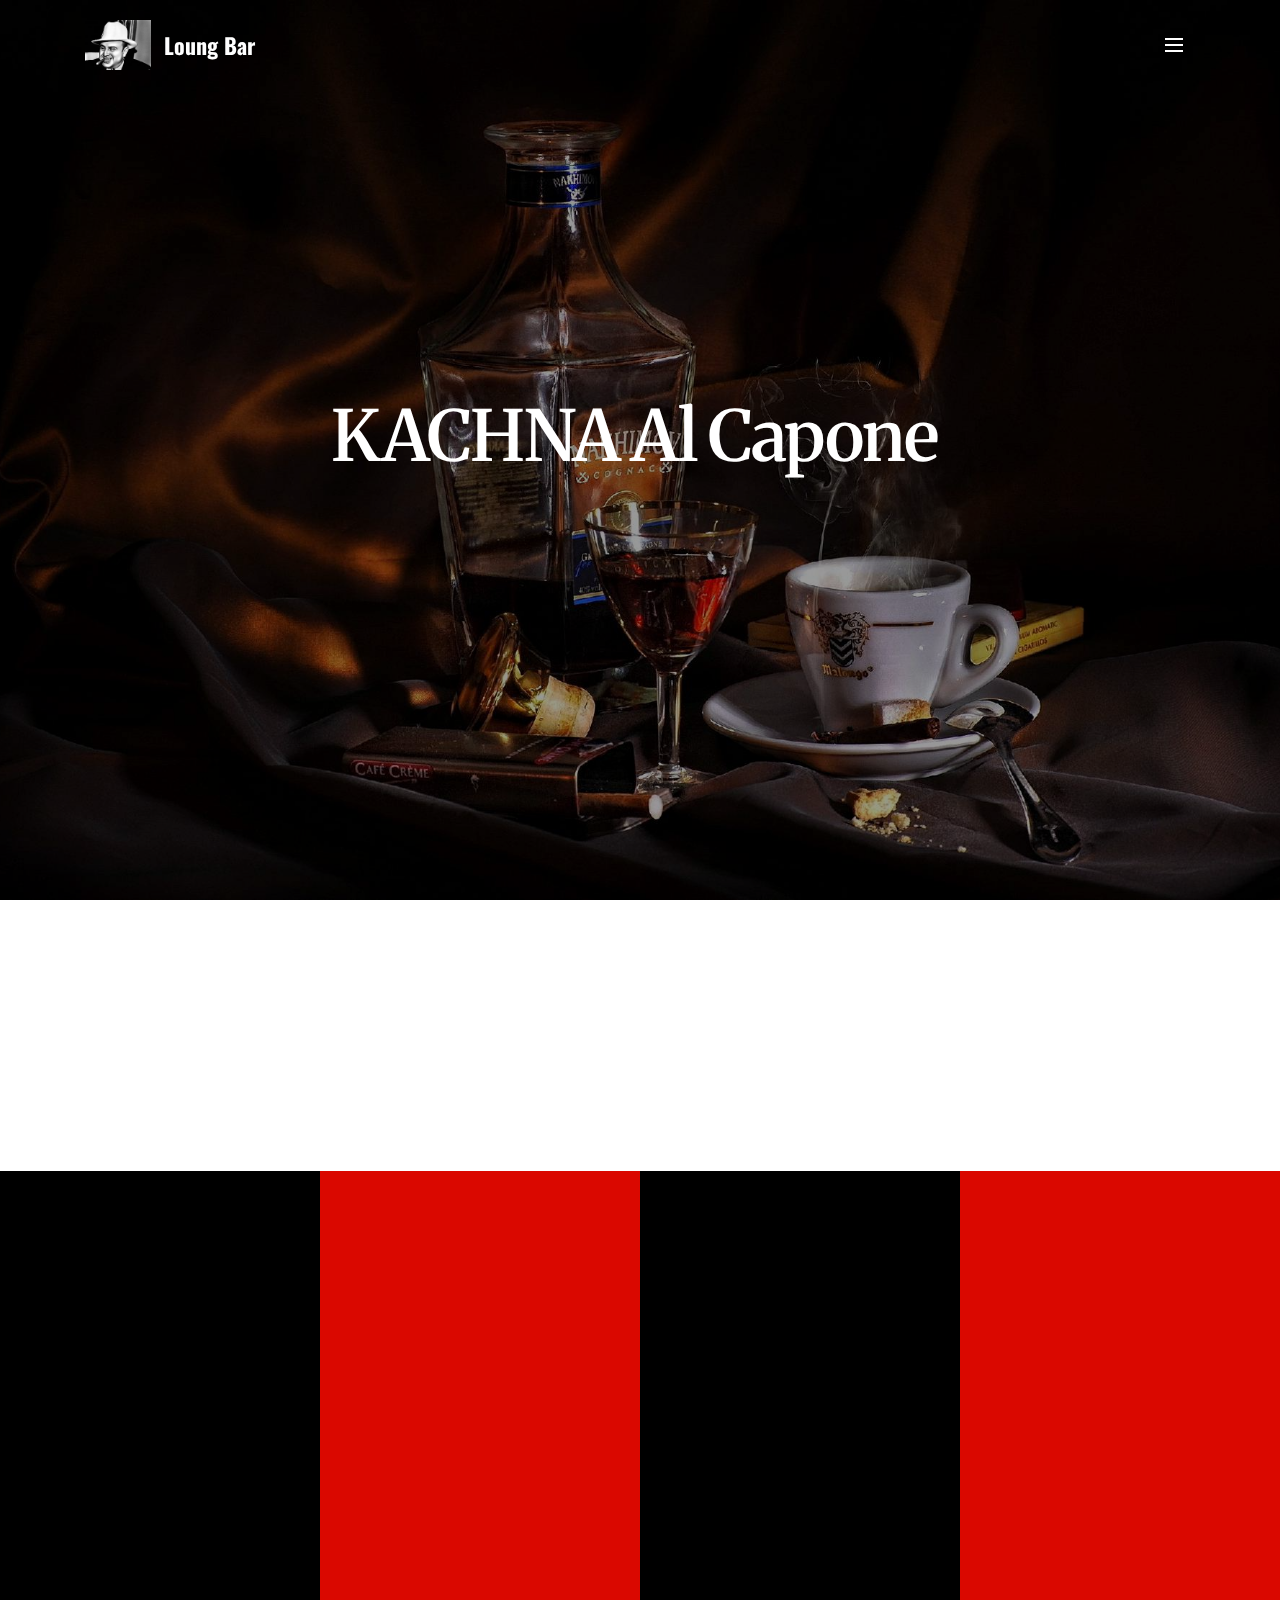
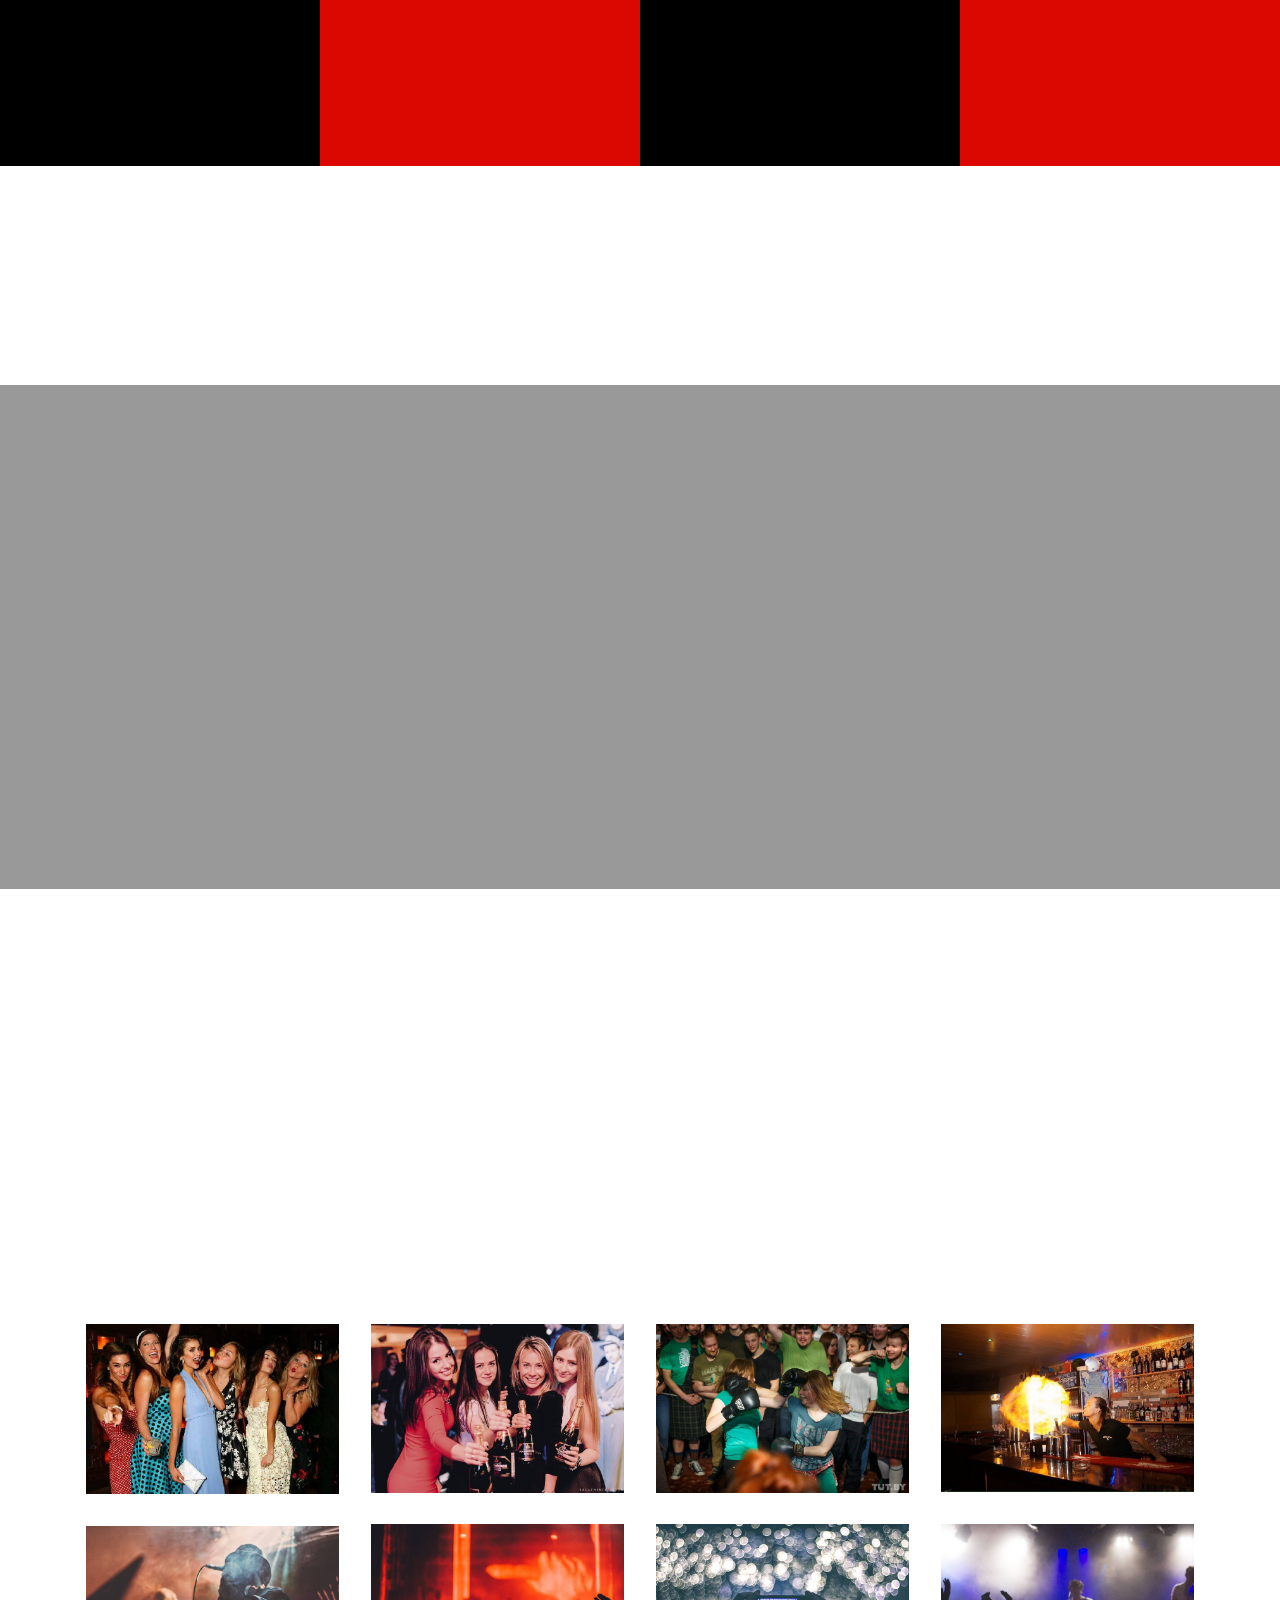
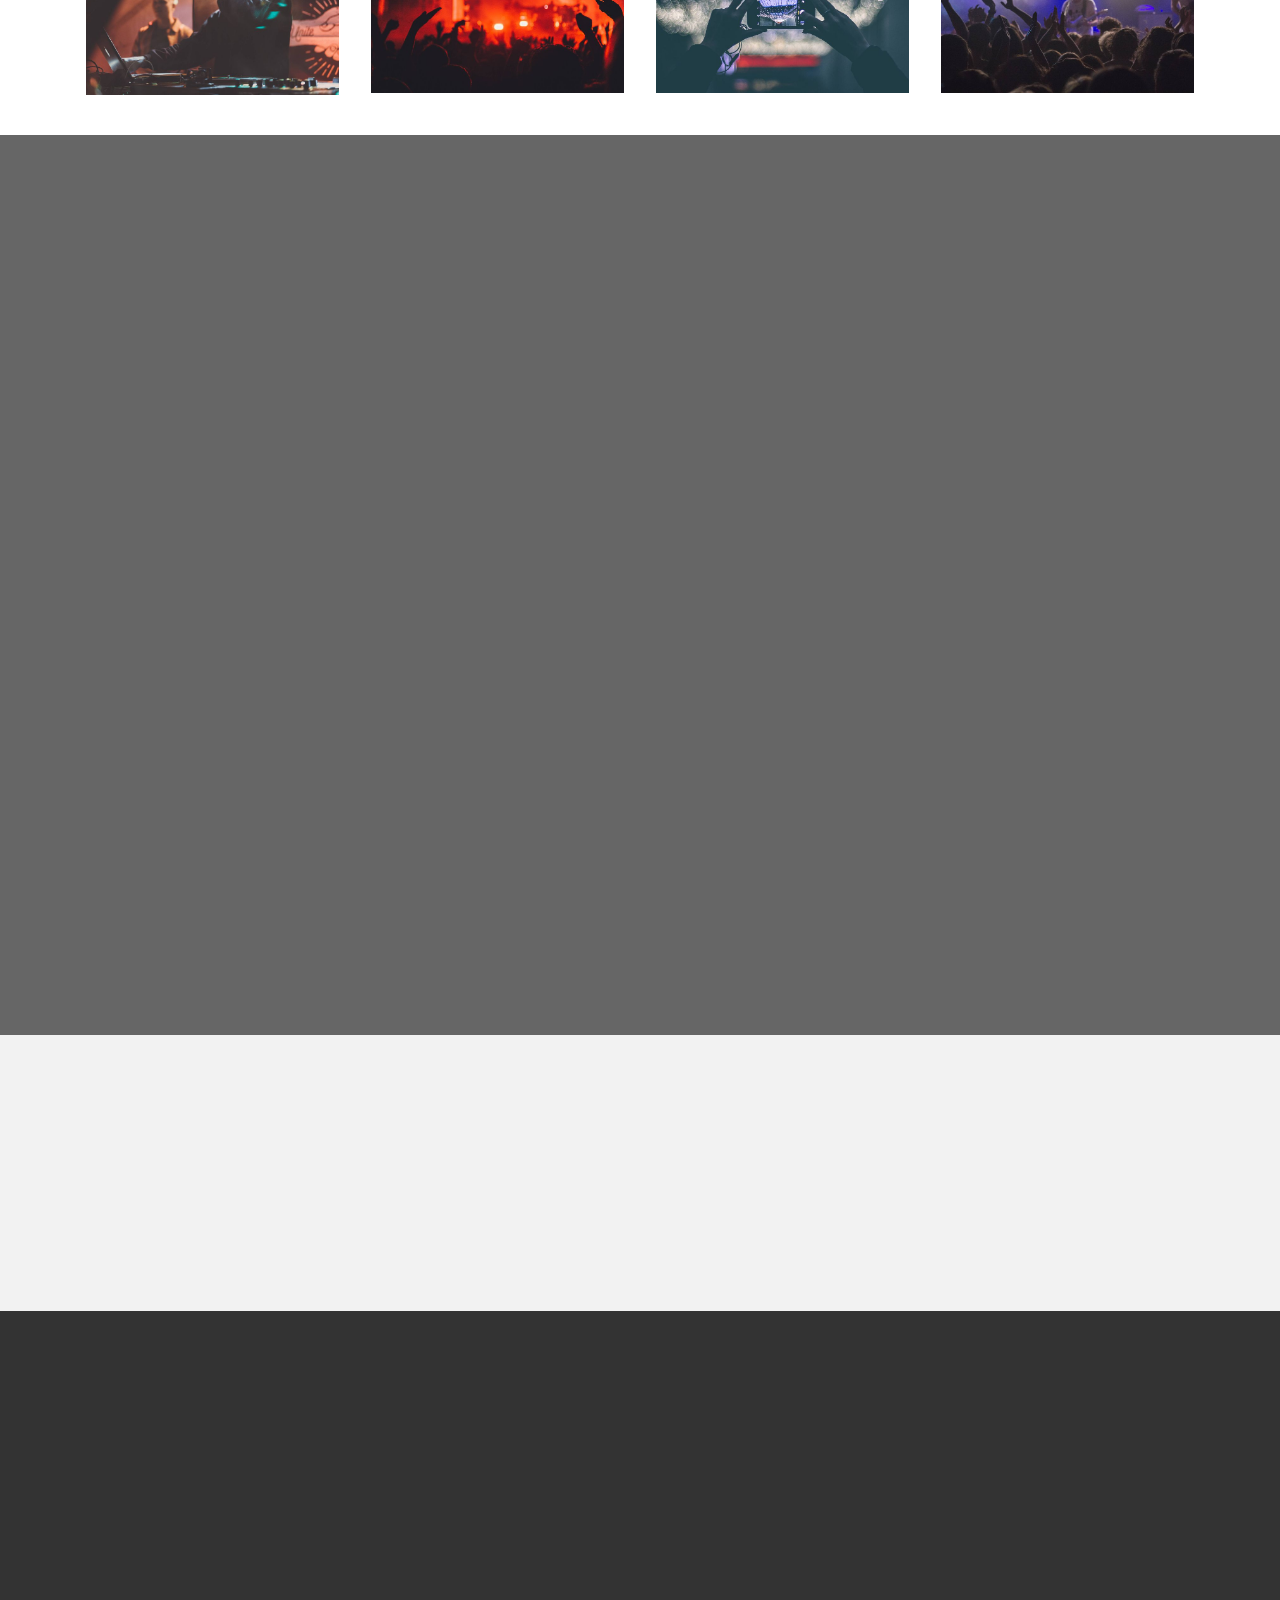
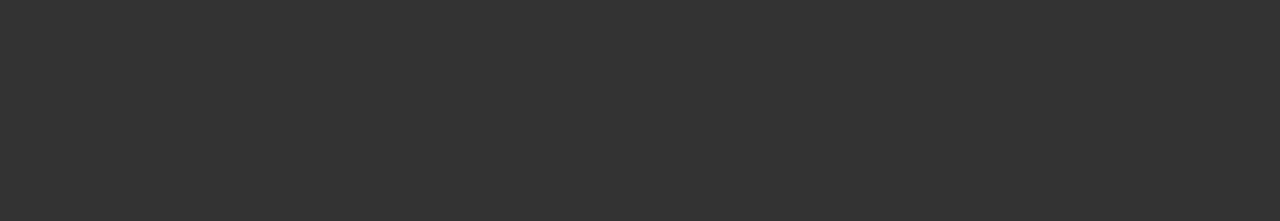
<file: index.html>
<!DOCTYPE html>
<html>
<head>
  <!-- Site made with Mobirise Website Builder v3.12.1, https://mobirise.com -->
  <meta charset="UTF-8">
  <meta http-equiv="X-UA-Compatible" content="IE=edge">
  <meta name="generator" content="Mobirise v3.12.1, mobirise.com">
  <meta name="viewport" content="width=device-width, initial-scale=1">
  <link rel="shortcut icon" href="assets/images/kapone-170x128.jpg" type="image/x-icon">
  <meta name="description" content="Бары и пабы Алматы">
  <title>Бар в Алматы</title>
  <link rel="stylesheet" href="https://fonts.googleapis.com/css?family=Lora:400,700,400italic,700italic&amp;subset=latin">
  <link rel="stylesheet" href="https://fonts.googleapis.com/css?family=Montserrat:400,700">
  <link rel="stylesheet" href="https://fonts.googleapis.com/css?family=Raleway:100,100i,200,200i,300,300i,400,400i,500,500i,600,600i,700,700i,800,800i,900,900i">
  <link rel="stylesheet" href="assets/bootstrap-material-design-font/css/material.css">
  <link rel="stylesheet" href="assets/et-line-font-plugin/style.css">
  <link rel="stylesheet" href="assets/tether/tether.min.css">
  <link rel="stylesheet" href="assets/bootstrap/css/bootstrap.min.css">
  <link rel="stylesheet" href="assets/dropdown/css/style.css">
  <link rel="stylesheet" href="assets/animate.css/animate.min.css">
  <link rel="stylesheet" href="assets/theme/css/style.css">
  <link rel="stylesheet" href="assets/mobirise-gallery/style.css">
  <link rel="stylesheet" href="assets/mobirise/css/mbr-additional.css" type="text/css">
  
  
  
</head>
<body>
<section id="ext_menu-d">

    <nav class="navbar navbar-dropdown bg-color transparent">
        <div class="container">

            <div class="mbr-table">
                <div class="mbr-table-cell">

                    <div class="navbar-brand">
                        <span class="navbar-logo"><img src="assets/images/kapone-170x128.jpg" alt="Mobirise"></span>
                        <a class="navbar-caption" href="Alcapone.html">Loung Bar</a>
                    </div>

                </div>
                <div class="mbr-table-cell">

                    <button class="navbar-toggler pull-xs-right" type="button" data-toggle="collapse" data-target="#exCollapsingNavbar">
                        <div class="hamburger-icon"></div>
                    </button>

                    <ul class="nav-dropdown collapse pull-xs-right nav navbar-nav navbar-toggleable-xl" id="exCollapsingNavbar"><li class="nav-item"><a class="nav-link link" href="index.html">О БАРЕ</a></li><li class="nav-item"><a class="nav-link link" href="Alcapone.html">Al Capone</a></li><li class="nav-item"><a class="nav-link link" href="http://barseng.kz/menu.pdf" target="_blank">МЕНЮ</a></li></ul>
                    <button hidden="" class="navbar-toggler navbar-close" type="button" data-toggle="collapse" data-target="#exCollapsingNavbar">
                        <div class="close-icon"></div>
                    </button>

                </div>
            </div>

        </div>
    </nav>

</section>

<section class="engine"><a rel="external" href="https://mobirise.com">https://mobirise.com/</a></section><section class="mbr-section mbr-section-hero mbr-section-full mbr-parallax-background mbr-after-navbar" id="header1-h" style="background-image: url(assets/images/pub2-2000x1250.jpg);">

    <div class="mbr-overlay" style="opacity: 0.4; background-color: rgb(0, 0, 0);"></div>

    <div class="mbr-table-cell">

        <div class="container">
            <div class="row">
                <div class="mbr-section col-md-10 col-md-offset-1 text-xs-center">

                    <h1 class="mbr-section-title display-1"><br><span style="font-size: 4.39rem; line-height: 1.1;">KACHNA Al Capone&nbsp;</span><br><div><br></div></h1>
                    
                    
                </div>
            </div>
        </div>
    </div>

    

</section>

<section class="mbr-section article mbr-section__container" id="content1-g" style="background-color: rgb(255, 255, 255); padding-top: 20px; padding-bottom: 20px;">

    <div class="container">
        <div class="row">
            <div class="col-xs-12 lead"><p>« KACHNA Al Capone» – концептуальный бар в стиле американской эпохи «сухого закона», расположенный в самом сердце ПРАГИ, на улице BLANICKA 26. Здесь все продумано таким образом, чтобы гости гарантированно погрузились в атмосферу лихих и харизматичных гангстеров. И бар и кухня сочетают в себе американскую классику с итальянским колоритом под стать названию: виски и вермуты, пицца и бургеры. Меню в « KACHNA Al Capone» авторское и, как настоящий гангстер, хранит очень много секретов, некоторыми из которых могут поделиться с гостями. Например, необычный чесночный круассан готовится из специального сырного теста, а чтобы разгадать тайну одноименной «живой» пиццы с морепродуктами – ее надо попробовать. Кроме того, здесь есть пицца «Lego», которую можно «собрать» на свой вкус из понравившихся ингредиентов, топингов, сыров и соусов на классическом итальянском или слоеном тесте с моцареллой.</p><p><br></p></div>
        </div>
    </div>

</section>

<section class="mbr-cards mbr-section mbr-section-nopadding" id="features1-l" style="background-color: rgb(218, 8, 0);">

        

    <div class="mbr-cards-row row striped">

        <div class="mbr-cards-col col-xs-12 col-lg-3" style="padding-top: 80px; padding-bottom: 80px;">
            <div class="container">
                <div class="card cart-block">
                    <div class="card-img"><img src="assets/images/323d0a21-34e6-40d7-8a92-a847ab2caed2-jpg-152x122-crop-152x122-max-q85-600x481.jpg" class="card-img-top"></div>
                    <div class="card-block">
                        <h4 class="card-title">Название</h4>
                        <h5 class="card-subtitle">состав</h5>
                        <p class="card-text">Краткое описание блюда</p>
                        <div class="card-btn"><a href="about.html" class="btn btn-primary">MORE</a></div>
                    </div>
                </div>
            </div>
        </div>
        <div class="mbr-cards-col col-xs-12 col-lg-3" style="padding-top: 80px; padding-bottom: 80px;">
            <div class="container">
                <div class="card cart-block">
                    <div class="card-img"><img src="assets/images/2824b2d0-a138-4de0-aead-1ec880fb8e8d-jpg-152x122-crop-152x122-max-q85-600x481.jpg" class="card-img-top"></div>
                    <div class="card-block">
                        <h4 class="card-title">Название</h4>
                        <h5 class="card-subtitle">состав</h5>
                        <p class="card-text">Краткое описание блюда</p>
                        <div class="card-btn"><a href="about.html" class="btn btn-primary">MORE</a></div>
                    </div>
                </div>
            </div>
        </div>
        <div class="mbr-cards-col col-xs-12 col-lg-3" style="padding-top: 80px; padding-bottom: 80px;">
            <div class="container">
                <div class="card cart-block">
                    <div class="card-img"><img src="assets/images/couqnfx82vs-600x399.jpg" class="card-img-top"></div>
                    <div class="card-block">
                        <h4 class="card-title">Название</h4>
                        <h5 class="card-subtitle">состав</h5>
                        <p class="card-text">Краткое описание блюда</p>
                        <div class="card-btn"><a href="about.html" class="btn btn-primary">MORE</a></div>
                    </div>
                </div>
            </div>
        </div>
        <div class="mbr-cards-col col-xs-12 col-lg-3" style="padding-top: 80px; padding-bottom: 80px;">
            <div class="container">
                <div class="card cart-block">
                    <div class="card-img"><img src="assets/images/5lagman-600x602.jpg" class="card-img-top"></div>
                    <div class="card-block">
                        <h4 class="card-title">Название</h4>
                        <h5 class="card-subtitle">состав</h5>
                        <p class="card-text">Краткое описание блюда</p>
                        <div class="card-btn"><a href="about.html" class="btn btn-primary">MORE</a></div>
                    </div>
                </div>
            </div>
        </div>
        
        
    </div>
</section>

<section class="mbr-section article mbr-section__container" id="content1-m" style="background-color: rgb(255, 255, 255); padding-top: 20px; padding-bottom: 20px;">

    <div class="container">
        <div class="row">
            <div class="col-xs-12 lead"><p>Оригинальная авторская коктейльная карта заслуживает особого внимания. Например, фирменный коктейль «Манхеттен» воспроизведен по подлинному рецепту той эпохи: ржаной виски, красный вермут и ангостура. Кстати, у него есть и «спутница» – оригинальный коктейль Мей Капоне (ром, руби порто, желток, лимон, мед, биттер), названный в честь супруги культового персонажа. </p><p><br></p><p>Название каждой позиции выбрано не случайно: в карте можно найти «Синдикат», «Картель» и даже «От КГБ с любовью». Разумеется, в баре представлены и классические коктейли, большой выбор крепких напитков и ликеров, а также особая позиция «Озадачить бармена». Для ценителей пива – несколько сортов разливного, в том числе редкий миндальный эль.</p></div>
        </div>
    </div>

</section>

<section class="mbr-section article" id="msg-box8-k" data-bg-video="https://www.youtube.com/embed/Tyuw-gnEGxI?rel=0&amp;amp;showinfo=0&amp;autoplay=0&amp;loop=0" style="padding-top: 200px; padding-bottom: 200px;">

    <div class="mbr-overlay" style="opacity: 0.4; background-color: rgb(0, 0, 0);">
    </div>
    <div class="container">
        <div class="row">
            <div class="col-md-8 col-md-offset-2 text-xs-center">
                <h3 class="mbr-section-title display-2">Коктели</h3>
                <div class="lead"><p>с секретом</p></div>
                
            </div>
        </div>
    </div>

</section>

<section class="mbr-section article mbr-section__container" id="content1-i" style="background-color: rgb(255, 255, 255); padding-top: 40px; padding-bottom: 0px;">

    <div class="container">
        <div class="row">
            <div class="col-xs-12 lead"><p>Пространство заведения гармонично разделено на несколько зон: непосредственно бар, лаунж-залы со столиками и диванами и специальный «тайный» бар.</p><p><br></p><p>Брутальный интерьер заведения полностью отражает концепцию: кирпичная кладка, стилизованные лампы, деревянные ящики и бочки из-под виски, стулья с обивкой из натуральной грубой кожи. Атмосферу создают стильные интерьерные акценты: антикварное пианино, музыкальный автомат, саксофон, переделанный в действующий пивной кран, на стенах – настоящие пулеметы Томпсона (известные как Томми-ган), даже ручки дверей переделаны из боевых пистолетов той эпохи. Отдельно стоит сказать о больших настенных часах в баре – сделанные на заказ, они идут в обратную сторону, что отлично подчеркивает концепцию бара.</p><p><br></p><p>По выходным и четвергам играет разноплановая живая музыка: это может быть джаз, популярные cover-группы или бодрый рок-н-ролл, по пятницам и субботам за пульт встаёт диджей.&nbsp;</p></div>
        </div>
    </div>

</section>

<section class="mbr-section mbr-section__container article" id="header3-o" style="background-color: rgb(255, 255, 255); padding-top: 20px; padding-bottom: 20px;">
    <div class="container">
        <div class="row">
            <div class="col-xs-12">
                <h3 class="mbr-section-title display-2">У нас весело</h3>
                <small class="mbr-section-subtitle"></small>
            </div>
        </div>
    </div>
</section>

<section class="mbr-gallery mbr-section mbr-section-nopadding mbr-slider-carousel" id="gallery2-n" data-filter="false" style="padding-top: 0rem; padding-bottom: 1.5rem;">
    <!-- Filter -->
    

    <!-- Gallery -->
    <div class="mbr-gallery-row container">
        <div class=" mbr-gallery-layout-default">
            <div>
                <div>
                    <div class="mbr-gallery-item mbr-gallery-item__mobirise3 mbr-gallery-item--p1" data-tags="Awesome" data-video-url="false">
                        <div href="#lb-gallery2-n" data-slide-to="0" data-toggle="modal">
                            
                            

                            <img alt="" src="assets/images/toohtoeiufw-1-2000x1345-800x538.jpg">
                            
                            <span class="icon-focus"></span>
                            
                        </div>
                    </div><div class="mbr-gallery-item mbr-gallery-item__mobirise3 mbr-gallery-item--p1" data-tags="Responsive" data-video-url="false">
                        <div href="#lb-gallery2-n" data-slide-to="1" data-toggle="modal">
                            
                            

                            <img alt="" src="assets/images/1048581-2000x1334-800x533.jpg">
                            
                            <span class="icon-focus"></span>
                            
                        </div>
                    </div><div class="mbr-gallery-item mbr-gallery-item__mobirise3 mbr-gallery-item--p1" data-tags="Creative" data-video-url="false">
                        <div href="#lb-gallery2-n" data-slide-to="2" data-toggle="modal">
                            
                            

                            <img alt="" src="assets/images/dsp-2000x1335-800x534.jpg">
                            
                            <span class="icon-focus"></span>
                            
                        </div>
                    </div><div class="mbr-gallery-item mbr-gallery-item__mobirise3 mbr-gallery-item--p1" data-tags="Animated" data-video-url="false">
                        <div href="#lb-gallery2-n" data-slide-to="3" data-toggle="modal">
                            
                            

                            <img alt="" src="assets/images/7q7cbcyurfs-2000x1331-800x532.jpg">
                            
                            <span class="icon-focus"></span>
                            
                        </div>
                    </div><div class="mbr-gallery-item mbr-gallery-item__mobirise3 mbr-gallery-item--p1" data-tags="Animated" data-video-url="false">
                        <div href="#lb-gallery2-n" data-slide-to="4" data-toggle="modal">
                            
                            

                            <img alt="" src="assets/images/mbr-2000x1333-800x533.jpg">
                            
                            <span class="icon-focus"></span>
                            
                        </div>
                    </div><div class="mbr-gallery-item mbr-gallery-item__mobirise3 mbr-gallery-item--p1" data-tags="Animated" data-video-url="false">
                        <div href="#lb-gallery2-n" data-slide-to="5" data-toggle="modal">
                            
                            

                            <img alt="" src="assets/images/mbr-4-2000x1333-800x533.jpg">
                            
                            <span class="icon-focus"></span>
                            
                        </div>
                    </div><div class="mbr-gallery-item mbr-gallery-item__mobirise3 mbr-gallery-item--p1" data-tags="Animated" data-video-url="false">
                        <div href="#lb-gallery2-n" data-slide-to="6" data-toggle="modal">
                            
                            

                            <img alt="" src="assets/images/mbr-3-2000x1333-800x533.jpg">
                            
                            <span class="icon-focus"></span>
                            
                        </div>
                    </div><div class="mbr-gallery-item mbr-gallery-item__mobirise3 mbr-gallery-item--p1" data-tags="Animated" data-video-url="false">
                        <div href="#lb-gallery2-n" data-slide-to="7" data-toggle="modal">
                            
                            

                            <img alt="" src="assets/images/mbr-1-2000x1333-800x533.jpg">
                            
                            <span class="icon-focus"></span>
                            
                        </div>
                    </div>
                </div>
            </div>
            <div class="clearfix"></div>
        </div>
    </div>

    <!-- Lightbox -->
    <div data-app-prevent-settings="" class="mbr-slider modal fade carousel slide" tabindex="-1" data-keyboard="true" data-interval="false" id="lb-gallery2-n">
        <div class="modal-dialog">
            <div class="modal-content">
                <div class="modal-body">
                    <ol class="carousel-indicators">
                        <li data-app-prevent-settings="" data-target="#lb-gallery2-n" data-slide-to="0"></li><li data-app-prevent-settings="" data-target="#lb-gallery2-n" data-slide-to="1"></li><li data-app-prevent-settings="" data-target="#lb-gallery2-n" data-slide-to="2"></li><li data-app-prevent-settings="" data-target="#lb-gallery2-n" data-slide-to="3"></li><li data-app-prevent-settings="" data-target="#lb-gallery2-n" data-slide-to="4"></li><li data-app-prevent-settings="" data-target="#lb-gallery2-n" data-slide-to="5"></li><li data-app-prevent-settings="" data-target="#lb-gallery2-n" data-slide-to="6"></li><li data-app-prevent-settings="" data-target="#lb-gallery2-n" class=" active" data-slide-to="7"></li>
                    </ol>
                    <div class="carousel-inner">
                        <div class="carousel-item">
                            <img alt="" src="assets/images/toohtoeiufw-1-2000x1345.jpg">
                        </div><div class="carousel-item">
                            <img alt="" src="assets/images/1048581-2000x1334.jpg">
                        </div><div class="carousel-item">
                            <img alt="" src="assets/images/dsp-2000x1335.jpg">
                        </div><div class="carousel-item">
                            <img alt="" src="assets/images/7q7cbcyurfs-2000x1331.jpg">
                        </div><div class="carousel-item">
                            <img alt="" src="assets/images/mbr-2000x1333.jpg">
                        </div><div class="carousel-item">
                            <img alt="" src="assets/images/mbr-4-2000x1333.jpg">
                        </div><div class="carousel-item">
                            <img alt="" src="assets/images/mbr-3-2000x1333.jpg">
                        </div><div class="carousel-item active">
                            <img alt="" src="assets/images/mbr-1-2000x1333.jpg">
                        </div>
                    </div>
                    <a class="left carousel-control" role="button" data-slide="prev" href="#lb-gallery2-n">
                        <span class="icon-prev" aria-hidden="true"></span>
                        <span class="sr-only">Previous</span>
                    </a>
                    <a class="right carousel-control" role="button" data-slide="next" href="#lb-gallery2-n">
                        <span class="icon-next" aria-hidden="true"></span>
                        <span class="sr-only">Next</span>
                    </a>

                    <a class="close" href="#" role="button" data-dismiss="modal">
                        <span aria-hidden="true">×</span>
                        <span class="sr-only">Close</span>
                    </a>
                </div>
            </div>
        </div>
    </div>
</section>

<section class="mbr-section mbr-section-hero mbr-section-full" id="header1-e" data-bg-video="https://www.youtube.com/embed/KRNBLQYTwz4?rel=0&amp;amp;showinfo=0&amp;autoplay=0&amp;loop=0">

    <div class="mbr-overlay" style="opacity: 0.6; background-color: rgb(0, 0, 0);"></div>

    <div class="mbr-table-cell">

        <div class="container">
            <div class="row">
                <div class="mbr-section col-md-10 col-md-offset-1 text-xs-center">

                    
                    
                    
                </div>
            </div>
        </div>
    </div>

    

</section>

<section class="mbr-section article" id="msg-box8-x" style="background-color: rgb(242, 242, 242); padding-top: 120px; padding-bottom: 120px;">

    
    <div class="container">
        <div class="row">
            <div class="col-md-8 col-md-offset-2 text-xs-center">
                
                <div class="lead"><p>Для постоянных гостей действует программа лояльности</p></div>
                
            </div>
        </div>
    </div>

</section>

<section class="mbr-section mbr-section-md-padding mbr-footer footer2 mbr-parallax-background" id="contacts2-p" style="background-image: url(assets/images/pub3-2000x1124.jpg); padding-top: 120px; padding-bottom: 90px;">
    <div class="mbr-overlay" style="opacity: 0.8; background-color: rgb(0, 0, 0);"></div>
    <div class="container">
        <div class="row">
            <div class="mbr-footer-content col-xs-12 col-md-3">
                <p><strong>Address</strong><br>Blanicka 26, Praha 120 00<br><br><br><br>
<strong>Contacts</strong><br>
Email: support@capone.com<br>
Phone: +420 778 861 322<br><br></p>
            </div>
            <div class="mbr-footer-content col-xs-12 col-md-3"><p class="mbr-contacts__text"><strong>Страницы</strong></p><ul><font color="#bcbcbc"><span style="font-size: 14px; line-height: 25px;"><a href="index.html">О Баре</a></span></font><br><span style="font-size: 14px; line-height: 25px;"><a href="Alcapone.html">Al Capone</a></span><br><span style="font-size: 14px; line-height: 25px;"><a href="http://barseng.kz/menu.pdf">Меню</a></span></ul></div>
            <div class="col-xs-12 col-md-6">
                <div class="mbr-map"><iframe frameborder="0" style="border:0" src="https://www.google.com/maps/embed/v1/place?key=AIzaSyA0Dx_boXQiwvdz8sJHoYeZNVTdoWONYkU&amp;q=place_id:EiRCbGFuaWNrw6EgMjYsIDEyMCAwMCBQcmFoYSAyLCDEjGVza28" allowfullscreen=""></iframe></div>
            </div>
        </div>
    </div>
</section>


  <script src="assets/web/assets/jquery/jquery.min.js"></script>
  <script src="assets/tether/tether.min.js"></script>
  <script src="assets/bootstrap/js/bootstrap.min.js"></script>
  <script src="assets/smooth-scroll/smooth-scroll.js"></script>
  <script src="assets/dropdown/js/script.min.js"></script>
  <script src="assets/touch-swipe/jquery.touch-swipe.min.js"></script>
  <script src="assets/viewport-checker/jquery.viewportchecker.js"></script>
  <script src="assets/jarallax/jarallax.js"></script>
  <script src="assets/jquery-mb-ytplayer/jquery.mb.ytplayer.min.js"></script>
  <script src="assets/masonry/masonry.pkgd.min.js"></script>
  <script src="assets/imagesloaded/imagesloaded.pkgd.min.js"></script>
  <script src="assets/bootstrap-carousel-swipe/bootstrap-carousel-swipe.js"></script>
  <script src="assets/theme/js/script.js"></script>
  <script src="assets/mobirise-gallery/player.min.js"></script>
  <script src="assets/mobirise-gallery/script.js"></script>
  
  
  <input name="animation" type="hidden">
  </body>
</html>
</file>
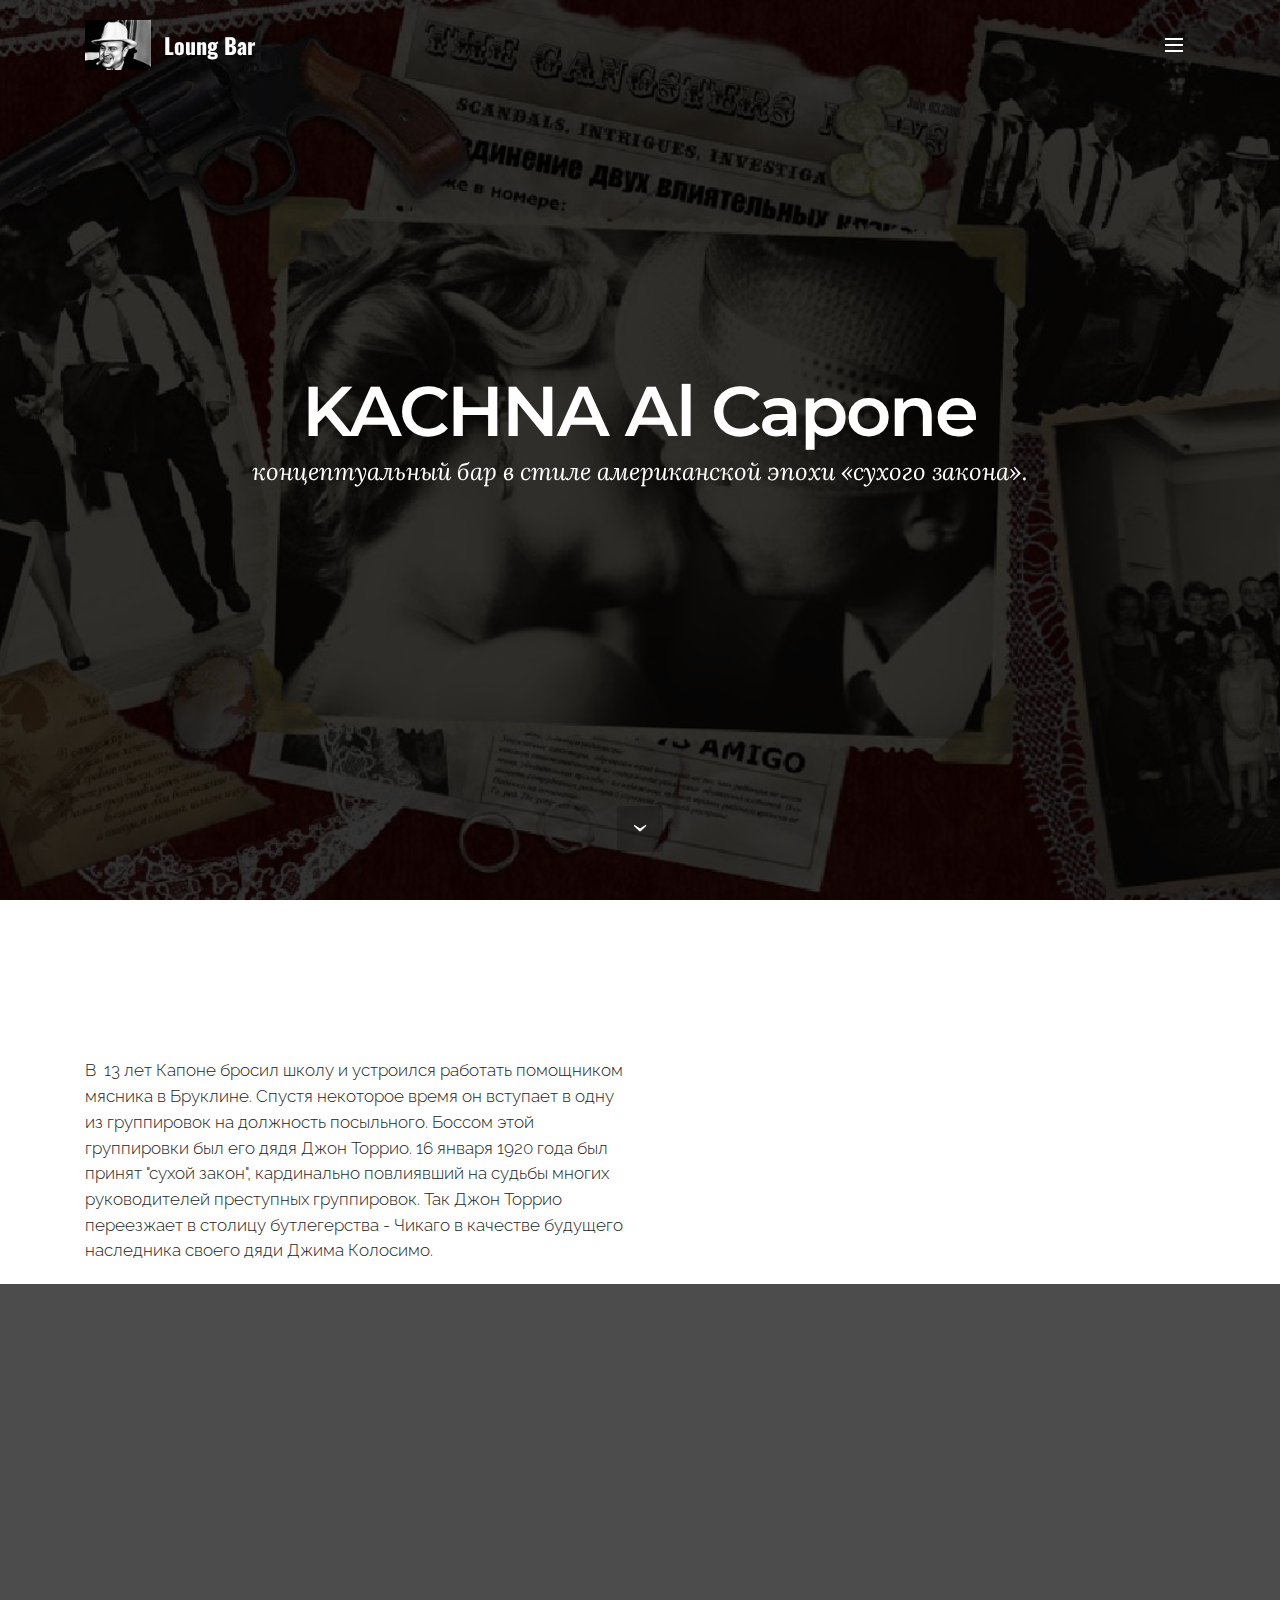
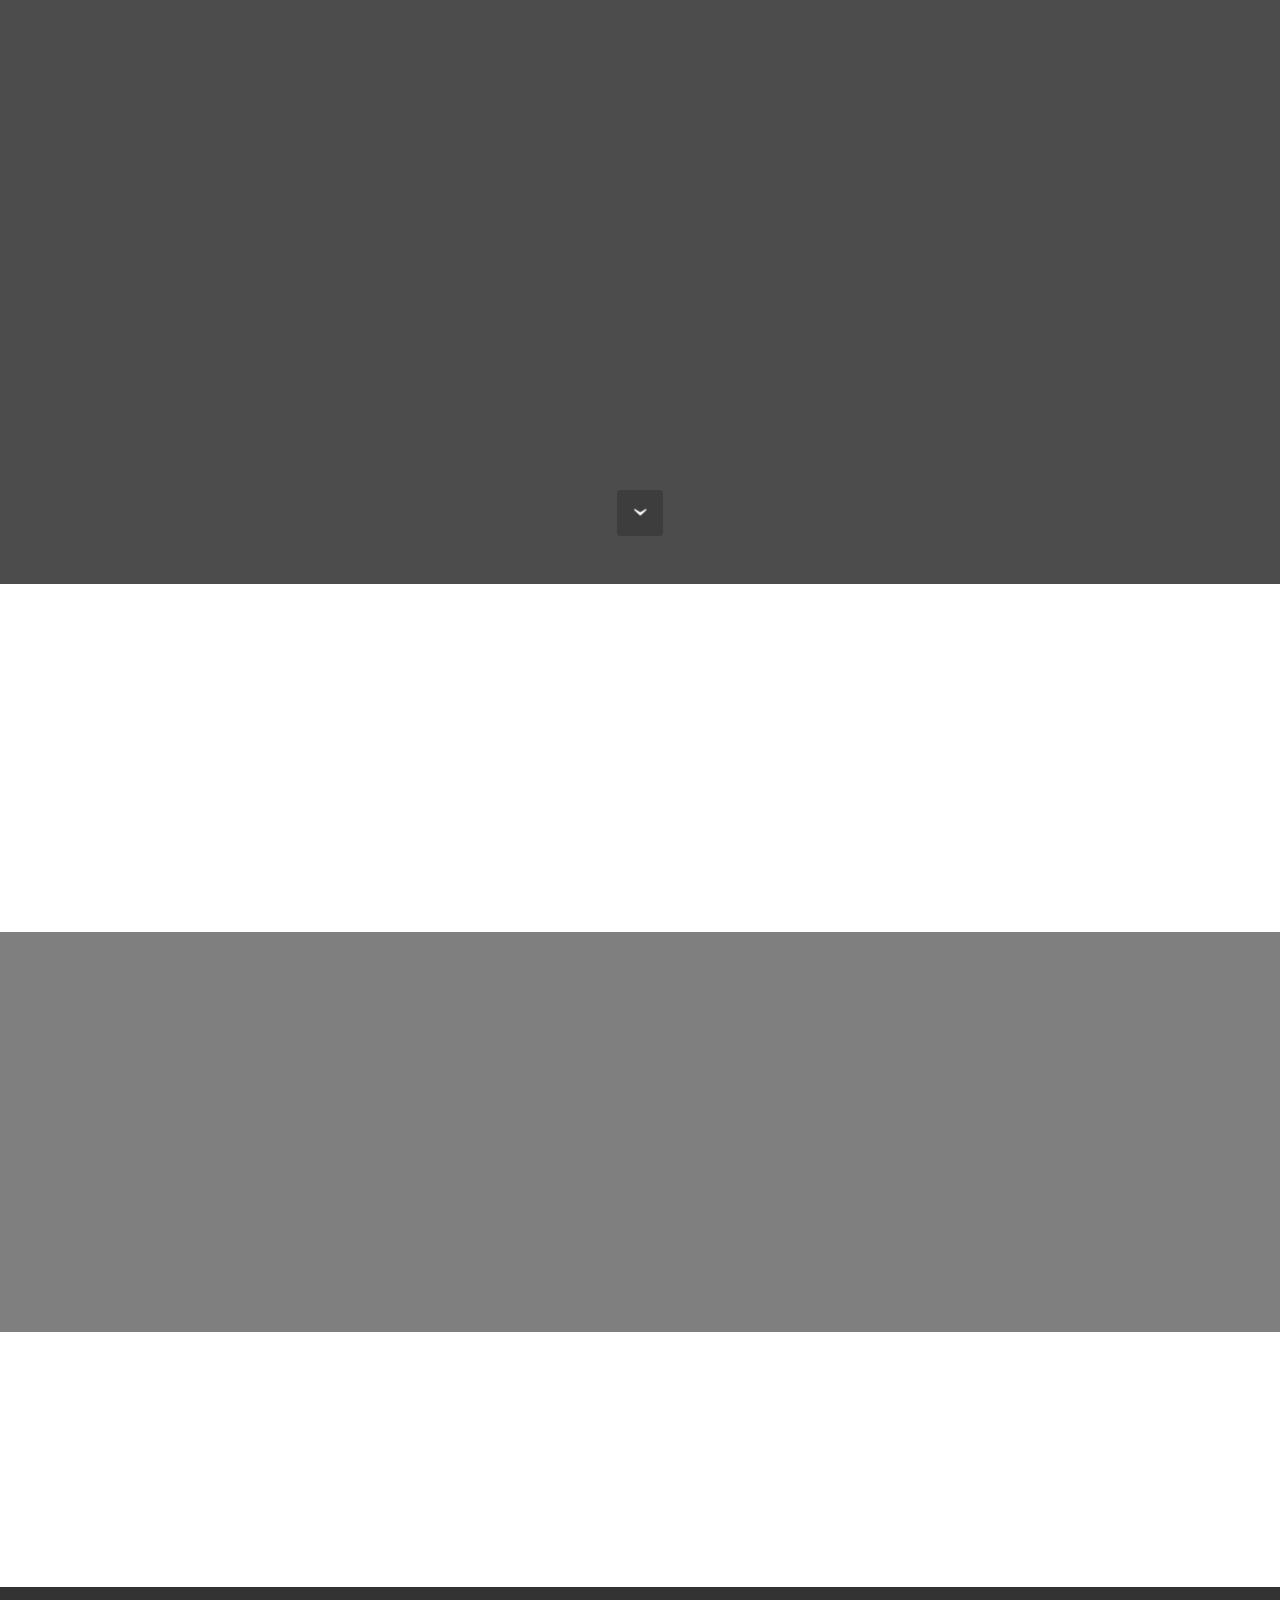
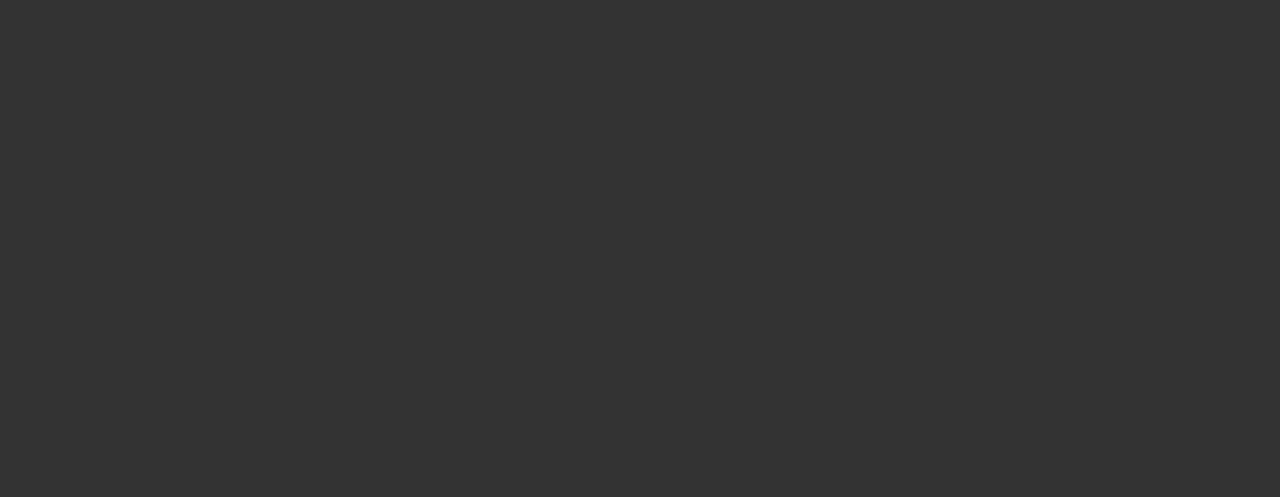
<file: Alcapone.html>
<!DOCTYPE html>
<html>
<head>
  <!-- Site made with Mobirise Website Builder v3.12.1, https://mobirise.com -->
  <meta charset="UTF-8">
  <meta http-equiv="X-UA-Compatible" content="IE=edge">
  <meta name="generator" content="Mobirise v3.12.1, mobirise.com">
  <meta name="viewport" content="width=device-width, initial-scale=1">
  <link rel="shortcut icon" href="assets/images/kapone-170x128.jpg" type="image/x-icon">
  <meta name="description" content="">
  
  <link rel="stylesheet" href="https://fonts.googleapis.com/css?family=Lora:400,700,400italic,700italic&amp;subset=latin">
  <link rel="stylesheet" href="https://fonts.googleapis.com/css?family=Montserrat:400,700">
  <link rel="stylesheet" href="https://fonts.googleapis.com/css?family=Raleway:100,100i,200,200i,300,300i,400,400i,500,500i,600,600i,700,700i,800,800i,900,900i">
  <link rel="stylesheet" href="assets/bootstrap-material-design-font/css/material.css">
  <link rel="stylesheet" href="assets/tether/tether.min.css">
  <link rel="stylesheet" href="assets/bootstrap/css/bootstrap.min.css">
  <link rel="stylesheet" href="assets/animate.css/animate.min.css">
  <link rel="stylesheet" href="assets/dropdown/css/style.css">
  <link rel="stylesheet" href="assets/theme/css/style.css">
  <link rel="stylesheet" href="assets/mobirise/css/mbr-additional.css" type="text/css">
  
  
  
</head>
<body>
<section id="ext_menu-4">

    <nav class="navbar navbar-dropdown bg-color transparent">
        <div class="container">

            <div class="mbr-table">
                <div class="mbr-table-cell">

                    <div class="navbar-brand">
                        <span class="navbar-logo"><img src="assets/images/kapone-170x128.jpg" alt="Mobirise"></span>
                        <a class="navbar-caption" href="Alcapone.html">Loung Bar</a>
                    </div>

                </div>
                <div class="mbr-table-cell">

                    <button class="navbar-toggler pull-xs-right" type="button" data-toggle="collapse" data-target="#exCollapsingNavbar">
                        <div class="hamburger-icon"></div>
                    </button>

                    <ul class="nav-dropdown collapse pull-xs-right nav navbar-nav navbar-toggleable-xl" id="exCollapsingNavbar"><li class="nav-item"><a class="nav-link link" href="index.html">О БАРЕ</a></li><li class="nav-item"><a class="nav-link link" href="Alcapone.html">Al Capone</a></li><li class="nav-item"><a class="nav-link link" href="http://barseng.kz/menu.pdf" target="_blank">МЕНЮ</a></li></ul>
                    <button hidden="" class="navbar-toggler navbar-close" type="button" data-toggle="collapse" data-target="#exCollapsingNavbar">
                        <div class="close-icon"></div>
                    </button>

                </div>
            </div>

        </div>
    </nav>

</section>

<section class="engine"><a rel="external" href="https://mobirise.com">mobirise.com</a></section><section class="mbr-section mbr-section-hero mbr-section-full mbr-parallax-background mbr-section-with-arrow mbr-after-navbar" id="header1-c" style="background-image: url(assets/images/pub5-2000x707.jpg);">

    <div class="mbr-overlay" style="opacity: 0.8; background-color: rgb(0, 0, 0);"></div>

    <div class="mbr-table-cell">

        <div class="container">
            <div class="row">
                <div class="mbr-section col-md-10 col-md-offset-1 text-xs-center">

                    <h1 class="mbr-section-title display-1">KACHNA Al Capone</h1>
                    <p class="mbr-section-lead lead">концептуальный бар в стиле американской эпохи «сухого закона».</p>
                    
                </div>
            </div>
        </div>
    </div>

    <div class="mbr-arrow mbr-arrow-floating" aria-hidden="true"><a href="#content2-8"><i class="mbr-arrow-icon"></i></a></div>

</section>

<section class="mbr-section article mbr-section__container" id="content2-8" style="background-color: rgb(255, 255, 255); padding-top: 20px; padding-bottom: 20px;">

    <div class="container">
        <div class="row">
            <div class="col-xs-12 lead"><blockquote>« KACHNA Al Capone» – концептуальный бар в стиле американской эпохи «сухого закона», расположенный в самом сердце Алматы. Здесь все продумано таким образом, чтобы гости гарантированно погрузились в атмосферу лихих и харизматичных гангстеров.</blockquote></div>
        </div>
    </div>

</section>

<section class="mbr-section article mbr-section__container" id="content6-9" style="background-color: rgb(255, 255, 255); padding-top: 20px; padding-bottom: 20px;">

    <div class="container">
        <div class="row">
            <div class="col-xs-12 col-md-6 lead">В &nbsp;13 лет Капоне бросил школу и устроился работать помощником мясника в Бруклине. Спустя некоторое время он вступает в одну из группировок на должность посыльного. Боссом этой группировки был его дядя Джон Торрио.&nbsp;<span style="font-size: 1.07rem; line-height: 1.5;">16 января 1920 года был принят "сухой закон", кардинально повлиявший на судьбы многих руководителей преступных группировок. Так Джон Торрио переезжает в столицу бутлегерства - Чикаго в качестве будущего наследника своего дяди Джима Колосимо.&nbsp;</span></div>
            <div class="col-xs-12 col-md-6 lead"><p>&nbsp;Позже переезжает туда и сам Аль Капоне по приглашению своего дяди. Становиться его помощником. Работа кипела. Дуэту подчинялись больше семисот человек. В 1925 году Торрио уходит из бизнеса и передает все дела Капоне, кумиром которого являлся Бенито Муссолини. Любовь к красивой жизни: женщины, хорошая еда, напитки, бриллианты, шелковое белье и все в том же духе. Капоне любил лесть и щедро одаривал льстецов. Он был королем жизни.</p></div>
        </div>
    </div>

</section>

<section class="mbr-section mbr-section-hero mbr-section-full mbr-section-with-arrow" id="header1-1" data-bg-video="https://www.youtube.com/embed/iYk-9ccokWo?rel=0&amp;amp;showinfo=0&amp;autoplay=0&amp;loop=0">

    <div class="mbr-overlay" style="opacity: 0.7; background-color: rgb(0, 0, 0);"></div>

    <div class="mbr-table-cell">

        <div class="container">
            <div class="row">
                <div class="mbr-section col-md-10 col-md-offset-1 text-xs-center">

                    <h1 class="mbr-section-title display-1">Погрузись в атмосферу ганстеров 30-х годов прошлого века</h1>
                    <p class="mbr-section-lead lead">&nbsp; &nbsp; &nbsp; &nbsp; &nbsp; &nbsp;</p>
                    
                </div>
            </div>
        </div>
    </div>

    <div class="mbr-arrow mbr-arrow-floating" aria-hidden="true"><a href="#content1-b"><i class="mbr-arrow-icon"></i></a></div>

</section>

<section class="mbr-section article mbr-section__container" id="content1-b" style="background-color: rgb(255, 255, 255); padding-top: 20px; padding-bottom: 20px;">

    <div class="container">
        <div class="row">
            <div class="col-xs-12 lead"><p>Пространство заведения гармонично разделено на несколько зон: непосредственно бар, лаунж-залы со столиками и диванами и специальный «тайный» бар.</p><p><br></p><p>Брутальный интерьер заведения полностью отражает концепцию: кирпичная кладка, стилизованные лампы, деревянные ящики и бочки из-под виски, стулья с обивкой из натуральной грубой кожи. Атмосферу создают стильные интерьерные акценты: антикварное пианино, музыкальный автомат, саксофон, переделанный в действующий пивной кран, на стенах – настоящие пулеметы Томпсона (известные как Томми-ган), даже ручки дверей переделаны из боевых пистолетов той эпохи. Отдельно стоит сказать о больших настенных часах в баре – сделанные на заказ, они идут в обратную сторону, что отлично подчеркивает концепцию бара.</p><p><br></p><p>По выходным и четвергам играет разноплановая живая музыка: это может быть джаз, популярные cover-группы или бодрый рок-н-ролл, по пятницам и субботам за пульт встаёт диджей.&nbsp;</p><p><br></p></div>
        </div>
    </div>

</section>

<section class="mbr-section mbr-parallax-background" id="content5-t" style="background-image: url(assets/images/val-2000x852.jpg); padding-top: 200px; padding-bottom: 200px;">

    <div class="mbr-overlay" style="opacity: 0.5; background-color: rgb(0, 0, 0);">
    </div>

    <div class="container">
        
        
    </div>

</section>

<section class="mbr-section mbr-section__container article" id="header3-s" style="background-color: rgb(255, 255, 255); padding-top: 100px; padding-bottom: 100px;">
    <div class="container">
        <div class="row">
            <div class="col-xs-12">
                <h3 class="mbr-section-title display-2">Для постоянных гостей действует программа лояльности, потому что здесь ценят каждого ганстера.</h3>
                <small class="mbr-section-subtitle"></small>
            </div>
        </div>
    </div>
</section>

<section class="mbr-section mbr-section-md-padding mbr-footer footer2 mbr-parallax-background" id="contacts2-p" style="background-image: url(assets/images/pub3-2000x1124.jpg); padding-top: 120px; padding-bottom: 90px;">
    <div class="mbr-overlay" style="opacity: 0.8; background-color: rgb(0, 0, 0);"></div>
    <div class="container">
        <div class="row">
            <div class="mbr-footer-content col-xs-12 col-md-3">
                <p><strong>Address</strong><br>Blanicka 26, Praha 120 00<br><br><br><br>
<strong>Contacts</strong><br>
Email: support@capone.com<br>
Phone: +420 778 861 322<br><br></p>
            </div>
            <div class="mbr-footer-content col-xs-12 col-md-3"><p class="mbr-contacts__text"><strong>Страницы</strong></p><ul><font color="#bcbcbc"><span style="font-size: 14px; line-height: 25px;"><a href="index.html">О Баре</a></span></font><br><span style="font-size: 14px; line-height: 25px;"><a href="Alcapone.html">Al Capone</a></span><br><span style="font-size: 14px; line-height: 25px;"><a href="http://barseng.kz/menu.pdf">Меню</a></span></ul></div>
            <div class="col-xs-12 col-md-6">
                <div class="mbr-map"><iframe frameborder="0" style="border:0" src="https://www.google.com/maps/embed/v1/place?key=AIzaSyA0Dx_boXQiwvdz8sJHoYeZNVTdoWONYkU&amp;q=place_id:EiRCbGFuaWNrw6EgMjYsIDEyMCAwMCBQcmFoYSAyLCDEjGVza28" allowfullscreen=""></iframe></div>
            </div>
        </div>
    </div>
</section>


  <script src="assets/web/assets/jquery/jquery.min.js"></script>
  <script src="assets/tether/tether.min.js"></script>
  <script src="assets/bootstrap/js/bootstrap.min.js"></script>
  <script src="assets/smooth-scroll/smooth-scroll.js"></script>
  <script src="assets/jarallax/jarallax.js"></script>
  <script src="assets/viewport-checker/jquery.viewportchecker.js"></script>
  <script src="assets/dropdown/js/script.min.js"></script>
  <script src="assets/touch-swipe/jquery.touch-swipe.min.js"></script>
  <script src="assets/jquery-mb-ytplayer/jquery.mb.ytplayer.min.js"></script>
  <script src="assets/theme/js/script.js"></script>
  
  
  <input name="animation" type="hidden">
  </body>
</html>
</file>
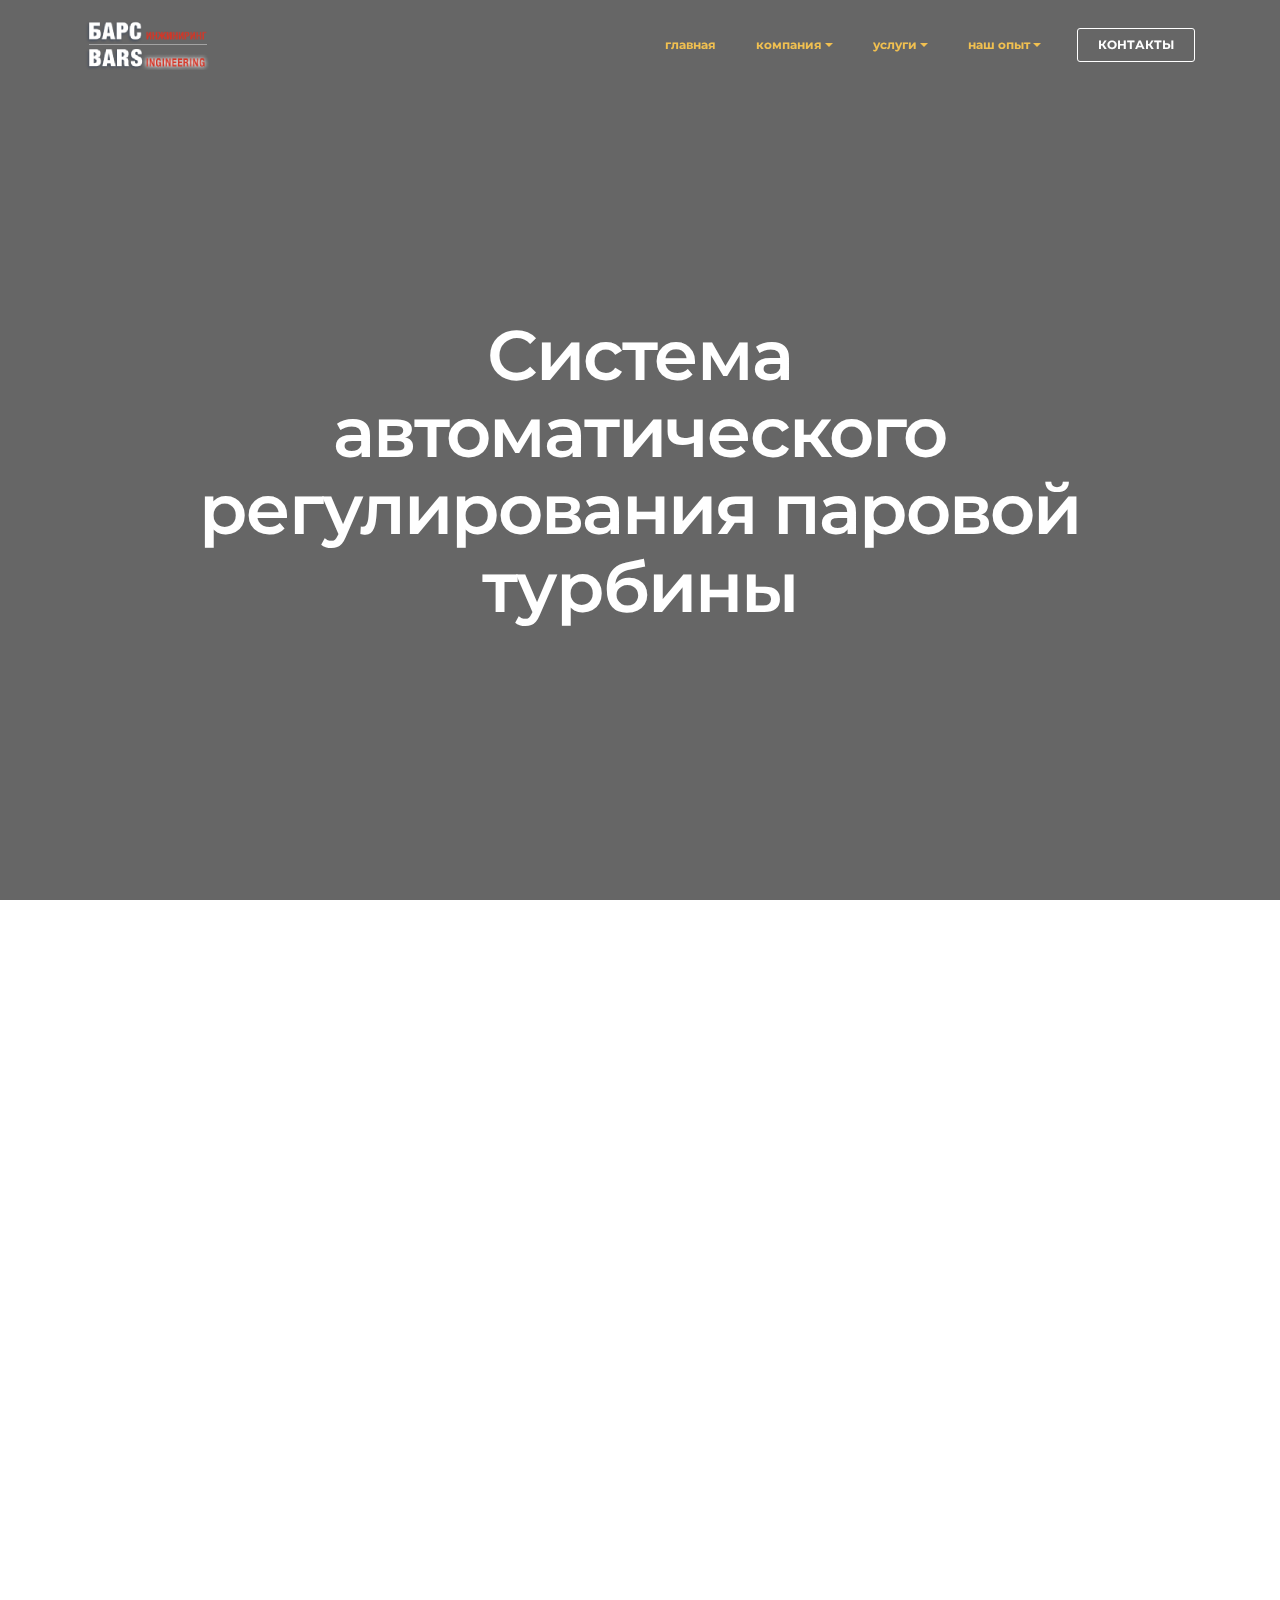
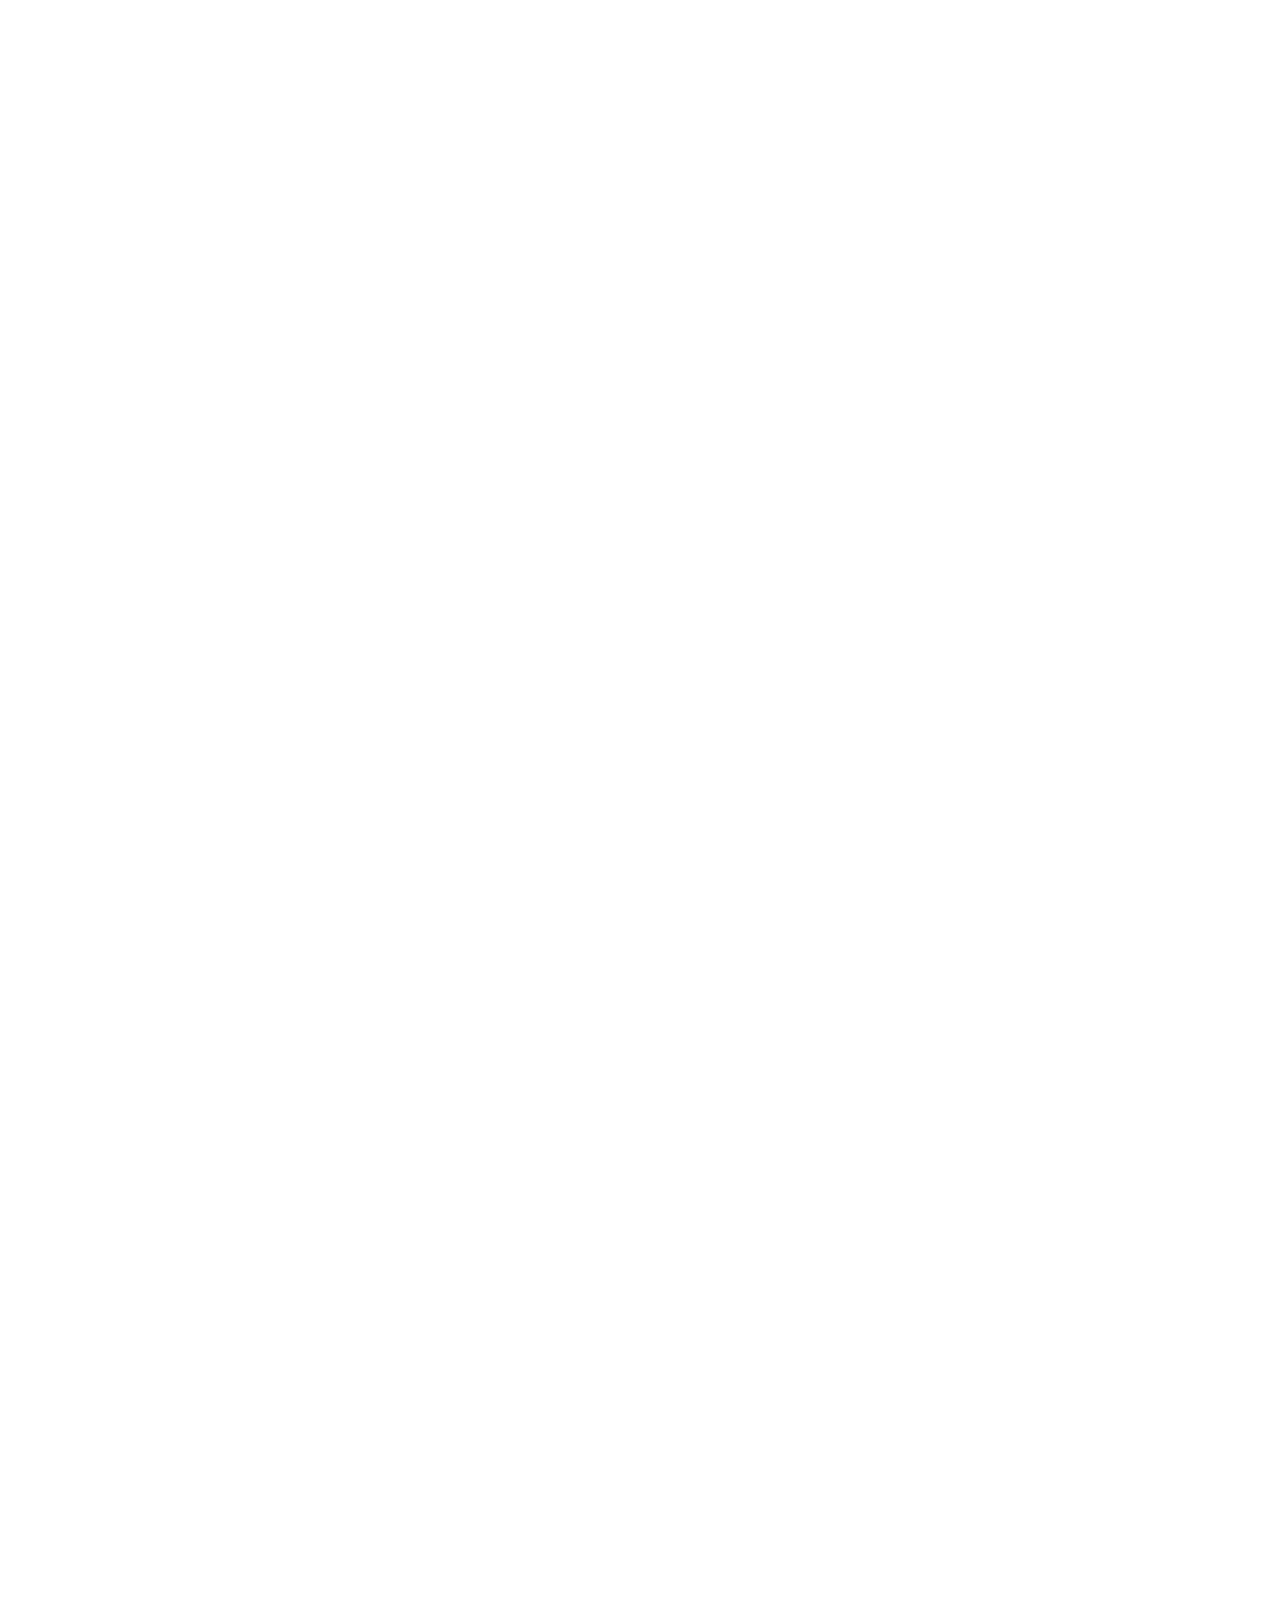
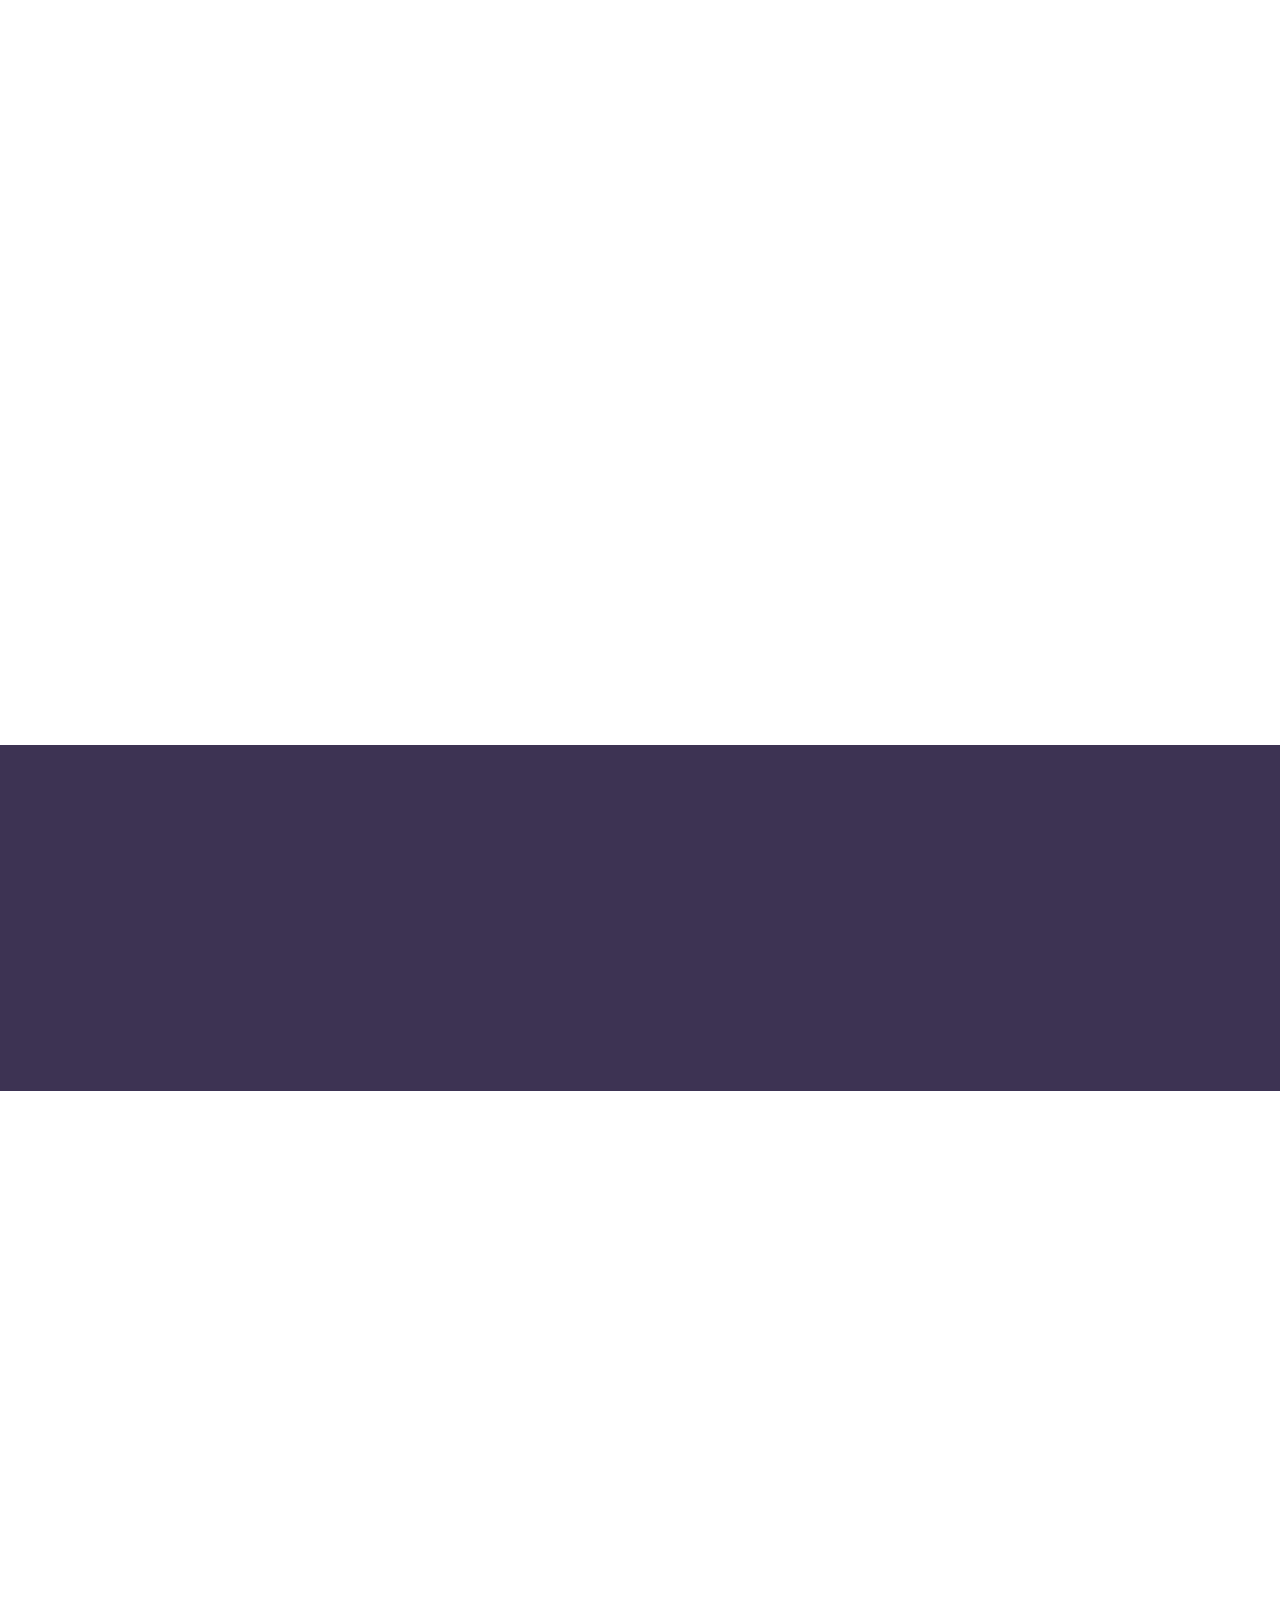
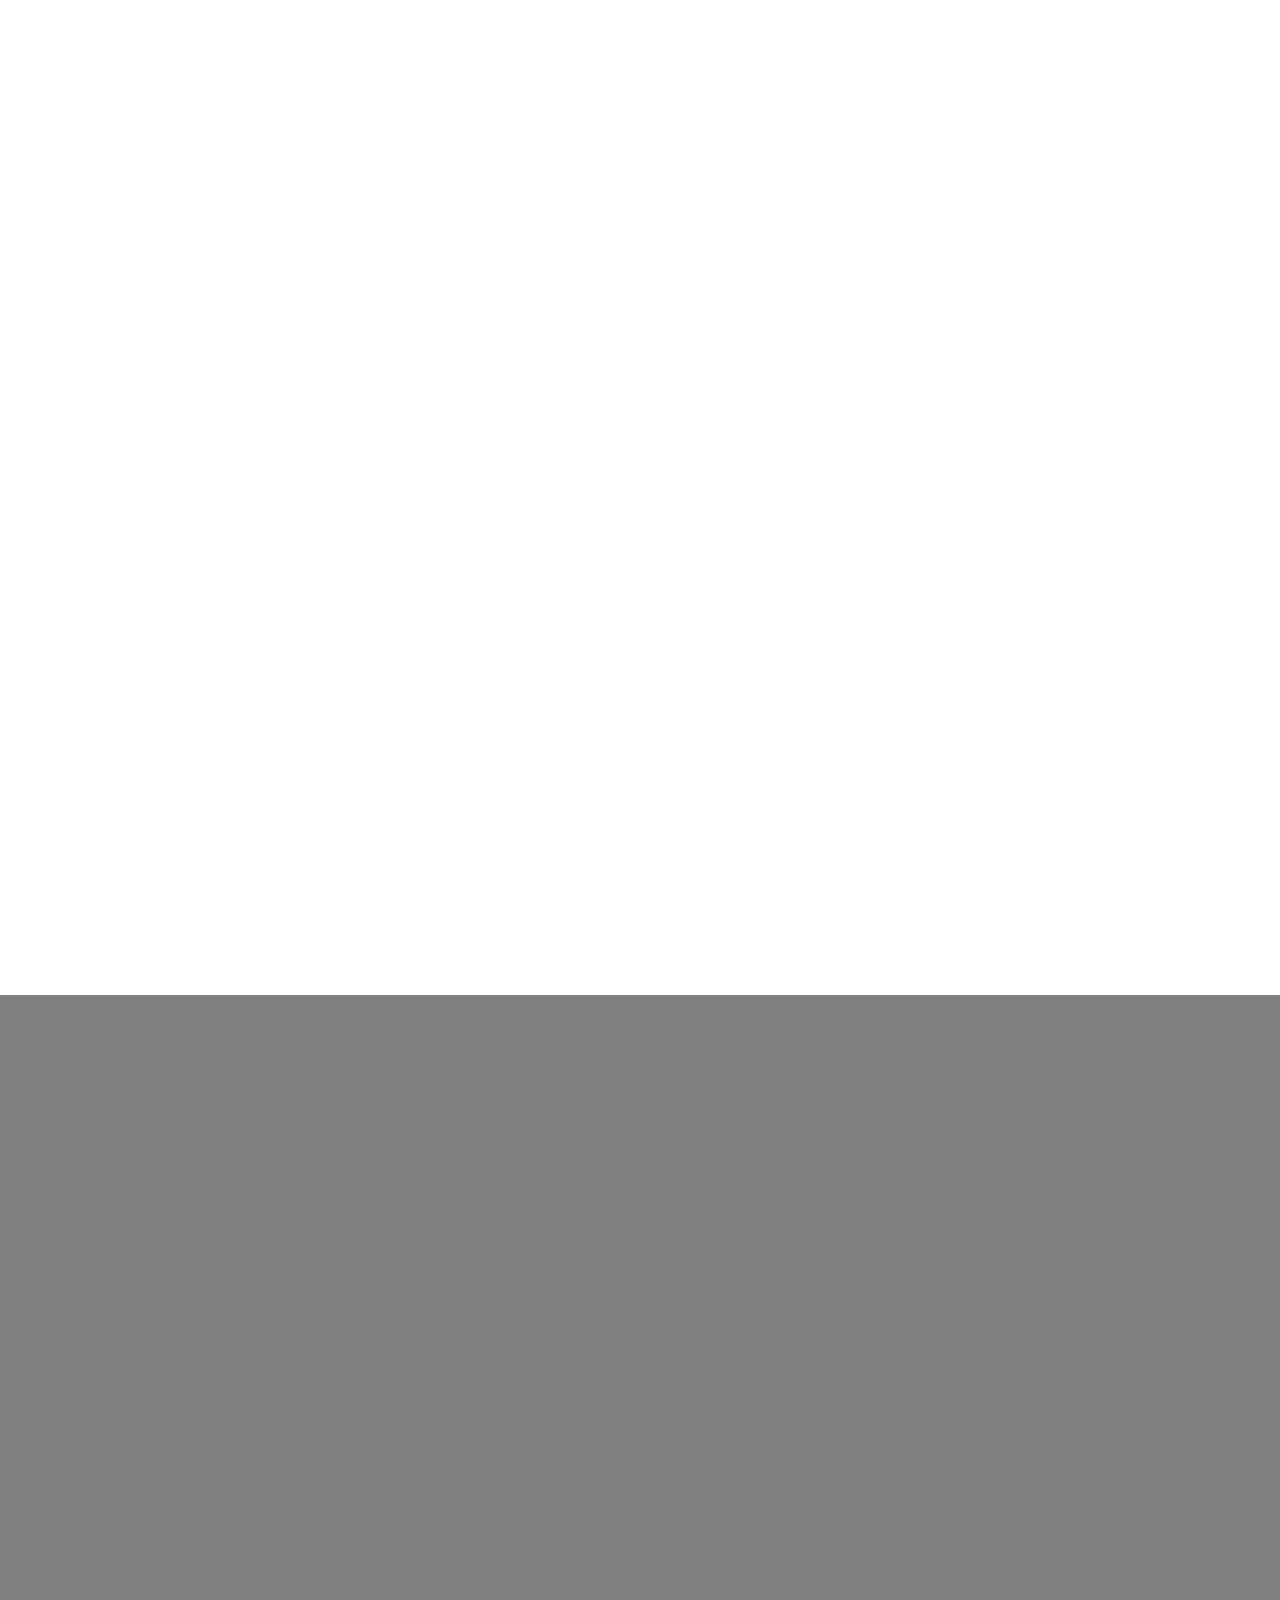
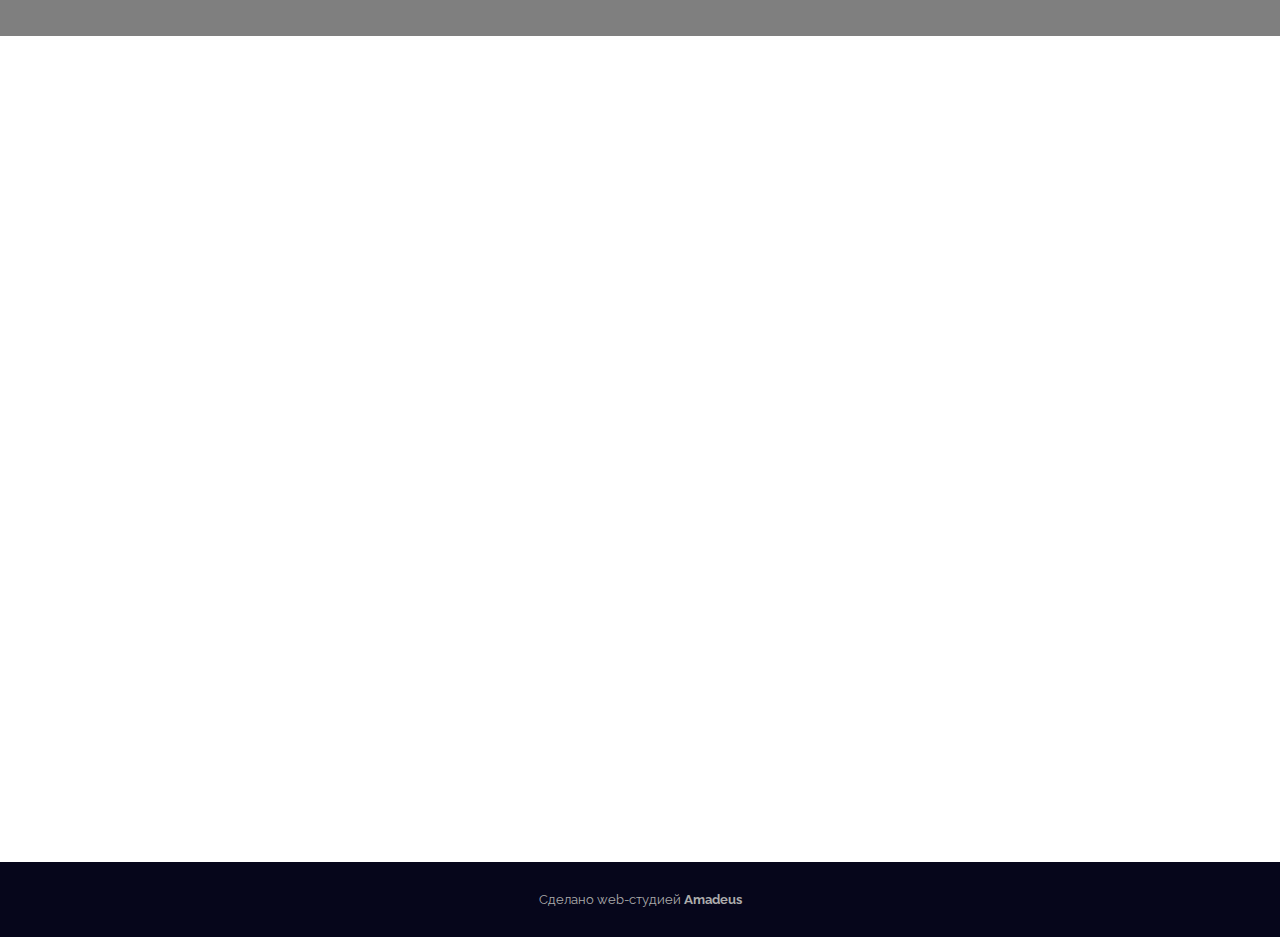
<file: cap.html>
<!DOCTYPE html>
<html>
<head>
  <!-- Site made with Mobirise Website Builder v3.12.1, https://mobirise.com -->
  <meta charset="UTF-8">
  <meta http-equiv="X-UA-Compatible" content="IE=edge">
  <meta name="generator" content="Mobirise v3.12.1, mobirise.com">
  <meta name="viewport" content="width=device-width, initial-scale=1">
  <link rel="shortcut icon" href="assets/images/logo-265x106.png" type="image/x-icon">
  <meta name="description" content="Регулирование паровой турбины, являющейся приводом генератора.">
  <title>САР</title>
  <link rel="stylesheet" href="https://fonts.googleapis.com/css?family=Lora:400,700,400italic,700italic&amp;subset=latin">
  <link rel="stylesheet" href="https://fonts.googleapis.com/css?family=Montserrat:400,700">
  <link rel="stylesheet" href="https://fonts.googleapis.com/css?family=Raleway:100,100i,200,200i,300,300i,400,400i,500,500i,600,600i,700,700i,800,800i,900,900i">
  <link rel="stylesheet" href="assets/bootstrap-material-design-font/css/material.css">
  <link rel="stylesheet" href="assets/et-line-font-plugin/style.css">
  <link rel="stylesheet" href="assets/tether/tether.min.css">
  <link rel="stylesheet" href="assets/bootstrap/css/bootstrap.min.css">
  <link rel="stylesheet" href="assets/dropdown/css/style.css">
  <link rel="stylesheet" href="assets/animate.css/animate.min.css">
  <link rel="stylesheet" href="assets/theme/css/style.css">
  <link rel="stylesheet" href="assets/mobirise/css/mbr-additional.css" type="text/css">
  
  
  
</head>
<body>
<section id="menu-1c">

    <nav class="navbar navbar-dropdown bg-color transparent navbar-fixed-top">
        <div class="container">

            <div class="mbr-table">
                <div class="mbr-table-cell">

                    <div class="navbar-brand">
                        <a href="https://mobirise.com" class="navbar-logo"><img src="assets/images/logo-320x128.png" alt="Mobirise"></a>
                        <a class="navbar-caption" href="https://mobirise.com"></a>
                    </div>

                </div>
                <div class="mbr-table-cell">

                    <button class="navbar-toggler pull-xs-right hidden-md-up" type="button" data-toggle="collapse" data-target="#exCollapsingNavbar">
                        <div class="hamburger-icon"></div>
                    </button>

                    <ul class="nav-dropdown collapse pull-xs-right nav navbar-nav navbar-toggleable-sm" id="exCollapsingNavbar"><li class="nav-item dropdown"><a class="nav-link link" href="index.html" aria-expanded="false">главная</a></li><li class="nav-item dropdown"><a class="nav-link link dropdown-toggle" href="company.html" aria-expanded="false" data-toggle="dropdown-submenu">компания</a><div class="dropdown-menu"><a class="dropdown-item" href="company.html">О компании</a><a class="dropdown-item" href="lic.html">Лицензии</a></div></li><li class="nav-item dropdown"><a class="nav-link link dropdown-toggle" href="https://mobirise.com/" aria-expanded="false" data-toggle="dropdown-submenu">услуги</a><div class="dropdown-menu"><a class="dropdown-item" href="cayir.html" aria-expanded="false">САУиР</a><a class="dropdown-item" href="cap.html" aria-expanded="false">САР</a><a class="dropdown-item" href="caykc.html" aria-expanded="false">САУ КЦ</a><a class="dropdown-item" href="dmpc.html" aria-expanded="false">DMPC</a></div></li><li class="nav-item dropdown open"><a class="nav-link link dropdown-toggle" href="https://mobirise.com/" aria-expanded="true" data-toggle="dropdown-submenu">наш опыт</a><div class="dropdown-menu"><a class="dropdown-item" href="#">Референс лист Барс Инжиниринг</a><a class="dropdown-item" href="#">Референс лист CCS</a></div></li><li class="nav-item nav-btn"><a class="nav-link btn btn-white btn-white-outline" href="index.html#contacts3-s">КОНТАКТЫ</a></li></ul>
                    <button hidden="" class="navbar-toggler navbar-close" type="button" data-toggle="collapse" data-target="#exCollapsingNavbar">
                        <div class="close-icon"></div>
                    </button>

                </div>
            </div>

        </div>
    </nav>

</section>

<section class="engine"><a rel="external" href="https://mobirise.com">Mobirise Website Maker</a></section><section class="mbr-section mbr-section-hero mbr-section-full mbr-after-navbar" id="header1-1e" data-bg-video="https://www.youtube.com/embed/Yq_fVXatChk?rel=0&amp;amp;showinfo=0&amp;autoplay=0&amp;loop=0">

    <div class="mbr-overlay" style="opacity: 0.6; background-color: rgb(0, 0, 0);"></div>

    <div class="mbr-table-cell">

        <div class="container">
            <div class="row">
                <div class="mbr-section col-md-10 col-md-offset-1 text-xs-center">

                    <h1 class="mbr-section-title display-1"><br><br>Система автоматического регулирования паровой турбины</h1>
                    <p class="mbr-section-lead lead"><br><br></p>
                    
                </div>
            </div>
        </div>
    </div>

    

</section>

<section class="mbr-section article mbr-section__container" id="content1-1f" style="background-color: rgb(255, 255, 255); padding-top: 20px; padding-bottom: 20px;">

    <div class="container">
        <div class="row">
            <div class="col-xs-12 lead"><p><strong><br></strong></p><p><strong>Назначение и функции САР турбоагрегата.</strong></p><p><strong><br></strong></p><p>Система предназначена для выполнения функций регулирования паровой турбины, являющейся приводом генератора.</p><p><br></p><p>САР обеспечивает:</p><p><br></p><p>•	измерение и постоянный контроль технологических параметров, сбор и обработку информации в контроллере, получаемой через модули ввода;</p><p>•	автоматическое регулирование (поддержание) заданной частоты вращения ротора турбогенератора/турбины и возможность изменения частоты вращения в режиме пуска турбогенератора/турбины;</p><p>•	автоматическое регулирование (поддержание) заданной электрической мощности;</p><p>•	защиту турбины по предельным оборотам;</p><p>•	изменение режимов работы турбины;</p><p>•	выполнение нормального автоматического останова турбогенератора;</p><p>•	выполнение аварийного автоматического останова турбогенератора;</p><p>•	диагностику и самодиагностику комплекса технических средств;</p><p>•	предоставление возможности оператору устанавливать задание по регулируемому параметру; изменение задания и режимов работы агрегата с фиксацией действий оператора в журнале событий;</p><p>•	предоставление возможности осуществлять настройку параметров системы управления, регулирования и защиты со станции оператора;</p><p>•	проведение проверки достоверности входных сигналов и сохранение работоспособности системы при отказах датчиков. При обнаружении недостоверного входного сигнала управляющее воздействие для данного параметра замораживается на предыдущем уровне (либо включается согласованная с Заказчиком ”стратегия выживания” с оповещением оператора о возникшей неисправности).</p><p>Функции САР</p><p>САР турбины выполняет функции, которые могут быть классифицированы следующим образом:</p><p>•	функции регулирования и ограничения работы приводной турбины и электрогенератора;</p><p>•	функции защиты турбины;</p><p>•	сервисные функции САР турбины;</p><p>•	информационные функции.</p><p><br></p><p><strong>Функции регулирования и ограничения САР</strong>:</p><p><br></p><p>•	При работе генератора :</p><p>	 в автономной сети - регулирование и поддержание заданной частоты вращения турбины по астатической характеристике.&nbsp;</p><p>	общей электросети «бесконечной мощности» - поддержания электрической (активной) мощности генератора по закону статического регулирования с заданным коэффициентом статизма;</p><p>•	Обеспечение устойчивого поддержания частоты вращения на холостом ходу и при одиночной работе и плавного ее изменения;</p><p>•	Поддержание давления пара в отборе;</p><p>•	Ограничение частоты вращения турбины ниже уровня настройки срабатывания автомата безопасности при мгновенном сбросе до нуля электрической нагрузки;</p><p>•	Ограничение параметров, подлежащих ограничению, включая скорость набора нагрузки и давление пара в камере отбора;</p><p>•	Автоматическая «разгрузка» турбины по давлению острого пара (при необходимости);</p><p>•	Автоматический переход с поддержания регулируемого параметра на предельное регулирование ограничиваемого параметра и автоматический возврат на поддержание регулируемого параметра после возвращения значения ограничиваемого параметра в допустимые пределы;</p><p>•	Автоматический переход в режим ограничения, если в режиме ручного управления один из ограничиваемых параметров достиг уставки ограничения (предотвращение ошибок оператора);</p><p>•	Обеспечение всех допустимых режимов работы турбины (при учёте необходимых ограничений);</p><p>•	Включение и отключение отбора пара под нагрузкой без изменения других регулируемых параметров;</p><p>•	Использование ПИД-алгоритмов регулирования и ограничения;</p><p>•	Ограничение темпа нагружения и разгружения турбины (игнорируемое при необходимости эффективного ограничения частоты вращения).</p><p><br></p><p><strong>Функции управления и защиты САР:</strong></p><p><br></p><p>•	Прием от станционной АСУ ТП заданий по величинам регулируемых и ограничиваемых параметров по цифровым и аналоговым каналам.</p><p>•	Выдача аварийных сигналов при превышении предельно допустимой частоты вращения и предельно допустимого давления в отборе.</p><p>•	Автоматизация режимов пуска и останова турбины. "Разворот" ротора по команде от системы автоматизации турбины с соблюдением заданных скоростей повышения частоты вращения и временных выдержек в зависимости от теплового состояния турбины. Предотвращение зависания ротора на критических частотах вращения.</p><p>•	Выполнение при пуске следующих операций:</p><p>	поддержание согласно Инструкции заказчика заданных частот вращения и выдержек времени при прогреве турбины,</p><p>	быстрый безостановочный проход зон критических частот вращения ротора, с недопущением “зависания” в этих зонах как при автоматических, так и при ручных пусках,</p><p>	автоматическая точная синхронизация генератора по сигналам от системы автоматизации,</p><p>	прерывание пуска по команде Оператора.</p><p>•	Сохранение работоспособности при отказах датчиков с автоматическим переходом в заранее заданный режим («стратегии выживания»).</p><p><br></p><p><strong>Сервисные функции САР турбины:</strong></p><p><br></p><p>•	Постоянное самотестирование микропроцессорной части САР с сигнализацией места и характера выявленного отказа.</p><p>•	Диагностика исправности входных каналов (включая полевые источники информации).</p><p>•	Диагностика исправности модулей связи.</p><p>•	Непрерывный контроль достоверности входных сигналов с сигнализацией их недостоверности и соответствующей маркировкой недостоверного сигнала.</p><p>•	Непрерывный контроль выполнения команд управления, формируемых САР, с сигнализацией при их невыполнении.</p><p>•	Возможность прямого доступа на стоящей турбине и под нагрузкой к параметрам конфигурации и настройки функциональных модулей САР;</p><p>•	Линеаризация статической характеристики.</p><p>•	Конфигурирование, настройка, реконфигурирование и перенастройка САР турбоустановки на объекте внедрения с контролем уровня доступа, ограничением допустимого диапазона изменения параметров, регистрацией изменений и предотвращением несанкционированного доступа к САР турбоустановки.</p><p>•	Возможность расширения функций САР.</p><p><br></p><p><strong>Информационные функции:</strong></p><p><br></p><p>•	Непрерывное отображение оперативной информации о режимных параметрах турбоагрегата и технологическом процессе на мониторах станции оператора в виде экранов с мнемосхемами, таблицами, трендами, отображение текущих положений регулирующих органов, положений исполнительных механизмов и регулирующих органов, физических значений параметров процесса.</p><p>•	Выдача аварийной, предупредительной и технологической сигнализации о режиме работы, параметрах режима и состоянии оборудования на станции Оператора (станции контроля и управления).</p><p>•	Контроль уровня доступа при выполнении различных команд управления режимом работы турбины, задаваемых на станции контроля и управления.</p><p>•	Настройка параметров системы управления, регулирования и защиты (начало и конец шкалы, нижняя и верхняя граница предупредительной и аварийной сигнализации, настроечные параметры регуляторов) со станции оператора в простом и доступном виде, причем изменение, в случае необходимости, параметров (уставок) защиты возможно при наличии соответствующего уровня доступа к исполняемой программе контроллера Системы.</p><p>•	Система обладает возможностью интеграции со станционной АСУ ТП по физическим аналоговым и дискретным каналам, а также по интерфейсным цифровым каналам.</p><p>•	Обмен информацией, при необходимости, с системами управления верхнего уровня через порты последовательной связи с использованием стандарта ОРС - Ole for Process Control.</p><p>•	Автоматическая регистрация в журнале событий отклонений технологических параметров от установленных границ (регламентных норм), изменений параметров работы турбоагрегата при появлении критического события.</p><p>•	Автоматическое формирование массивов ретроспективной информации в виде непрерывно обновляемых файлов.</p><p>•	Просмотр трендов физических параметров агрегата во времени.</p><p>•	Представление, регистрация и архивирование информации о пусках, нагружениях, стационарных режимах, разгружениях и остановах.</p><p>•	Учет наработки турбоагрегата, количество пусков и остановов;</p><p>•	Печать журнала событий по команде оператора, возможность распечатки видеокадров экрана, базы данных, архивы в виде таблиц и трендов.</p><p>•	Автоматический контроль выполнения всех команд управления и регулирования, формируемых САР.</p><p>•	Автоматическая диагностика и самодиагностика комплекса технических средств, обнаружение неисправности отдельных функциональных узлов, модулей и блоков САР, линий связи и измерительных преобразователей.</p><p><br></p><p><br></p></div>
        </div>
    </div>

</section>

<section class="mbr-section article mbr-parallax-background" id="msg-box8-1g" style="background-image: url(assets/images/mbr-1-2000x1330.jpg); padding-top: 120px; padding-bottom: 120px;">

    <div class="mbr-overlay" style="opacity: 0.8; background-color: rgb(12, 0, 40);">
    </div>
    <div class="container">
        <div class="row">
            <div class="col-md-8 col-md-offset-2 text-xs-center">
                <h3 class="mbr-section-title display-2">Принципы работы системы САР</h3>
                <div class="lead"></div>
                
            </div>
        </div>
    </div>

</section>

<section class="mbr-section article mbr-section__container" id="content1-1h" style="background-color: rgb(255, 255, 255); padding-top: 20px; padding-bottom: 20px;">

    <div class="container">
        <div class="row">
            <div class="col-xs-12 lead"><p><br></p><p><br></p><p><strong>Основными задачами, выполняемыми САР турбоустановки, являются:</strong></p><p><strong><br></strong></p><p>•	регулирование и поддержание частоты вращения паровой турбины;</p><p>•	регулирование и поддержание электрической (активной) мощности генератора;</p><p>•	регулирование и поддержание давления промежуточного отбора пара.</p><p><br></p><p>&nbsp;&nbsp;&nbsp;&nbsp;Регулятор частоты/мощности генераторной паровой турбины Power Utility Controller (PUC) компании CCS обеспечивает точное поддержание частоты вращения паровой турбины в соответствии с заданием оператора или системы верхнего уровня. Используя многоконтурный ПИД модуль, регулятор сравнивает значения, полученные от датчиков частоты вращения ротора турбины, с заданным значением скорости. Управляющее воздействие является селектором минимума выходного воздействия основного контура на регулирующий(-щие) клапан(-ы) и выходных воздействий дополнительных регулирующих контуров. Результатом работы селектора минимума является значение выходного сигнала, выдаваемого системой на регулирующий клапан.</p><p><br></p><p><strong>Дополнительными регулирующими функциями являются:</strong></p><p><br></p><p>•	защита от сброса нагрузки;</p><p>•	автоматический пуск;</p><p>•	автоматический останов;</p><p>•	тестирование системы защиты турбины от раскрутки;</p><p>•	тестирование регулирующих клапанов.</p><p><br></p><p>&nbsp;&nbsp;&nbsp;&nbsp;Регулятор отбора Extraction Controller (EC) компании CCS обеспечивает поддержание заданной величины давления в промежуточном отборе (отборах) пара, функционируя во взаимодействие с регулятором PUC.</p><p>&nbsp;&nbsp;&nbsp;&nbsp;В рамках функционирования предлагаемой Системы регулирования обеспечивается реализация следующих алгоритмических блоков:</p><p>Программный модуль регулирования частоты вращения турбоагрегата регулятора PUC получает три входных сигнала по частоте вращения турбины от магнитных датчиков, установленных вблизи зубьев зубчатого колеса на вращающемся валу ротора паровой турбины. Из трех измерений модуль выбирает среднее значение в качестве входного сигнала для функционального модуля регулирования частоты вращения.</p><p>&nbsp;&nbsp;&nbsp;&nbsp;Использование трех каналов измерения частоты вращения повышает надежность Системы, обеспечивая бесперебойную работу системы регулирования при выходе из строя одного или двух датчиков.</p><p>&nbsp;&nbsp;&nbsp;&nbsp;При работе генератора в автономной сети усредненное значение частоты вращения и задание по ней формирует входной сигнал PUC, работающего в режиме регулятора скорости. При этом он управляет клапаном(-нами) пара на входе турбины, выходной сигнал которого реализуется через контроллер ЭМП, выполняющего функцию позиционирования золотника сервопривода регулирующего клапана.</p><p>&nbsp;&nbsp;&nbsp;&nbsp;При работе генератора на сеть бесконечной мощности используется специальный режим статического регулирования (Droop control), обеспечивающая регулирования активной мощности генератора с учетом соответствующих коэффициентов статизма.</p><p>&nbsp;&nbsp;&nbsp;&nbsp;Изменение типа сети (автономная или сеть бесконечной мощности) можно производить только при отключенном высоковольтном выключателе генератора.</p><p>&nbsp;&nbsp;&nbsp;&nbsp;В алгоритмах предусмотрена возможность введения в канал измерения любого параметра программируемой зоны нечувствительности.&nbsp;</p><p>&nbsp;&nbsp;&nbsp;&nbsp;При пуске турбины PUC включается в работу, как регулятор частоты вращения и модуль синхронизации генератора.&nbsp;</p><p>&nbsp;&nbsp;&nbsp;&nbsp;Программный модуль регулирования частоты вращения реализует программные режимы набора оборотов ("холодный" и "теплый" пуск турбины).</p><p>&nbsp;&nbsp;&nbsp;&nbsp;Пуск турбины производится при наличии предпусковой готовности, формируемой при выполнении всех предпусковых условий, наличия разрешения на пуск.&nbsp;</p><p>&nbsp;&nbsp;&nbsp;&nbsp;PUC автоматически переходит в режим регулятора частоты вращения по сигналу об отключении генератора от сети, что обеспечивает существенное снижение заброса частоты при этом отключении.&nbsp;</p><p>&nbsp;&nbsp;&nbsp;&nbsp;При аварийном останове САР обеспечивает быстрое закрытие регулирующих клапанов, а также совершает необходимые действия по управлению исполнительными механизмами, находящимися под её управлением.</p><p>&nbsp;&nbsp;&nbsp;&nbsp;В режиме ручного регулирования (дистанционное управление) задание по частоте вращения вводится оператором с интерфейса станции Оператора, либо с помощью кнопок альтернативного управления турбиной «БОЛЬШЕ» или «МЕНЬШЕ».</p><p>&nbsp;&nbsp;&nbsp;&nbsp;Входные сигналы по давлениям пара в промежуточном отборе поступают на входы соответствующих программных модулей EC – регуляторов давлений пара в отборах.</p><p>&nbsp;&nbsp;&nbsp;&nbsp;При этом регулятор EC управляет клапаном отбора пара, выходной сигнал которого реализуется через контроллер ЭМП.</p></div>
        </div>
    </div>

</section>

<section class="mbr-section mbr-parallax-background" id="content8-1i" style="background-image: url(assets/images/mbr-3-2000x1333.jpg); padding-top: 120px; padding-bottom: 120px;">

    <div class="mbr-overlay" style="opacity: 0.5; background-color: rgb(0, 0, 0);">
    </div>

    <div class="container">
        <h3 class="mbr-section-title display-2"></h3>
        <div class="lead"><p><strong>Мы разрабатываем автоматизированные комплексы для всех видов производств, в том числе относящихся к особо опасным:</strong></p><p>нефтегазодобывающие предприятия;</p><p>предприятия, осуществляющих транспорт нефти и газа по трубопроводным системам.</p><p>нефтеперерабатывающие производства;&nbsp;</p><p>химические предприятия;</p><p>пищевые производства.</p></div>
    </div>

</section>

<section class="mbr-section mbr-section__container article" id="header3-1j" style="background-color: rgb(255, 255, 255); padding-top: 40px; padding-bottom: 20px;">
    <div class="container">
        <div class="row">
            <div class="col-xs-12">
                <h3 class="mbr-section-title display-2">При реализации проекта ТОО «Барс Инжиниринг» проводит весь комплекс работ:<div><br></div></h3>
                
            </div>
        </div>
    </div>
</section>

<section class="mbr-cards mbr-section mbr-section-nopadding" id="features7-1k" style="background-color: rgb(255, 255, 255);">

    

    <div class="mbr-cards-row row">
        <div class="mbr-cards-col col-xs-12 col-lg-3" style="padding-top: 40px; padding-bottom: 0px;">
            <div class="container">
                <div class="card cart-block">
                    <div class="card-img iconbox"><a href="https://mobirise.com" class="etl-icon icon-search mbr-iconfont mbr-iconfont-features7" style="color: rgb(255, 255, 255);"></a></div>
                    <div class="card-block">
                        <h4 class="card-title">Тщательное обследование объекта</h4>
                        
                        <p class="card-text"></p>
                        
                    </div>
                </div>
            </div>
        </div>
        <div class="mbr-cards-col col-xs-12 col-lg-3" style="padding-top: 40px; padding-bottom: 0px;">
            <div class="container">
                <div class="card cart-block">
                    <div class="card-img iconbox"><a href="https://mobirise.com" class="etl-icon icon-edit mbr-iconfont mbr-iconfont-features7" style="color: rgb(255, 255, 255);"></a></div>
                    <div class="card-block">
                        <h4 class="card-title">Проектирование по стандартам РК</h4>
                        
                        <p class="card-text"></p>
                        
                    </div>
                </div>
          </div>
        </div>
        <div class="mbr-cards-col col-xs-12 col-lg-3" style="padding-top: 40px; padding-bottom: 0px;">
            <div class="container">
                <div class="card cart-block">
                    <div class="card-img iconbox"><a href="https://mobirise.com" class="etl-icon icon-briefcase mbr-iconfont mbr-iconfont-features7" style="color: rgb(255, 255, 255);"></a></div>
                    <div class="card-block">
                        <h4 class="card-title">Разработка программного обеспечения</h4>
                        
                        <p class="card-text"></p>
                        
                    </div>
                </div>
            </div>
        </div>
        <div class="mbr-cards-col col-xs-12 col-lg-3" style="padding-top: 40px; padding-bottom: 0px;">
            <div class="container">
                <div class="card cart-block">
                    <div class="card-img iconbox"><a href="https://mobirise.com" class="etl-icon icon-linegraph mbr-iconfont mbr-iconfont-features7" style="color: rgb(255, 255, 255);"></a></div>
                    <div class="card-block">
                        <h4 class="card-title">Поставка аппаратных средств и оборудования</h4>
                        
                        <p class="card-text"></p>
                        
                    </div>
                </div>
            </div>
        </div>
        
        
    </div>
</section>

<section class="mbr-cards mbr-section mbr-section-nopadding" id="features7-1l" style="background-color: rgb(255, 255, 255);">

    

    <div class="mbr-cards-row row">
        <div class="mbr-cards-col col-xs-12 col-lg-3" style="padding-top: 80px; padding-bottom: 0px;">
            <div class="container">
                <div class="card cart-block">
                    <div class="card-img iconbox"><a href="https://mobirise.com" class="etl-icon icon-phone mbr-iconfont mbr-iconfont-features7" style="color: rgb(255, 255, 255);"></a></div>
                    <div class="card-block">
                        <h4 class="card-title">Строительно - монтажные работы</h4>
                        
                        <p class="card-text"></p>
                        
                    </div>
                </div>
            </div>
        </div>
        <div class="mbr-cards-col col-xs-12 col-lg-3" style="padding-top: 80px; padding-bottom: 0px;">
            <div class="container">
                <div class="card cart-block">
                    <div class="card-img iconbox"><a href="https://mobirise.com" class="etl-icon icon-edit mbr-iconfont mbr-iconfont-features7" style="color: rgb(255, 255, 255);"></a></div>
                    <div class="card-block">
                        <h4 class="card-title">Пукско-наладку и ввод в эксплуатацию</h4>
                        
                        <p class="card-text"></p>
                        
                    </div>
                </div>
          </div>
        </div>
        <div class="mbr-cards-col col-xs-12 col-lg-3" style="padding-top: 80px; padding-bottom: 0px;">
            <div class="container">
                <div class="card cart-block">
                    <div class="card-img iconbox"><a href="https://mobirise.com" class="etl-icon icon-briefcase mbr-iconfont mbr-iconfont-features7" style="color: rgb(255, 255, 255);"></a></div>
                    <div class="card-block">
                        <h4 class="card-title">Комплексное обучение персонала заказчика</h4>
                        
                        <p class="card-text"></p>
                        
                    </div>
                </div>
            </div>
        </div>
        <div class="mbr-cards-col col-xs-12 col-lg-3" style="padding-top: 80px; padding-bottom: 0px;">
            <div class="container">
                <div class="card cart-block">
                    <div class="card-img iconbox"><a href="https://mobirise.com" class="etl-icon icon-linegraph mbr-iconfont mbr-iconfont-features7" style="color: rgb(255, 255, 255);"></a></div>
                    <div class="card-block">
                        <h4 class="card-title">Техническое сопровождение и обслуживание</h4>
                        
                        <p class="card-text"></p>
                        
                    </div>
                </div>
            </div>
        </div>
        
        
    </div>
</section>

<footer class="mbr-small-footer mbr-section mbr-section-nopadding" id="footer1-1d" style="background-color: rgb(6, 6, 27); padding-top: 1.75rem; padding-bottom: 1.75rem;">
    
    <div class="container">
        <p class="text-xs-center">Сделано web-студией&nbsp;<strong>Amadeus</strong></p>
    </div>
</footer>


  <script src="assets/web/assets/jquery/jquery.min.js"></script>
  <script src="assets/tether/tether.min.js"></script>
  <script src="assets/bootstrap/js/bootstrap.min.js"></script>
  <script src="assets/smooth-scroll/smooth-scroll.js"></script>
  <script src="assets/dropdown/js/script.min.js"></script>
  <script src="assets/touch-swipe/jquery.touch-swipe.min.js"></script>
  <script src="assets/viewport-checker/jquery.viewportchecker.js"></script>
  <script src="assets/jquery-mb-ytplayer/jquery.mb.ytplayer.min.js"></script>
  <script src="assets/jarallax/jarallax.js"></script>
  <script src="assets/theme/js/script.js"></script>
  
  
  <input name="animation" type="hidden">
   <div id="scrollToTop" class="scrollToTop mbr-arrow-up"><a style="text-align: center;"><i class="mbr-arrow-up-icon"></i></a></div>
  </body>
</html>
</file>
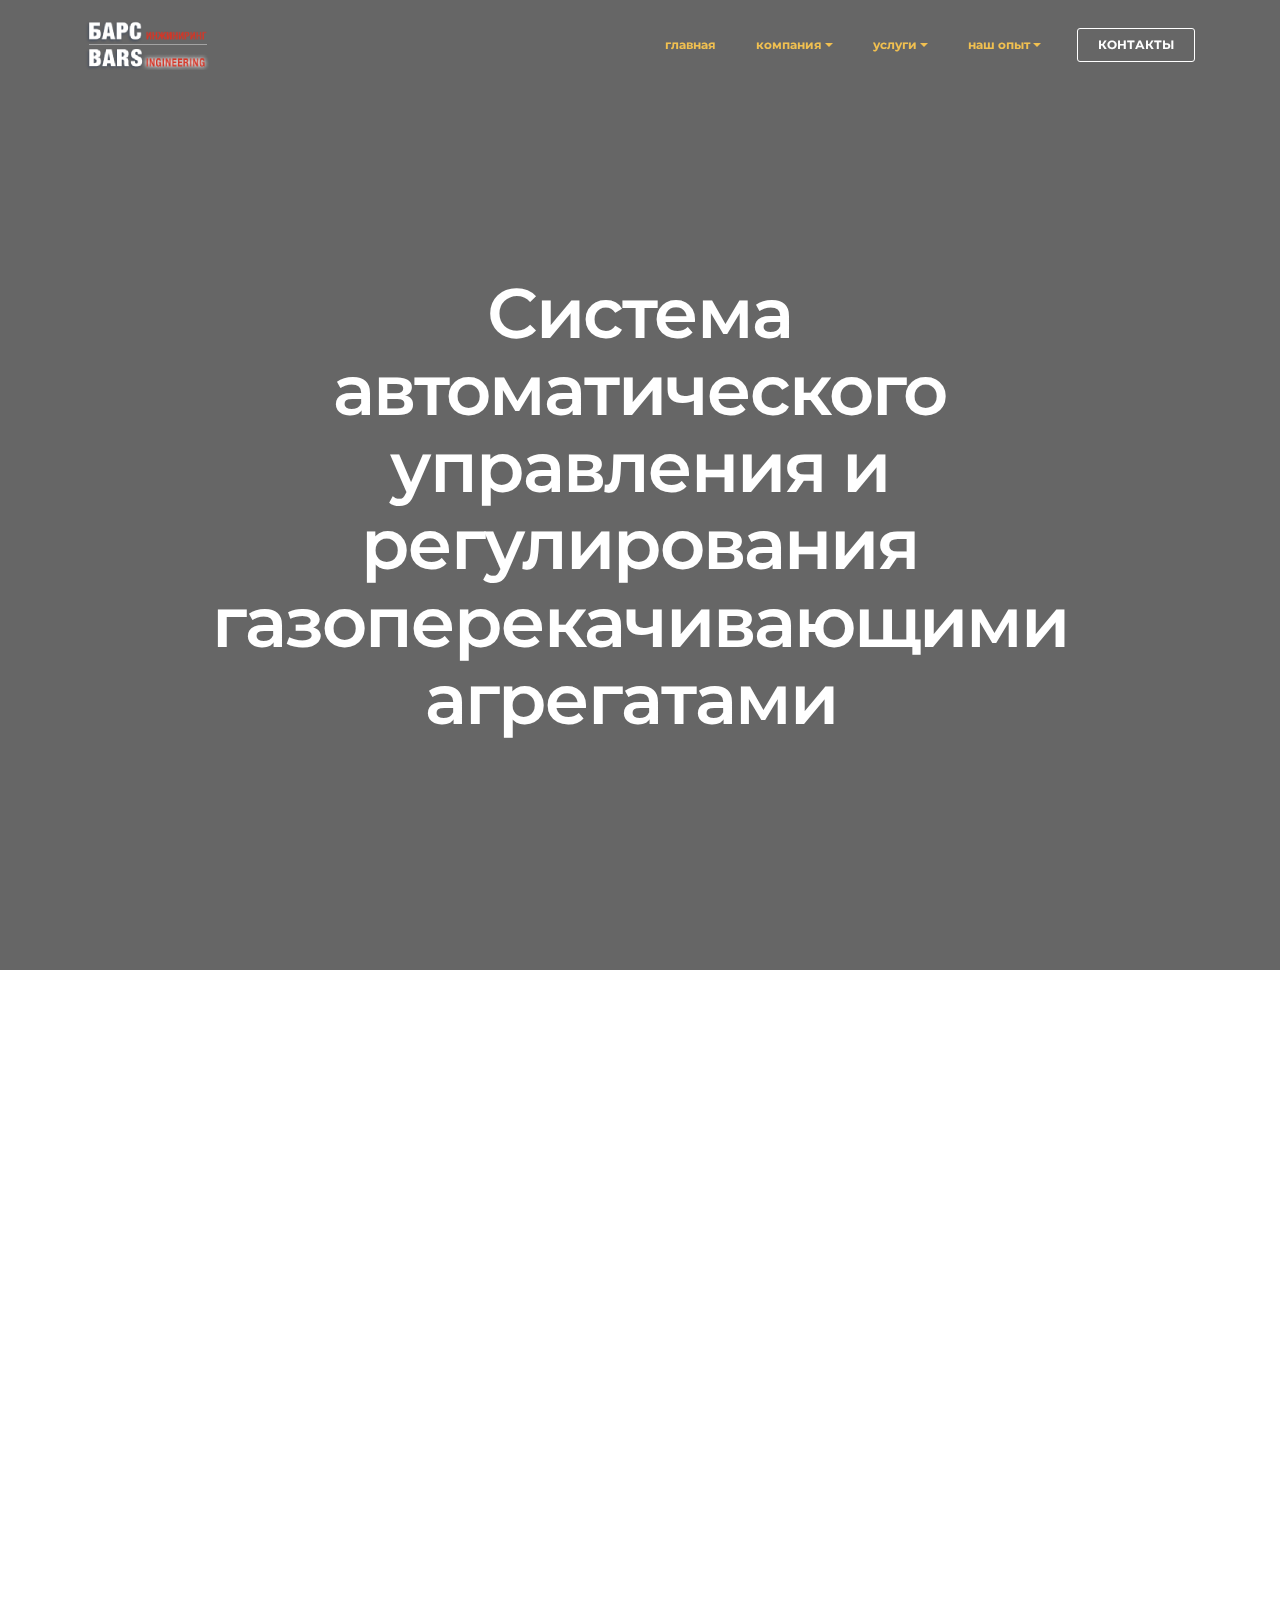
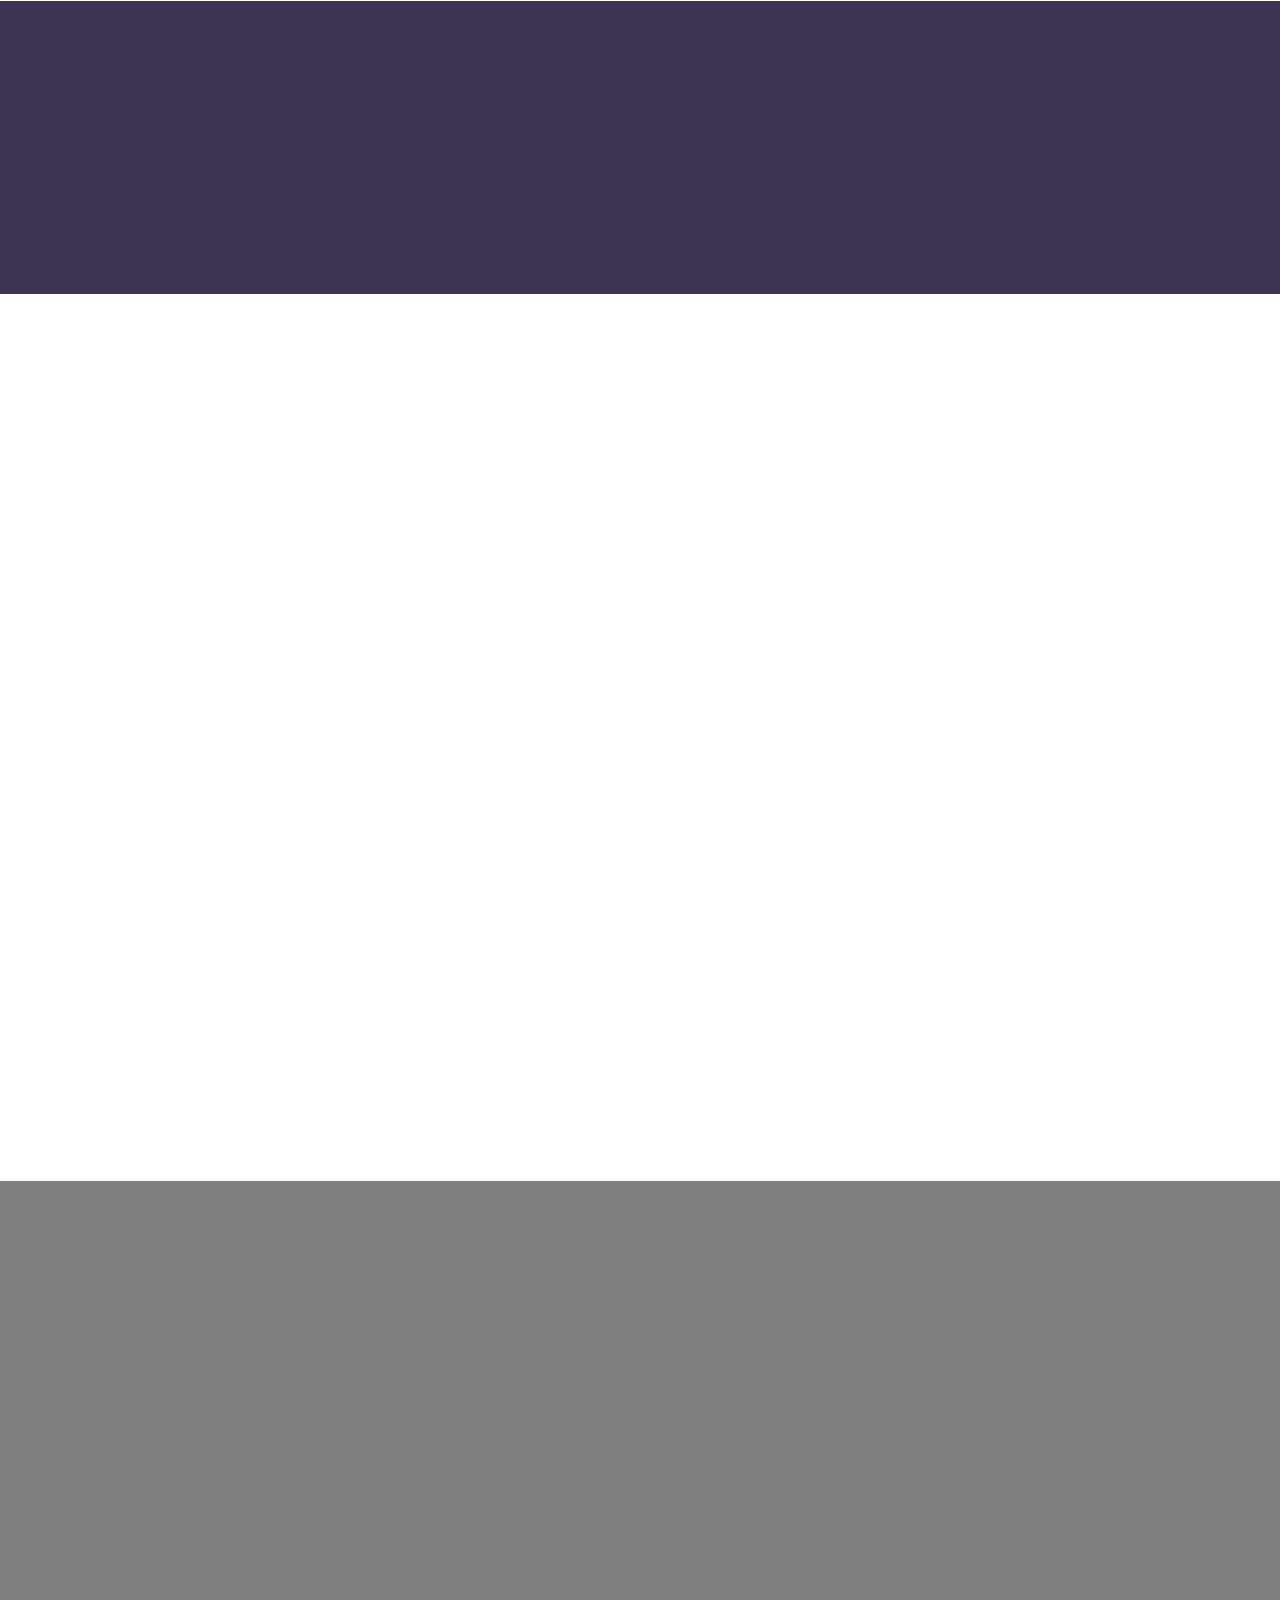
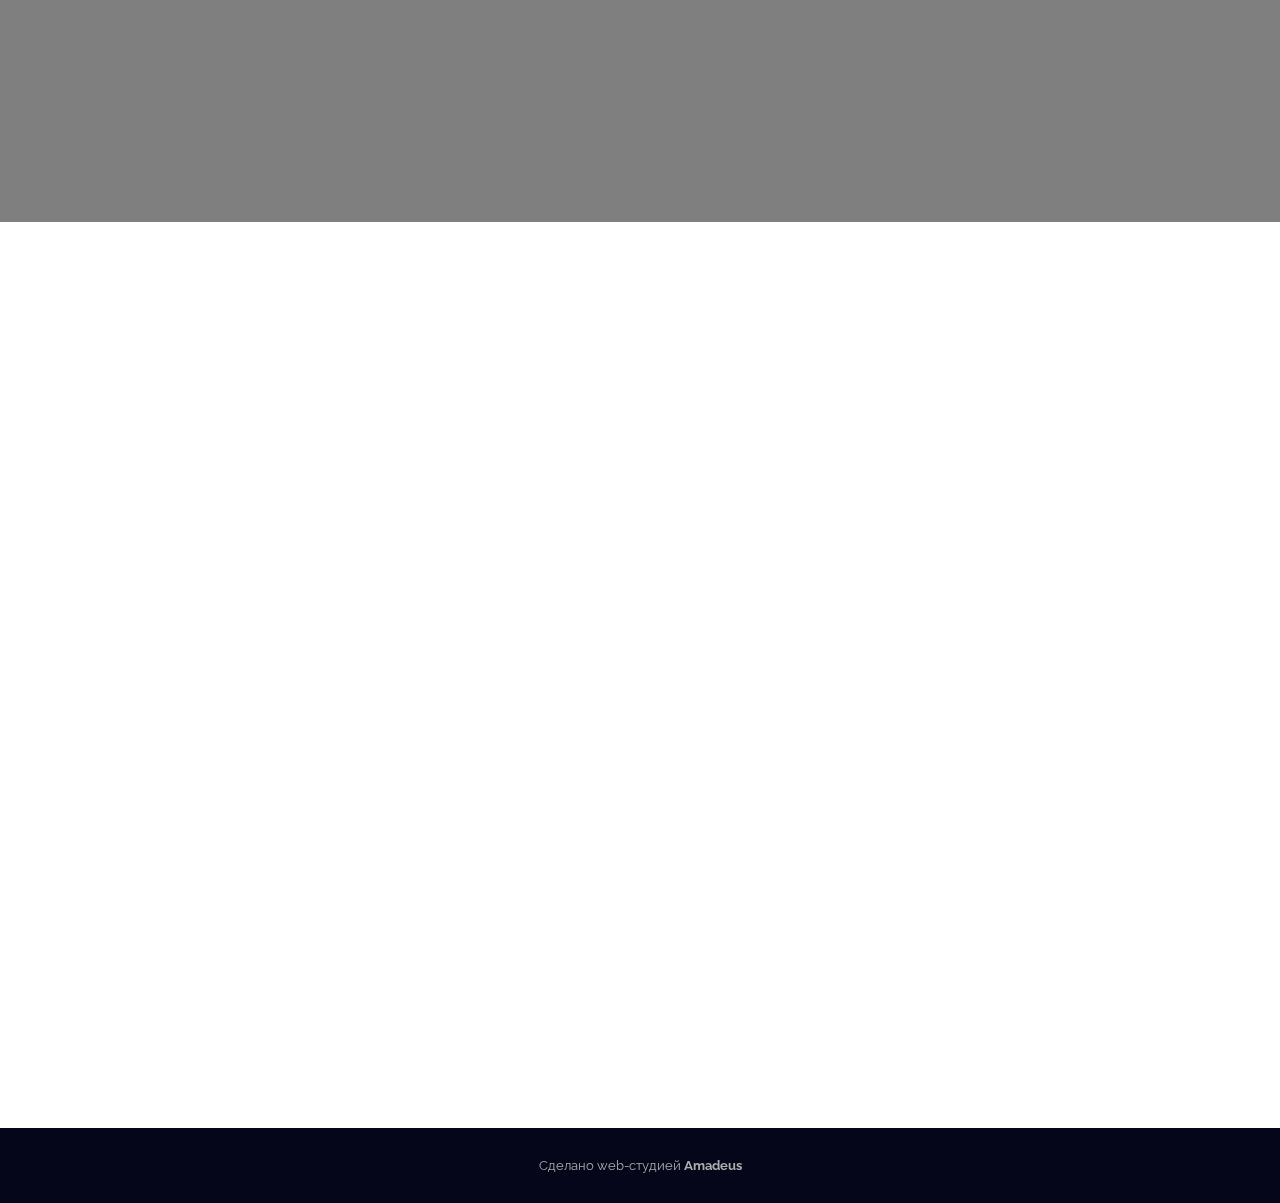
<file: cayir.html>
<!DOCTYPE html>
<html>
<head>
  <!-- Site made with Mobirise Website Builder v3.12.1, https://mobirise.com -->
  <meta charset="UTF-8">
  <meta http-equiv="X-UA-Compatible" content="IE=edge">
  <meta name="generator" content="Mobirise v3.12.1, mobirise.com">
  <meta name="viewport" content="width=device-width, initial-scale=1">
  <link rel="shortcut icon" href="assets/images/logo-265x106.png" type="image/x-icon">
  <meta name="description" content="Автоматизация технологических и вспомогательных объектов газоперекачивающего агрегата">
  <title>САУ и Р</title>
  <link rel="stylesheet" href="https://fonts.googleapis.com/css?family=Lora:400,700,400italic,700italic&amp;subset=latin">
  <link rel="stylesheet" href="https://fonts.googleapis.com/css?family=Montserrat:400,700">
  <link rel="stylesheet" href="https://fonts.googleapis.com/css?family=Raleway:100,100i,200,200i,300,300i,400,400i,500,500i,600,600i,700,700i,800,800i,900,900i">
  <link rel="stylesheet" href="assets/bootstrap-material-design-font/css/material.css">
  <link rel="stylesheet" href="assets/et-line-font-plugin/style.css">
  <link rel="stylesheet" href="assets/tether/tether.min.css">
  <link rel="stylesheet" href="assets/bootstrap/css/bootstrap.min.css">
  <link rel="stylesheet" href="assets/dropdown/css/style.css">
  <link rel="stylesheet" href="assets/animate.css/animate.min.css">
  <link rel="stylesheet" href="assets/theme/css/style.css">
  <link rel="stylesheet" href="assets/mobirise/css/mbr-additional.css" type="text/css">
  
  
  
</head>
<body>
<section id="menu-4">

    <nav class="navbar navbar-dropdown bg-color transparent navbar-fixed-top">
        <div class="container">

            <div class="mbr-table">
                <div class="mbr-table-cell">

                    <div class="navbar-brand">
                        <a href="https://mobirise.com" class="navbar-logo"><img src="assets/images/logo-320x128.png" alt="Mobirise"></a>
                        <a class="navbar-caption" href="https://mobirise.com"></a>
                    </div>

                </div>
                <div class="mbr-table-cell">

                    <button class="navbar-toggler pull-xs-right hidden-md-up" type="button" data-toggle="collapse" data-target="#exCollapsingNavbar">
                        <div class="hamburger-icon"></div>
                    </button>

                    <ul class="nav-dropdown collapse pull-xs-right nav navbar-nav navbar-toggleable-sm" id="exCollapsingNavbar"><li class="nav-item dropdown"><a class="nav-link link" href="index.html" aria-expanded="false">главная</a></li><li class="nav-item dropdown"><a class="nav-link link dropdown-toggle" href="company.html" aria-expanded="false" data-toggle="dropdown-submenu">компания</a><div class="dropdown-menu"><a class="dropdown-item" href="company.html">О компании</a><a class="dropdown-item" href="lic.html">Лицензии</a></div></li><li class="nav-item dropdown"><a class="nav-link link dropdown-toggle" href="https://mobirise.com/" aria-expanded="false" data-toggle="dropdown-submenu">услуги</a><div class="dropdown-menu"><a class="dropdown-item" href="cayir.html" aria-expanded="false">САУиР</a><a class="dropdown-item" href="cap.html" aria-expanded="false">САР</a><a class="dropdown-item" href="caykc.html" aria-expanded="false">САУ КЦ</a><a class="dropdown-item" href="dmpc.html" aria-expanded="false">DMPC</a></div></li><li class="nav-item dropdown open"><a class="nav-link link dropdown-toggle" href="https://mobirise.com/" aria-expanded="true" data-toggle="dropdown-submenu">наш опыт</a><div class="dropdown-menu"><a class="dropdown-item" href="#">Референс лист Барс Инжиниринг</a><a class="dropdown-item" href="#">Референс лист CCS</a></div></li><li class="nav-item nav-btn"><a class="nav-link btn btn-white btn-white-outline" href="index.html#contacts3-s">КОНТАКТЫ</a></li></ul>
                    <button hidden="" class="navbar-toggler navbar-close" type="button" data-toggle="collapse" data-target="#exCollapsingNavbar">
                        <div class="close-icon"></div>
                    </button>

                </div>
            </div>

        </div>
    </nav>

</section>

<section class="engine"><a rel="external" href="https://mobirise.com">Mobirise Web Builder</a></section><section class="mbr-section mbr-section-hero mbr-section-full mbr-after-navbar" id="header1-7" data-bg-video="https://www.youtube.com/embed/a0yaOFwKKJ8?rel=0&amp;amp;showinfo=0&amp;autoplay=0&amp;loop=0">

    <div class="mbr-overlay" style="opacity: 0.6; background-color: rgb(0, 0, 0);"></div>

    <div class="mbr-table-cell">

        <div class="container">
            <div class="row">
                <div class="mbr-section col-md-10 col-md-offset-1 text-xs-center">

                    <h1 class="mbr-section-title display-1"><br><br>Система автоматического управления и регулирования газоперекачивающими агрегатами&nbsp;</h1>
                    <p class="mbr-section-lead lead"><br><br></p>
                    
                </div>
            </div>
        </div>
    </div>

    

</section>

<section class="mbr-section article mbr-section__container" id="content1-f" style="background-color: rgb(255, 255, 255); padding-top: 20px; padding-bottom: 20px;">

    <div class="container">
        <div class="row">
            <div class="col-xs-12 lead"><p><strong><br></strong></p><p><strong>САУиР</strong>&nbsp;предназначена для автоматизации газоперекачивающих агрегатов и связанных с ним технологических вспомогательных объектов и  рассчитана на длительное функционирование в реальном масштабе времени в пределах установленного срока службы системы.</p><p><br></p><p><strong>САУиР ГПА</strong> обеспечивает информационное взаимодействие с системой высшего уровня САУ КЦ.</p><p><br></p><p>Решения, закладываемые при модернизации САУиР ГПА обеспечивают возможность обслуживающему персоналу совершенствовать и наращивать функции на дальнейших этапах эксплуатации газоперекачивающего агрегата.</p><p><br></p><p><strong>САУиР ГПА  выполняет следующие основные задачи:</strong></p><p><strong><br></strong></p><p>•	сбор, хранение, обработку и отображение информации  от контролируемых объектов и сопрягаемых с САУиР ГПА систем, а также обеспечение доступа к данной информации пользователей;</p><p><br></p><p>•	защиту технологического оборудования КС от превышения области допустимых режимов работы оборудования, включая, как крайнюю меру, аварийный останов ГПА;</p><p><br></p><p>•	поддержание режима работы ГПА по следующим параметрам: давление на выходе нагнетателя, степень сжатия ГПА, расход перекачиваемого технологического газа через ГПА;</p><p><br></p><p>•	дистанционное ручное и автоматическое управление основным и вспомогательным оборудованием ГПА.</p><p><br></p></div>
        </div>
    </div>

</section>

<section class="mbr-section article mbr-parallax-background" id="msg-box8-10" style="background-image: url(assets/images/mbr-1-2000x1330.jpg); padding-top: 120px; padding-bottom: 120px;">

    <div class="mbr-overlay" style="opacity: 0.8; background-color: rgb(12, 0, 40);">
    </div>
    <div class="container">
        <div class="row">
            <div class="col-md-8 col-md-offset-2 text-xs-center">
                <h3 class="mbr-section-title display-2">Цели создания САУ и Р ГПА</h3>
                <div class="lead"></div>
                
            </div>
        </div>
    </div>

</section>

<section class="mbr-section article mbr-section__container" id="content1-11" style="background-color: rgb(255, 255, 255); padding-top: 20px; padding-bottom: 20px;">

    <div class="container">
        <div class="row">
            <div class="col-xs-12 lead"><p><br></p><p><br></p><p><strong>Технико-экономическими целями модернизации САУиР ГПА являются:</strong></p><p><br></p><p>•	повышение эффективности использования и увеличение наработки безопасной эксплуатации технологического оборудования;</p><p><br></p><p>•	внедрение микропроцессорных средств для контроля и управления ГПА на базе современных программно-технических средствах,</p><p>обеспечивающих повышение оперативности и обоснованности принимаемых решений посредством получения большего и достоверного объема информации, представляемой в кратчайший срок в удобной для пользователя форме;</p><p><br></p><p>•	обеспечение непрерывного контроля за работой основного технологического оборудования и вспомогательных объектов ГПА, своевременного оповещения о выходе контролируемых параметров за пределы уставок;</p><p><br></p><p>•	обеспечение надежности транспорта газа за счет сокращения простоев технологического оборудования из-за отказов системы управления и ложных срабатываний защит;</p><p><br></p><p>•	повышение надежности работы путем использования самодиагностики аппаратных и программных средств САУ ГПА;</p><p><br></p><p>•	уменьшение эксплуатационных затрат вследствие снижения времени аварийного простоя, своевременного выявления неисправностей;</p><p><br></p><p>•	уменьшение материальных и энергетических затрат при ведении технологического процесса, упрощения технического обслуживания систем, сокращения среднего времени их восстановления и объемов закупок запчастей для обеспечения их работоспособности;</p><p><br></p><p>•	улучшение качественных показателей работы ГПА за счет повышения достоверности контроля технологических параметров и точности их регулирования и стабилизации;</p><p><br></p><p>•	создание архива аналоговых, дискретных параметров и состояния оборудования с быстрым доступом к данным, их автоматизированной обработкой;</p><p><br></p><p>•	сокращение размеров, массы, энергопотребления аппаратуры оперативного управления;</p><p><br></p><p>•	повышение общей культуры эксплуатации и обслуживания оборудования.</p></div>
        </div>
    </div>

</section>

<section class="mbr-section mbr-parallax-background" id="content8-a" style="background-image: url(assets/images/mbr-3-2000x1333.jpg); padding-top: 120px; padding-bottom: 120px;">

    <div class="mbr-overlay" style="opacity: 0.5; background-color: rgb(0, 0, 0);">
    </div>

    <div class="container">
        <h3 class="mbr-section-title display-2"></h3>
        <div class="lead"><p><strong>Мы разрабатываем автоматизированные комплексы для всех видов производств, в том числе относящихся к особо опасным:</strong></p><p>нефтегазодобывающие предприятия;</p><p>предприятия, осуществляющих транспорт нефти и газа по трубопроводным системам.</p><p>нефтеперерабатывающие производства;&nbsp;</p><p>химические предприятия;</p><p>пищевые производства.</p></div>
    </div>

</section>

<section class="mbr-section mbr-section__container article" id="header3-c" style="background-color: rgb(255, 255, 255); padding-top: 40px; padding-bottom: 20px;">
    <div class="container">
        <div class="row">
            <div class="col-xs-12">
                <h3 class="mbr-section-title display-2">При реализации проекта ТОО «Барс Инжиниринг» проводит весь комплекс работ:<div><br></div></h3>
                
            </div>
        </div>
    </div>
</section>

<section class="mbr-cards mbr-section mbr-section-nopadding" id="features7-b" style="background-color: rgb(255, 255, 255);">

    

    <div class="mbr-cards-row row">
        <div class="mbr-cards-col col-xs-12 col-lg-3" style="padding-top: 40px; padding-bottom: 0px;">
            <div class="container">
                <div class="card cart-block">
                    <div class="card-img iconbox"><a href="https://mobirise.com" class="etl-icon icon-search mbr-iconfont mbr-iconfont-features7" style="color: rgb(255, 255, 255);"></a></div>
                    <div class="card-block">
                        <h4 class="card-title">Тщательное обследование объекта</h4>
                        
                        <p class="card-text"></p>
                        
                    </div>
                </div>
            </div>
        </div>
        <div class="mbr-cards-col col-xs-12 col-lg-3" style="padding-top: 40px; padding-bottom: 0px;">
            <div class="container">
                <div class="card cart-block">
                    <div class="card-img iconbox"><a href="https://mobirise.com" class="etl-icon icon-edit mbr-iconfont mbr-iconfont-features7" style="color: rgb(255, 255, 255);"></a></div>
                    <div class="card-block">
                        <h4 class="card-title">Проектирование по стандартам РК</h4>
                        
                        <p class="card-text"></p>
                        
                    </div>
                </div>
          </div>
        </div>
        <div class="mbr-cards-col col-xs-12 col-lg-3" style="padding-top: 40px; padding-bottom: 0px;">
            <div class="container">
                <div class="card cart-block">
                    <div class="card-img iconbox"><a href="https://mobirise.com" class="etl-icon icon-briefcase mbr-iconfont mbr-iconfont-features7" style="color: rgb(255, 255, 255);"></a></div>
                    <div class="card-block">
                        <h4 class="card-title">Разработка программного обеспечения</h4>
                        
                        <p class="card-text"></p>
                        
                    </div>
                </div>
            </div>
        </div>
        <div class="mbr-cards-col col-xs-12 col-lg-3" style="padding-top: 40px; padding-bottom: 0px;">
            <div class="container">
                <div class="card cart-block">
                    <div class="card-img iconbox"><a href="https://mobirise.com" class="etl-icon icon-linegraph mbr-iconfont mbr-iconfont-features7" style="color: rgb(255, 255, 255);"></a></div>
                    <div class="card-block">
                        <h4 class="card-title">Поставка аппаратных средств и оборудования</h4>
                        
                        <p class="card-text"></p>
                        
                    </div>
                </div>
            </div>
        </div>
        
        
    </div>
</section>

<section class="mbr-cards mbr-section mbr-section-nopadding" id="features7-e" style="background-color: rgb(255, 255, 255);">

    

    <div class="mbr-cards-row row">
        <div class="mbr-cards-col col-xs-12 col-lg-3" style="padding-top: 80px; padding-bottom: 80px;">
            <div class="container">
                <div class="card cart-block">
                    <div class="card-img iconbox"><a href="https://mobirise.com" class="etl-icon icon-phone mbr-iconfont mbr-iconfont-features7" style="color: rgb(255, 255, 255);"></a></div>
                    <div class="card-block">
                        <h4 class="card-title">Строительно - монтажные работы</h4>
                        
                        <p class="card-text"></p>
                        
                    </div>
                </div>
            </div>
        </div>
        <div class="mbr-cards-col col-xs-12 col-lg-3" style="padding-top: 80px; padding-bottom: 80px;">
            <div class="container">
                <div class="card cart-block">
                    <div class="card-img iconbox"><a href="https://mobirise.com" class="etl-icon icon-edit mbr-iconfont mbr-iconfont-features7" style="color: rgb(255, 255, 255);"></a></div>
                    <div class="card-block">
                        <h4 class="card-title">Пукско-наладку и ввод в эксплуатацию</h4>
                        
                        <p class="card-text"></p>
                        
                    </div>
                </div>
          </div>
        </div>
        <div class="mbr-cards-col col-xs-12 col-lg-3" style="padding-top: 80px; padding-bottom: 80px;">
            <div class="container">
                <div class="card cart-block">
                    <div class="card-img iconbox"><a href="https://mobirise.com" class="etl-icon icon-briefcase mbr-iconfont mbr-iconfont-features7" style="color: rgb(255, 255, 255);"></a></div>
                    <div class="card-block">
                        <h4 class="card-title">Комплексное обучение персонала заказчика</h4>
                        
                        <p class="card-text"></p>
                        
                    </div>
                </div>
            </div>
        </div>
        <div class="mbr-cards-col col-xs-12 col-lg-3" style="padding-top: 80px; padding-bottom: 80px;">
            <div class="container">
                <div class="card cart-block">
                    <div class="card-img iconbox"><a href="https://mobirise.com" class="etl-icon icon-linegraph mbr-iconfont mbr-iconfont-features7" style="color: rgb(255, 255, 255);"></a></div>
                    <div class="card-block">
                        <h4 class="card-title">Техническое сопровождение и обслуживание</h4>
                        
                        <p class="card-text"></p>
                        
                    </div>
                </div>
            </div>
        </div>
        
        
    </div>
</section>

<footer class="mbr-small-footer mbr-section mbr-section-nopadding" id="footer1-5" style="background-color: rgb(6, 6, 27); padding-top: 1.75rem; padding-bottom: 1.75rem;">
    
    <div class="container">
        <p class="text-xs-center">Сделано web-студией&nbsp;<strong>Amadeus</strong></p>
    </div>
</footer>


  <script src="assets/web/assets/jquery/jquery.min.js"></script>
  <script src="assets/tether/tether.min.js"></script>
  <script src="assets/bootstrap/js/bootstrap.min.js"></script>
  <script src="assets/smooth-scroll/smooth-scroll.js"></script>
  <script src="assets/dropdown/js/script.min.js"></script>
  <script src="assets/touch-swipe/jquery.touch-swipe.min.js"></script>
  <script src="assets/viewport-checker/jquery.viewportchecker.js"></script>
  <script src="assets/jquery-mb-ytplayer/jquery.mb.ytplayer.min.js"></script>
  <script src="assets/jarallax/jarallax.js"></script>
  <script src="assets/theme/js/script.js"></script>
  
  
  <input name="animation" type="hidden">
   <div id="scrollToTop" class="scrollToTop mbr-arrow-up"><a style="text-align: center;"><i class="mbr-arrow-up-icon"></i></a></div>
  </body>
</html>
</file>
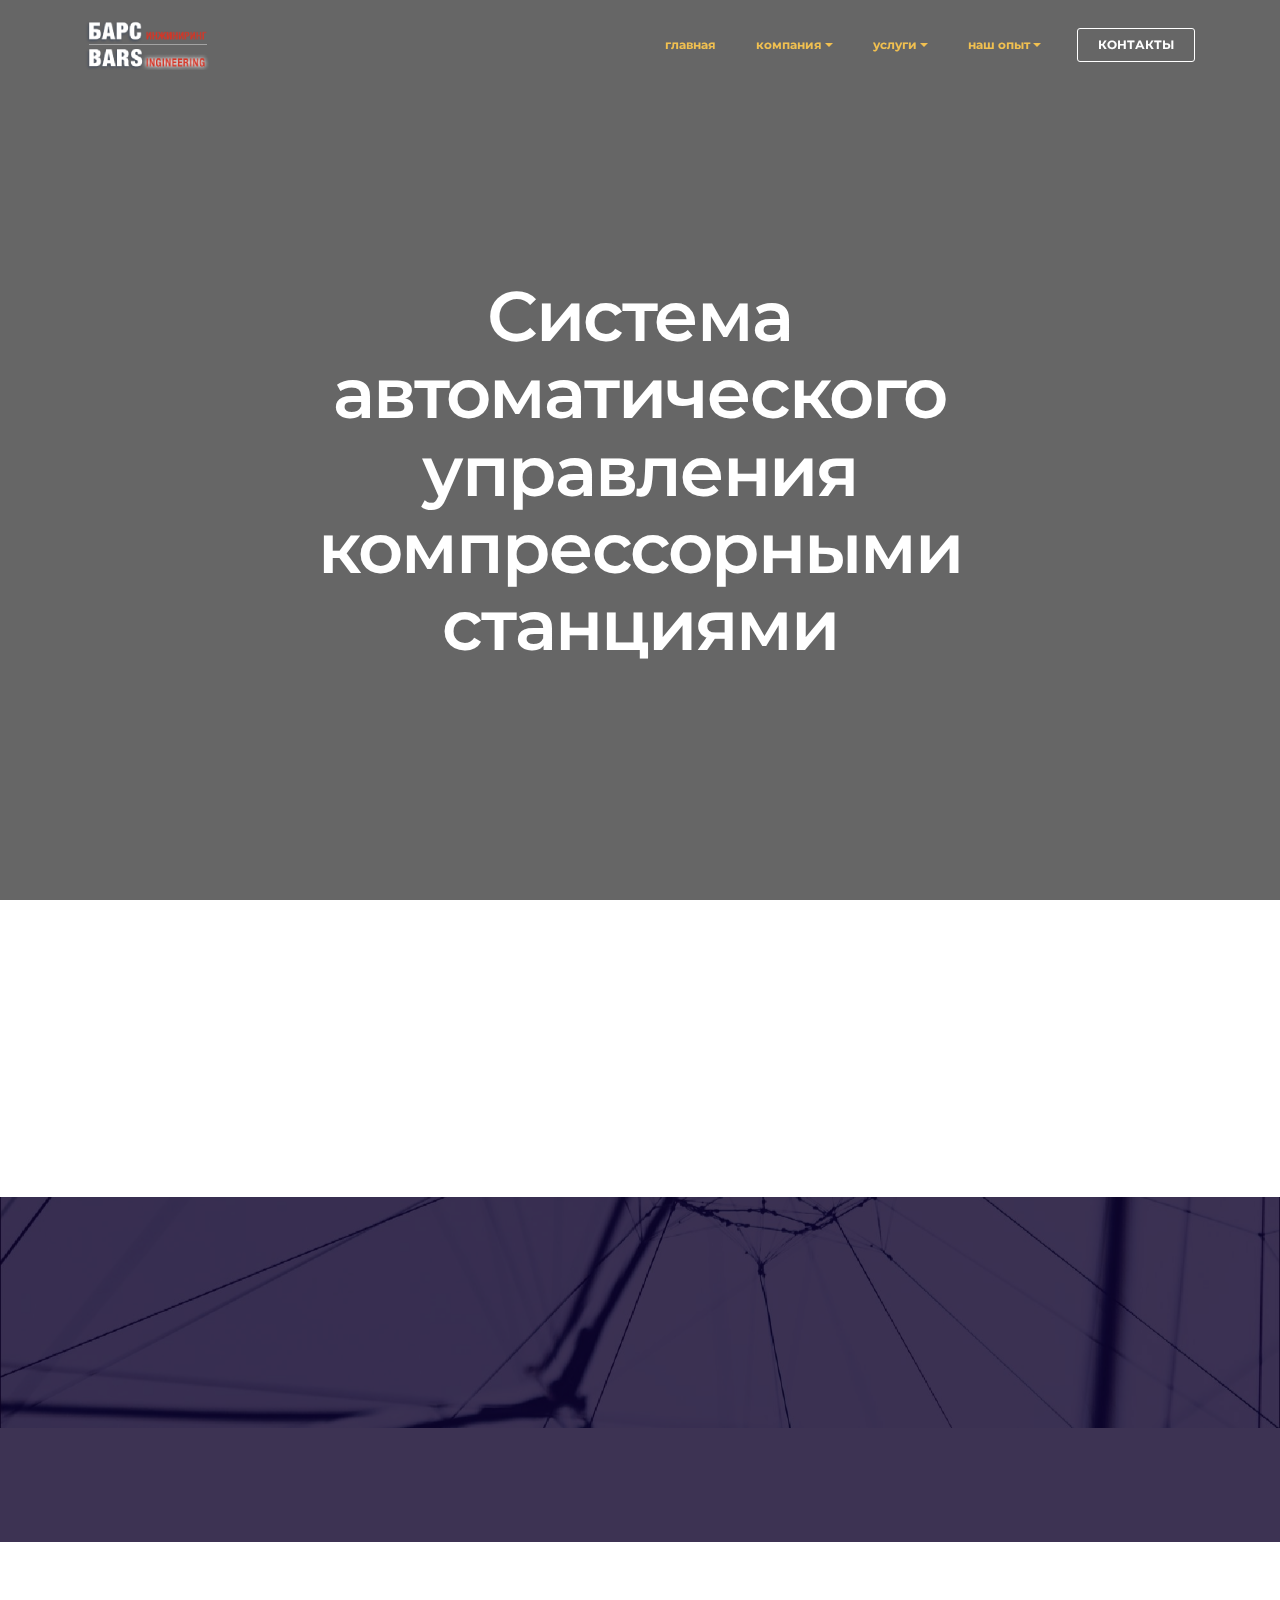
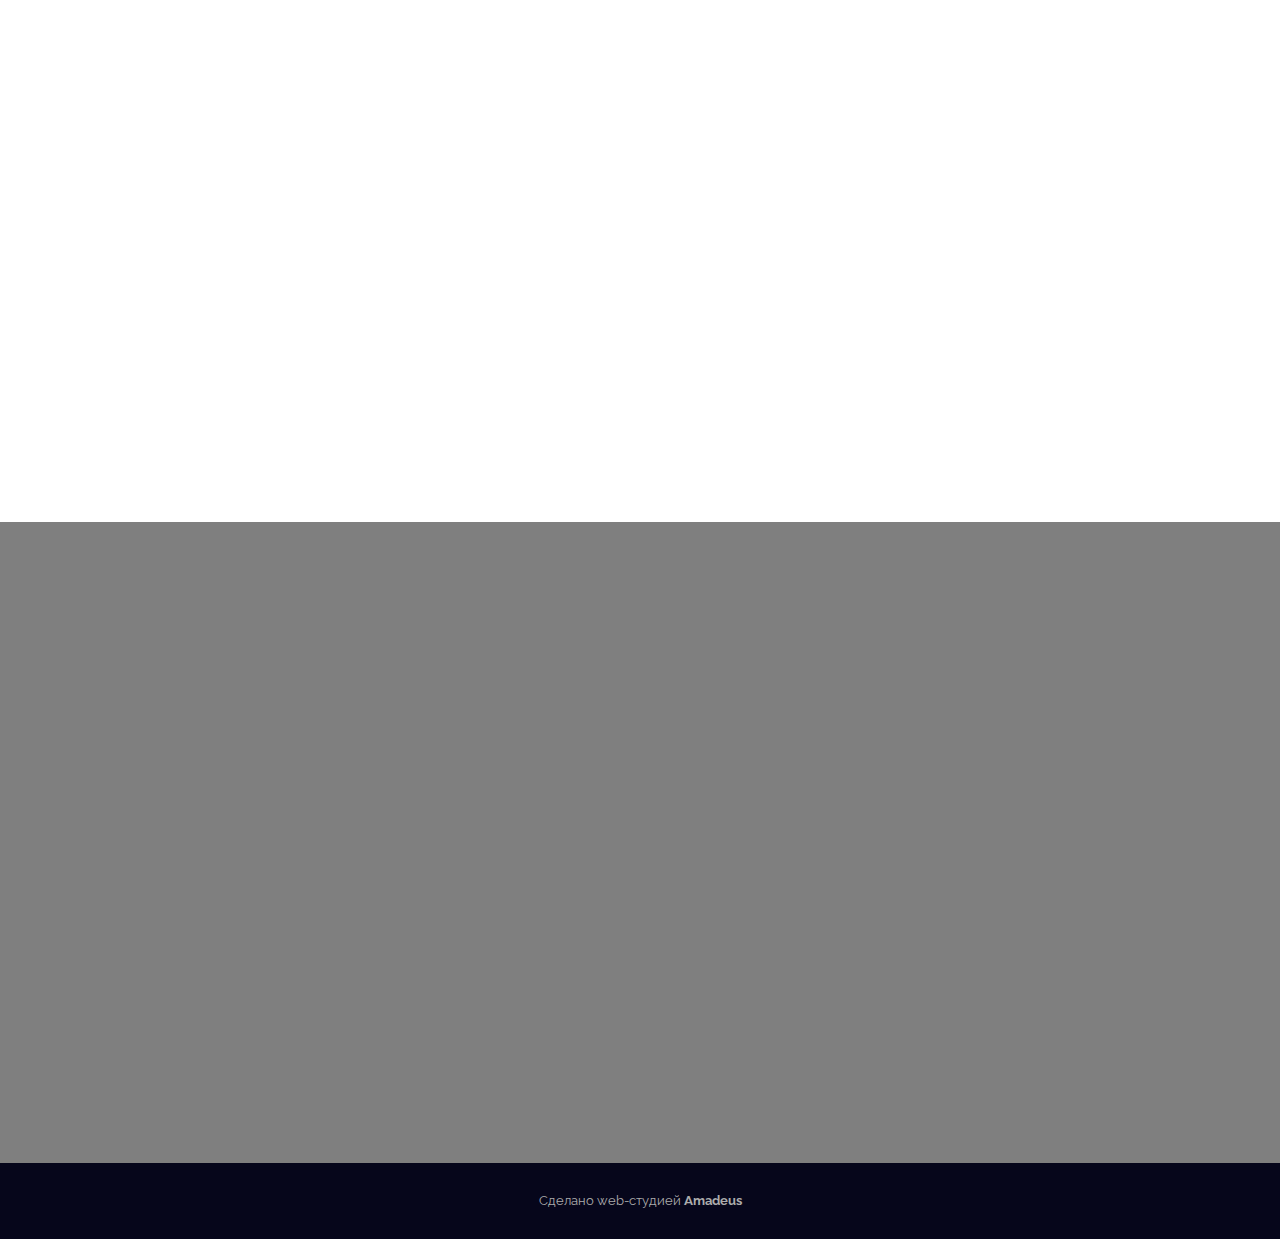
<file: caykc.html>
<!DOCTYPE html>
<html>
<head>
  <!-- Site made with Mobirise Website Builder v3.12.1, https://mobirise.com -->
  <meta charset="UTF-8">
  <meta http-equiv="X-UA-Compatible" content="IE=edge">
  <meta name="generator" content="Mobirise v3.12.1, mobirise.com">
  <meta name="viewport" content="width=device-width, initial-scale=1">
  <link rel="shortcut icon" href="assets/images/logo-265x106.png" type="image/x-icon">
  <meta name="description" content="Автоматизация технологических и вспомогательных объектов газоперекачивающего агрегата">
  <title>САУ КС</title>
  <link rel="stylesheet" href="https://fonts.googleapis.com/css?family=Lora:400,700,400italic,700italic&amp;subset=latin">
  <link rel="stylesheet" href="https://fonts.googleapis.com/css?family=Montserrat:400,700">
  <link rel="stylesheet" href="https://fonts.googleapis.com/css?family=Raleway:100,100i,200,200i,300,300i,400,400i,500,500i,600,600i,700,700i,800,800i,900,900i">
  <link rel="stylesheet" href="assets/bootstrap-material-design-font/css/material.css">
  <link rel="stylesheet" href="assets/tether/tether.min.css">
  <link rel="stylesheet" href="assets/bootstrap/css/bootstrap.min.css">
  <link rel="stylesheet" href="assets/dropdown/css/style.css">
  <link rel="stylesheet" href="assets/animate.css/animate.min.css">
  <link rel="stylesheet" href="assets/theme/css/style.css">
  <link rel="stylesheet" href="assets/mobirise/css/mbr-additional.css" type="text/css">
  
  
  
</head>
<body>
<section id="menu-12">

    <nav class="navbar navbar-dropdown bg-color transparent navbar-fixed-top">
        <div class="container">

            <div class="mbr-table">
                <div class="mbr-table-cell">

                    <div class="navbar-brand">
                        <a href="https://mobirise.com" class="navbar-logo"><img src="assets/images/logo-320x128.png" alt="Mobirise"></a>
                        <a class="navbar-caption" href="https://mobirise.com"></a>
                    </div>

                </div>
                <div class="mbr-table-cell">

                    <button class="navbar-toggler pull-xs-right hidden-md-up" type="button" data-toggle="collapse" data-target="#exCollapsingNavbar">
                        <div class="hamburger-icon"></div>
                    </button>

                    <ul class="nav-dropdown collapse pull-xs-right nav navbar-nav navbar-toggleable-sm" id="exCollapsingNavbar"><li class="nav-item dropdown"><a class="nav-link link" href="index.html" aria-expanded="false">главная</a></li><li class="nav-item dropdown"><a class="nav-link link dropdown-toggle" href="company.html" aria-expanded="false" data-toggle="dropdown-submenu">компания</a><div class="dropdown-menu"><a class="dropdown-item" href="company.html">О компании</a><a class="dropdown-item" href="lic.html">Лицензии</a></div></li><li class="nav-item dropdown"><a class="nav-link link dropdown-toggle" href="https://mobirise.com/" aria-expanded="false" data-toggle="dropdown-submenu">услуги</a><div class="dropdown-menu"><a class="dropdown-item" href="cayir.html" aria-expanded="false">САУиР</a><a class="dropdown-item" href="cap.html" aria-expanded="false">САР</a><a class="dropdown-item" href="caykc.html" aria-expanded="false">САУ КЦ</a><a class="dropdown-item" href="dmpc.html" aria-expanded="false">DMPC</a></div></li><li class="nav-item dropdown open"><a class="nav-link link dropdown-toggle" href="https://mobirise.com/" aria-expanded="true" data-toggle="dropdown-submenu">наш опыт</a><div class="dropdown-menu"><a class="dropdown-item" href="#">Референс лист Барс Инжиниринг</a><a class="dropdown-item" href="#">Референс лист CCS</a></div></li><li class="nav-item nav-btn"><a class="nav-link btn btn-white btn-white-outline" href="index.html#contacts3-s">КОНТАКТЫ</a></li></ul>
                    <button hidden="" class="navbar-toggler navbar-close" type="button" data-toggle="collapse" data-target="#exCollapsingNavbar">
                        <div class="close-icon"></div>
                    </button>

                </div>
            </div>

        </div>
    </nav>

</section>

<section class="engine"><a rel="external" href="https://mobirise.com">Site Generator</a></section><section class="mbr-section mbr-section-hero mbr-section-full mbr-after-navbar" id="header1-14" data-bg-video="https://www.youtube.com/embed/JHRiaKEYeis?rel=0&amp;amp;showinfo=0&amp;autoplay=0&amp;loop=0">

    <div class="mbr-overlay" style="opacity: 0.6; background-color: rgb(0, 0, 0);"></div>

    <div class="mbr-table-cell">

        <div class="container">
            <div class="row">
                <div class="mbr-section col-md-10 col-md-offset-1 text-xs-center">

                    <h1 class="mbr-section-title display-1"><br><br>Система автоматического управления компрессорными станциями</h1>
                    <p class="mbr-section-lead lead"><br><br></p>
                    
                </div>
            </div>
        </div>
    </div>

    

</section>

<section class="mbr-section article mbr-section__container" id="content1-15" style="background-color: rgb(255, 255, 255); padding-top: 20px; padding-bottom: 20px;">

    <div class="container">
        <div class="row">
            <div class="col-xs-12 lead"><p><strong><br></strong></p><p><strong>&nbsp; &nbsp; &nbsp;Система предназначена для обеспечения непрерывного контроля технологических параметров и безаварийной работы компрессорной станции на всех режимах функционирования.&nbsp;</strong></p><p><strong><br></strong></p><p><strong>&nbsp; &nbsp; &nbsp;</strong>В качестве платформы для построения систем турбоагрегатами используются программируемые логические контроллеры (ПЛК) ведущих мировых производителей: Rockwell Automation, ABB, Siemens, Stardom (Yokogawa), Honeywell..</p><p><br></p><p>&nbsp; &nbsp; &nbsp;Предлагаемые Системы САУ сертифицированы Госстандартом Республики Казахстан.&nbsp;</p><p><strong><br></strong></p><p><br></p></div>
        </div>
    </div>

</section>

<section class="mbr-section article mbr-parallax-background" id="msg-box8-16" style="background-image: url(assets/images/mbr-1-2000x1330.jpg); padding-top: 120px; padding-bottom: 120px;">

    <div class="mbr-overlay" style="opacity: 0.8; background-color: rgb(12, 0, 40);">
    </div>
    <div class="container">
        <div class="row">
            <div class="col-md-8 col-md-offset-2 text-xs-center">
                <h3 class="mbr-section-title display-2">В составе САУ КЦ предусматривается:</h3>
                <div class="lead"></div>
                
            </div>
        </div>
    </div>

</section>

<section class="mbr-section article mbr-section__container" id="content1-17" style="background-color: rgb(255, 255, 255); padding-top: 20px; padding-bottom: 20px;">

    <div class="container">
        <div class="row">
            <div class="col-xs-12 lead"><p><br></p><p><br></p><p><strong>В составе САУ КЦ предусматривается поставка следующего оборудования и услуг:</strong></p><p><strong><br></strong></p><p><strong>- САУ компрессорной станции (SCS),</strong></p><p><strong><br></strong></p><p><strong>- САУ системы аварийного останова (ESD).</strong></p><p><strong><br></strong></p><p><strong>- САУ пожарообнаружения и контроля загазованности (F&amp;G),</strong></p><p><strong><br></strong></p><p><strong>- ЗИП вышеперечисленных систем,</strong></p><p><strong><br></strong></p><p><strong>- лицензионное и прикладное программное обеспечение,&nbsp;</strong></p><p><strong><br></strong></p><p><strong>- инженерных работ по проектированию и внедрению САУ,</strong></p><p><strong><br></strong></p><p><strong>- монтажные работы САУ,</strong></p><p><strong><br></strong></p><p><strong>- услуги шеф-надзора и пуско-наладки САУ,</strong></p><p><strong><br></strong></p><p><strong>- услуги обучение персонала Заказчика на объекте,&nbsp;</strong></p></div>
        </div>
    </div>

</section>

<section class="mbr-section mbr-parallax-background" id="content8-18" style="background-image: url(assets/images/mbr-3-2000x1333.jpg); padding-top: 120px; padding-bottom: 120px;">

    <div class="mbr-overlay" style="opacity: 0.5; background-color: rgb(0, 0, 0);">
    </div>

    <div class="container">
        <h3 class="mbr-section-title display-2"></h3>
        <div class="lead"><p><strong>Мы разрабатываем автоматизированные комплексы для всех видов производств, в том числе относящихся к особо опасным:</strong></p><p>нефтегазодобывающие предприятия;</p><p>предприятия, осуществляющих транспорт нефти и газа по трубопроводным системам.</p><p>нефтеперерабатывающие производства;&nbsp;</p><p>химические предприятия;</p><p>пищевые производства.</p></div>
    </div>

</section>

<footer class="mbr-small-footer mbr-section mbr-section-nopadding" id="footer1-13" style="background-color: rgb(6, 6, 27); padding-top: 1.75rem; padding-bottom: 1.75rem;">
    
    <div class="container">
        <p class="text-xs-center">Сделано web-студией&nbsp;<strong>Amadeus</strong></p>
    </div>
</footer>


  <script src="assets/web/assets/jquery/jquery.min.js"></script>
  <script src="assets/tether/tether.min.js"></script>
  <script src="assets/bootstrap/js/bootstrap.min.js"></script>
  <script src="assets/smooth-scroll/smooth-scroll.js"></script>
  <script src="assets/dropdown/js/script.min.js"></script>
  <script src="assets/touch-swipe/jquery.touch-swipe.min.js"></script>
  <script src="assets/viewport-checker/jquery.viewportchecker.js"></script>
  <script src="assets/jquery-mb-ytplayer/jquery.mb.ytplayer.min.js"></script>
  <script src="assets/jarallax/jarallax.js"></script>
  <script src="assets/theme/js/script.js"></script>
  
  
  <input name="animation" type="hidden">
   <div id="scrollToTop" class="scrollToTop mbr-arrow-up"><a style="text-align: center;"><i class="mbr-arrow-up-icon"></i></a></div>
  </body>
</html>
</file>
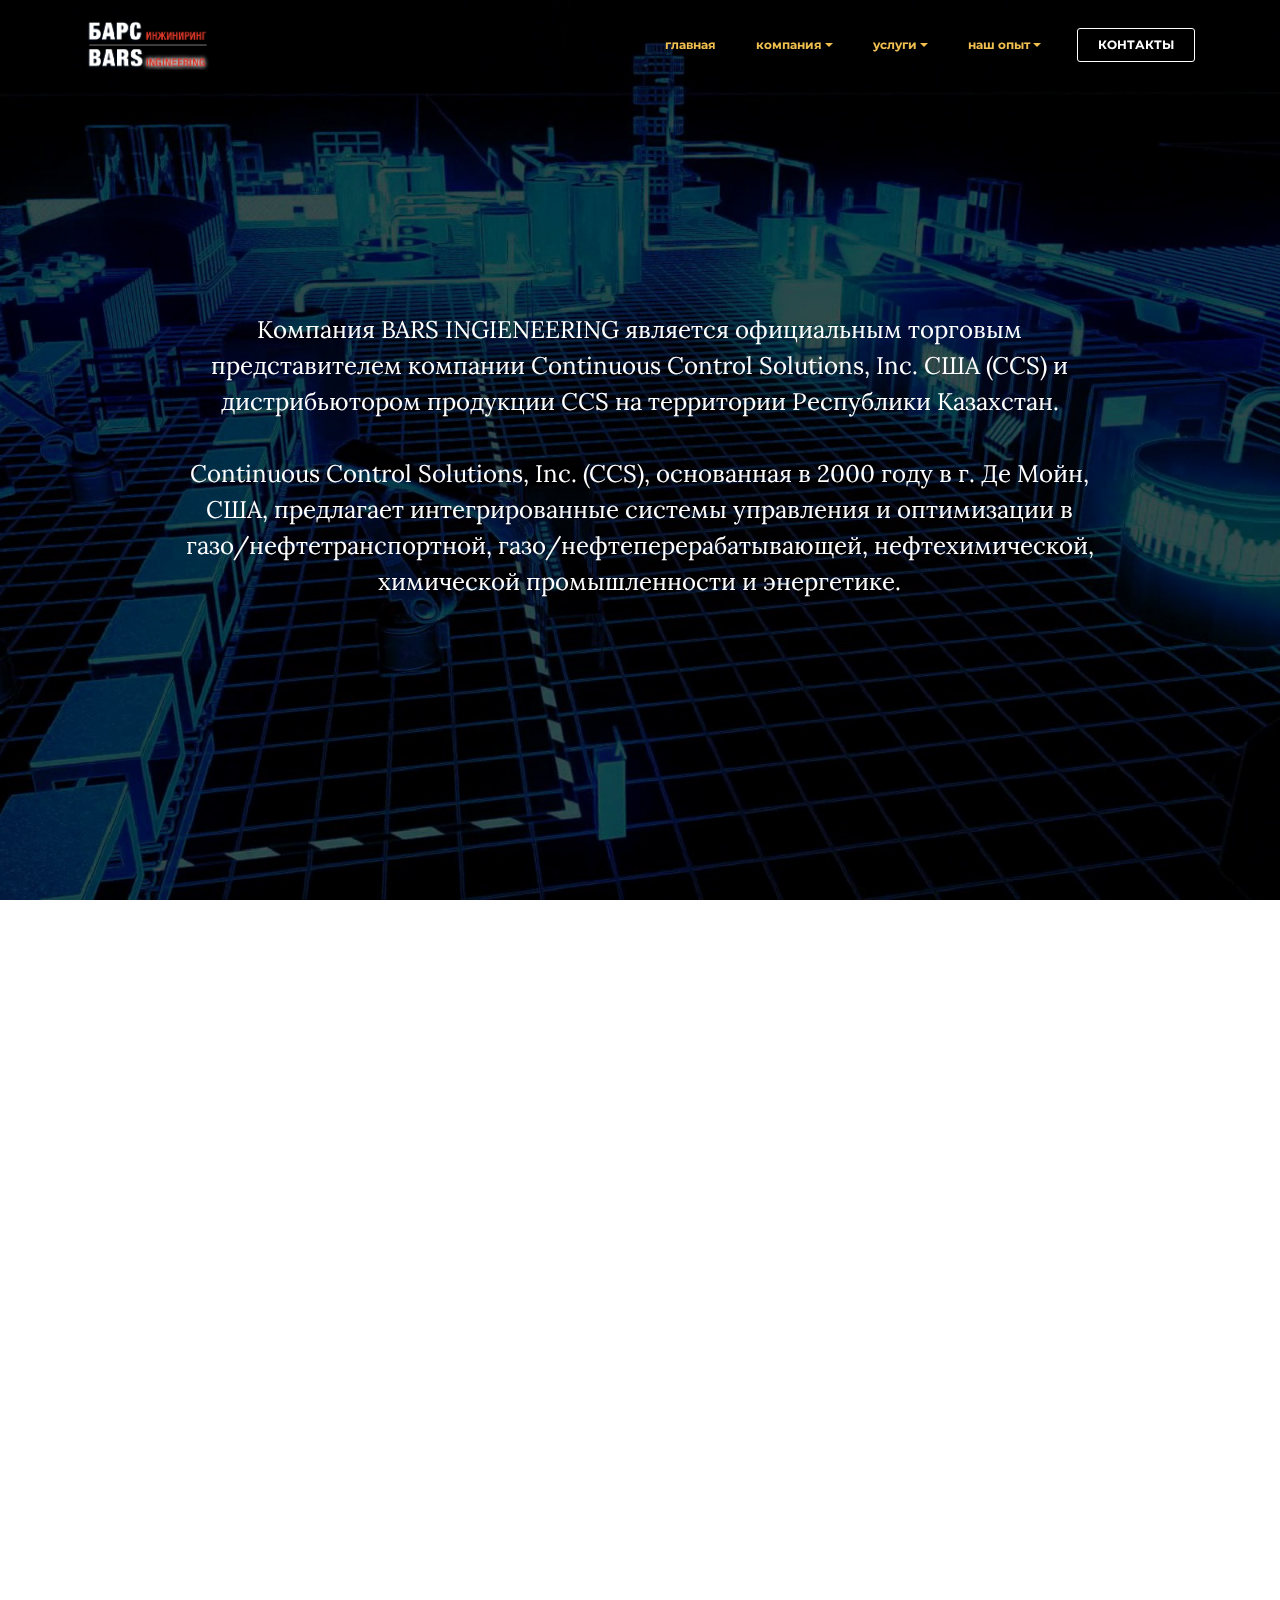
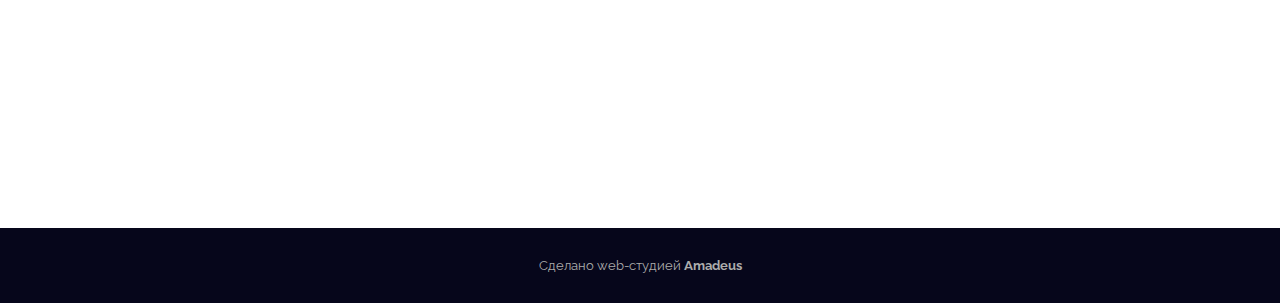
<file: company.html>
<!DOCTYPE html>
<html>
<head>
  <!-- Site made with Mobirise Website Builder v3.12.1, https://mobirise.com -->
  <meta charset="UTF-8">
  <meta http-equiv="X-UA-Compatible" content="IE=edge">
  <meta name="generator" content="Mobirise v3.12.1, mobirise.com">
  <meta name="viewport" content="width=device-width, initial-scale=1">
  <link rel="shortcut icon" href="assets/images/logo-265x106.png" type="image/x-icon">
  <meta name="description" content="Автоматизация производственных процессов">
  <title>Компания</title>
  <link rel="stylesheet" href="https://fonts.googleapis.com/css?family=Lora:400,700,400italic,700italic&amp;subset=latin">
  <link rel="stylesheet" href="https://fonts.googleapis.com/css?family=Montserrat:400,700">
  <link rel="stylesheet" href="https://fonts.googleapis.com/css?family=Raleway:100,100i,200,200i,300,300i,400,400i,500,500i,600,600i,700,700i,800,800i,900,900i">
  <link rel="stylesheet" href="assets/bootstrap-material-design-font/css/material.css">
  <link rel="stylesheet" href="assets/tether/tether.min.css">
  <link rel="stylesheet" href="assets/bootstrap/css/bootstrap.min.css">
  <link rel="stylesheet" href="assets/dropdown/css/style.css">
  <link rel="stylesheet" href="assets/animate.css/animate.min.css">
  <link rel="stylesheet" href="assets/theme/css/style.css">
  <link rel="stylesheet" href="assets/mobirise/css/mbr-additional.css" type="text/css">
  
  
  
</head>
<body>
<section id="menu-0">

    <nav class="navbar navbar-dropdown bg-color transparent navbar-fixed-top">
        <div class="container">

            <div class="mbr-table">
                <div class="mbr-table-cell">

                    <div class="navbar-brand">
                        <a href="https://mobirise.com" class="navbar-logo"><img src="assets/images/logo-265x106.png" alt="Mobirise"></a>
                        <a class="navbar-caption" href="https://mobirise.com"></a>
                    </div>

                </div>
                <div class="mbr-table-cell">

                    <button class="navbar-toggler pull-xs-right hidden-md-up" type="button" data-toggle="collapse" data-target="#exCollapsingNavbar">
                        <div class="hamburger-icon"></div>
                    </button>

                    <ul class="nav-dropdown collapse pull-xs-right nav navbar-nav navbar-toggleable-sm" id="exCollapsingNavbar"><li class="nav-item dropdown"><a class="nav-link link" href="index.html" aria-expanded="false">главная</a></li><li class="nav-item dropdown"><a class="nav-link link dropdown-toggle" href="company.html" aria-expanded="false" data-toggle="dropdown-submenu">компания</a><div class="dropdown-menu"><a class="dropdown-item" href="company.html">О компании</a><a class="dropdown-item" href="lic.html">Лицензии</a></div></li><li class="nav-item dropdown"><a class="nav-link link dropdown-toggle" href="https://mobirise.com/" aria-expanded="false" data-toggle="dropdown-submenu">услуги</a><div class="dropdown-menu"><a class="dropdown-item" href="cayir.html" aria-expanded="false">САУиР</a><a class="dropdown-item" href="cap.html" aria-expanded="false">САР</a><a class="dropdown-item" href="caykc.html" aria-expanded="false">САУ КЦ</a><a class="dropdown-item" href="dmpc.html" aria-expanded="false">DMPC</a></div></li><li class="nav-item dropdown open"><a class="nav-link link dropdown-toggle" href="https://mobirise.com/" aria-expanded="true" data-toggle="dropdown-submenu">наш опыт</a><div class="dropdown-menu"><a class="dropdown-item" href="#">Референс лист Барс Инжиниринг</a><a class="dropdown-item" href="#">Референс лист CCS</a></div></li><li class="nav-item nav-btn"><a class="nav-link btn btn-white btn-white-outline" href="index.html#contacts3-s">КОНТАКТЫ</a></li></ul>
                    <button hidden="" class="navbar-toggler navbar-close" type="button" data-toggle="collapse" data-target="#exCollapsingNavbar">
                        <div class="close-icon"></div>
                    </button>

                </div>
            </div>

        </div>
    </nav>

</section>

<section class="engine"><a rel="external" href="https://mobirise.com">mobirise.com</a></section><section class="mbr-section mbr-section-hero mbr-section-full mbr-parallax-background mbr-after-navbar" id="header1-1" style="background-image: url(assets/images/-1-2000x1125.jpg);">

    <div class="mbr-overlay" style="opacity: 0.7; background-color: rgb(0, 0, 0);"></div>

    <div class="mbr-table-cell">

        <div class="container">
            <div class="row">
                <div class="mbr-section col-md-10 col-md-offset-1 text-xs-center">

                    
                    <p class="mbr-section-lead lead"><span style="font-style: normal;"><br></span><br><span style="font-style: normal;">Компания BARS INGIENEERING является официальным торговым представителем компании Continuous Control Solutions, Inc. США (ССS) и дистрибьютором продукции ССS на территории Республики Казахстан. </span><span style="font-style: normal;"><br></span><br><span style="font-style: normal;">Continuous Control Solutions, Inc. (CCS), основанная в 2000 году в г. Де Мойн, США, предлагает интегрированные системы управления и оптимизации в газо/нефтетранспортной, газо/нефтеперерабатывающей, нефтехимической, химической промышленности и энергетике.</span><br></p>
                    
                </div>
            </div>
        </div>
    </div>

    

</section>

<section class="mbr-section article mbr-section__container" id="content1-25" style="background-color: rgb(255, 255, 255); padding-top: 40px; padding-bottom: 40px;">

    <div class="container">
        <div class="row">
            <div class="col-xs-12 lead"><p><strong>При реализации проекта ТОО «Барс Инжиниринг» проводит весь комплекс работ, включающий в себя:</strong></p><p><br></p><p>•	Обследование объекта</p><p><br></p><p>•	Проектирование по стандартам Республики Казахстан;</p><p><br></p><p>•	Разработку программного обеспечения;</p><p><br></p><p>•	Поставку аппаратных средств и оборудования;</p><p><br></p><p>•	Строительно-монтажные работы;</p><p><br></p><p>•	Пусконаладочные работы и ввод в эксплуатацию;</p><p><br></p><p>•	Обучение персонала заказчика;</p><p><br></p><p>•	Техническое сопровождение и обслуживание</p><p><br></p><p><strong>BARS INGIENEERING</strong> provides the next generation of control technology and solutions inclusive of design implementation and commissioning of reliable, high-quality control systems for industrial TURBO MACHINERY control applications. Our systems are flexible, transparent and robust, focusing on our customer's entire process, rather than simply protecting machines, providing a true continuous control engineering solution tailored individually to each project. CCS provides turbo machinery control solutions to the Oil and Gas, Chemical. Petrochemical, Metallurgy and Power Generation Industries worldwide. Rest assured that with our patented anti-surge dual-loop (dP and Rc-based) Surge Prevention Control (for compressors) your machine will be protected and fully operational at all times.</p><p><br></p><p>We use leading third-party hardware and software products (Honeywell and Yokogawa turbo machinery control solutions and anti-surge controllers), combined with our patented algorithms to build controls to your specifications, ensuring compatibility with your current control system. You can count on our digital controls and mechanical-hydraulic modifications to increase your system's reliability and efficiency, thus reducing overall operating costs. Our corporation strives to provide you with the best and most advanced compressor controls in the world.</p><p><br></p><p><br></p><p><br></p><p><br></p></div>
        </div>
    </div>

</section>

<footer class="mbr-small-footer mbr-section mbr-section-nopadding" id="footer1-2" style="background-color: rgb(6, 6, 27); padding-top: 1.75rem; padding-bottom: 1.75rem;">
    
    <div class="container">
        <p class="text-xs-center">Сделано web-студией&nbsp;<strong>Amadeus</strong></p>
    </div>
</footer>


  <script src="assets/web/assets/jquery/jquery.min.js"></script>
  <script src="assets/tether/tether.min.js"></script>
  <script src="assets/bootstrap/js/bootstrap.min.js"></script>
  <script src="assets/smooth-scroll/smooth-scroll.js"></script>
  <script src="assets/dropdown/js/script.min.js"></script>
  <script src="assets/touch-swipe/jquery.touch-swipe.min.js"></script>
  <script src="assets/viewport-checker/jquery.viewportchecker.js"></script>
  <script src="assets/jarallax/jarallax.js"></script>
  <script src="assets/theme/js/script.js"></script>
  
  
  <input name="animation" type="hidden">
   <div id="scrollToTop" class="scrollToTop mbr-arrow-up"><a style="text-align: center;"><i class="mbr-arrow-up-icon"></i></a></div>
  </body>
</html>
</file>
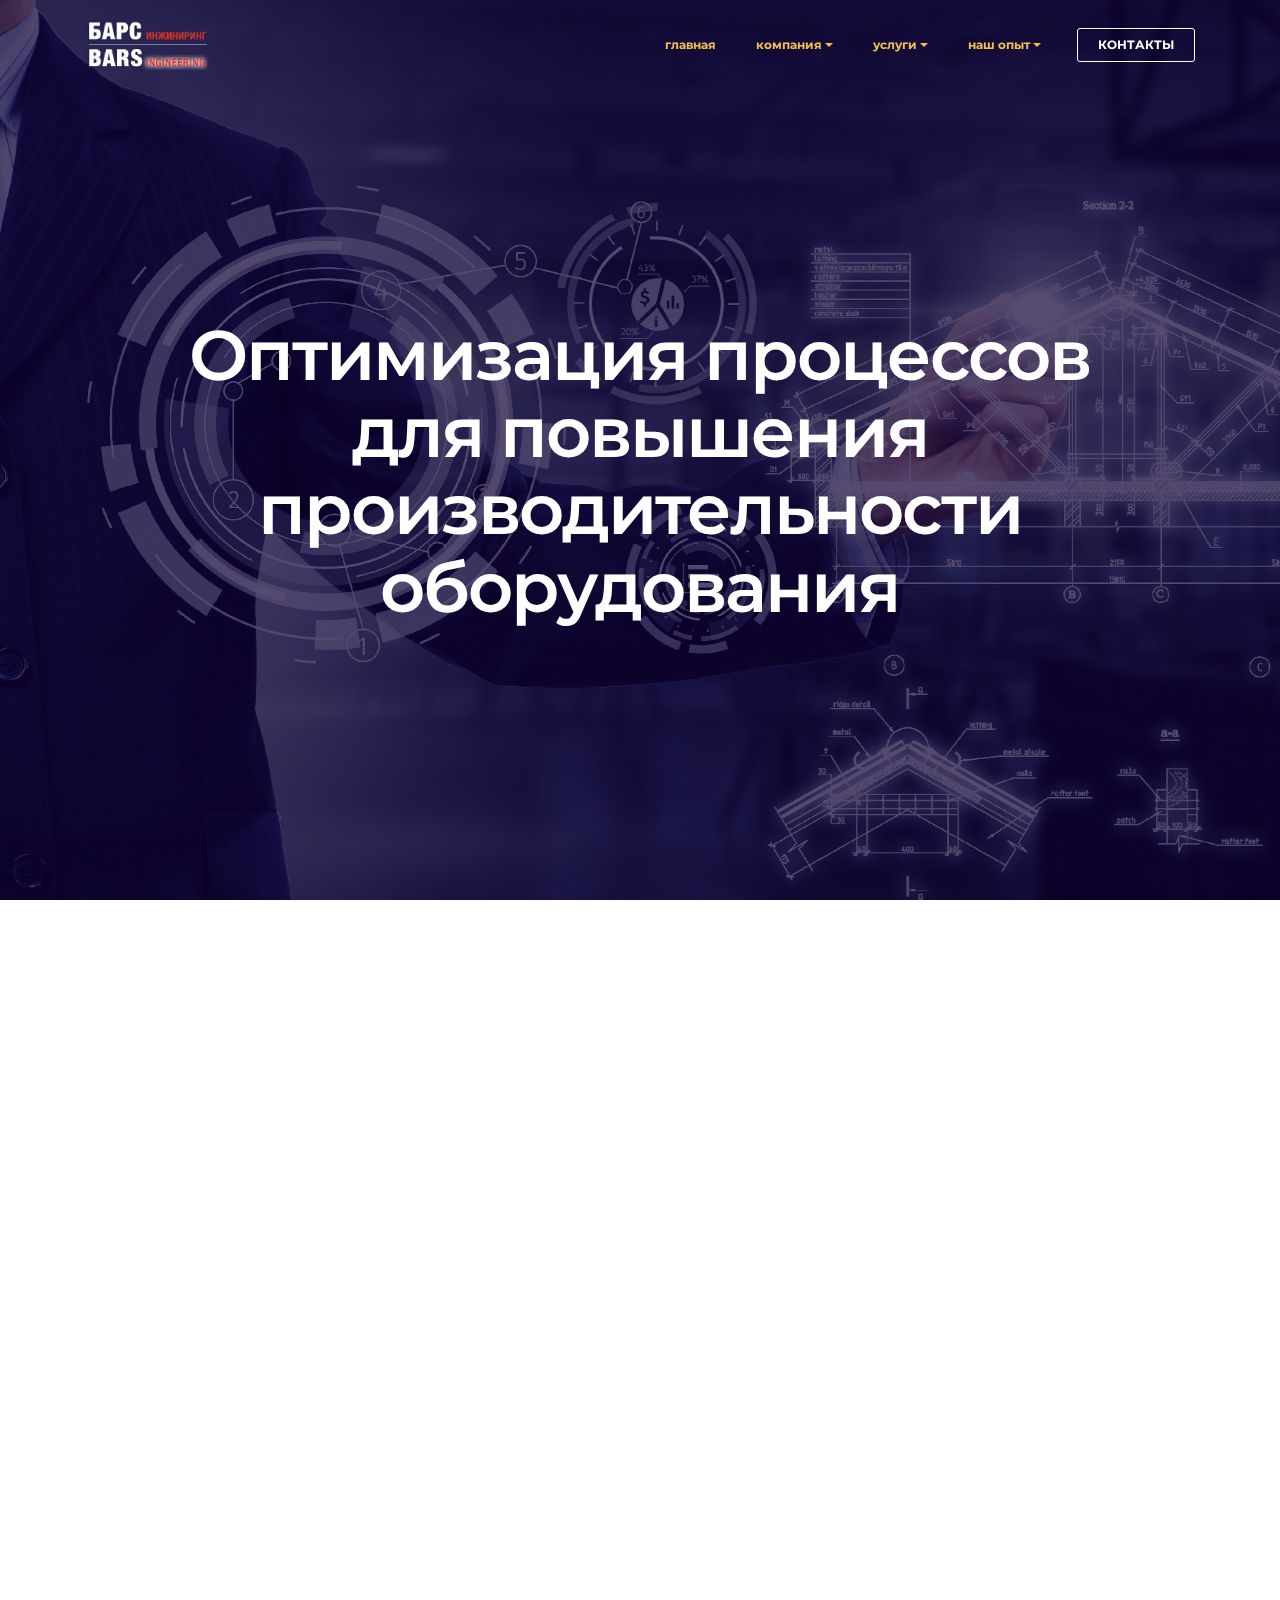
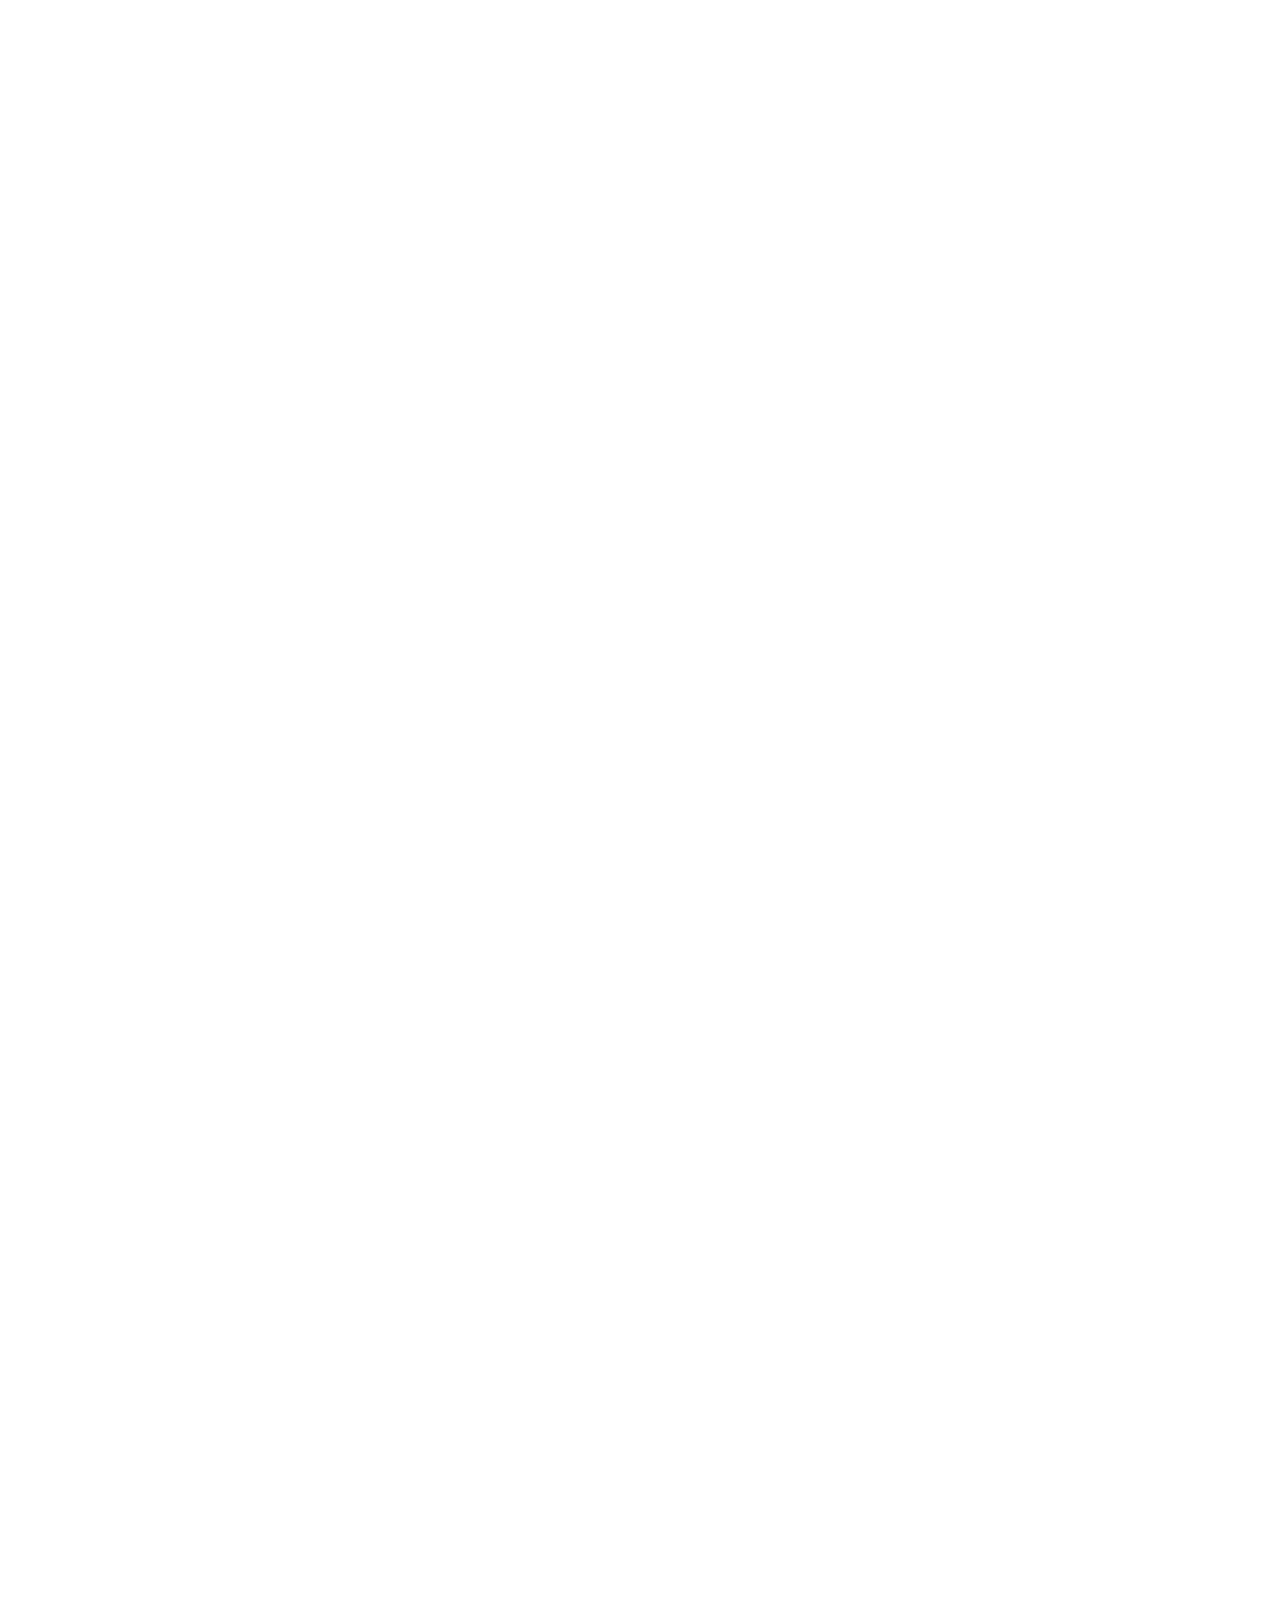
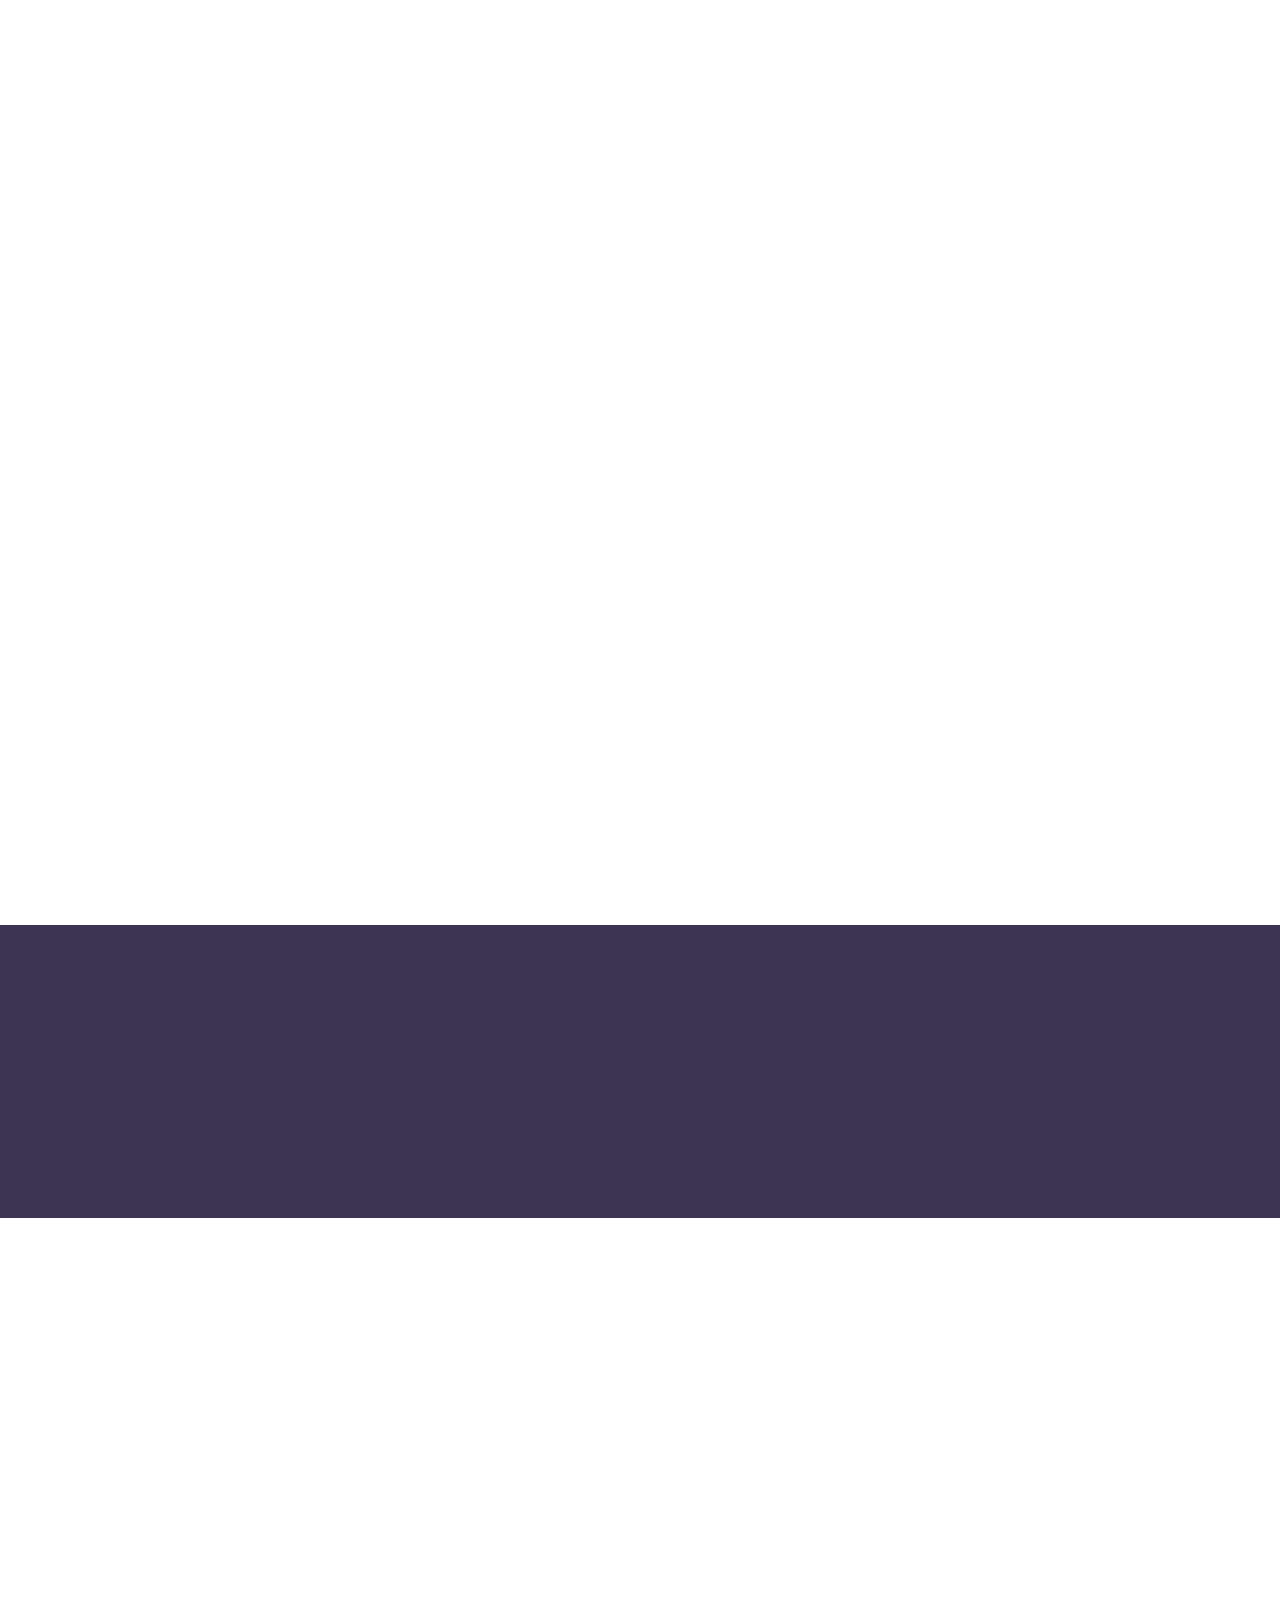
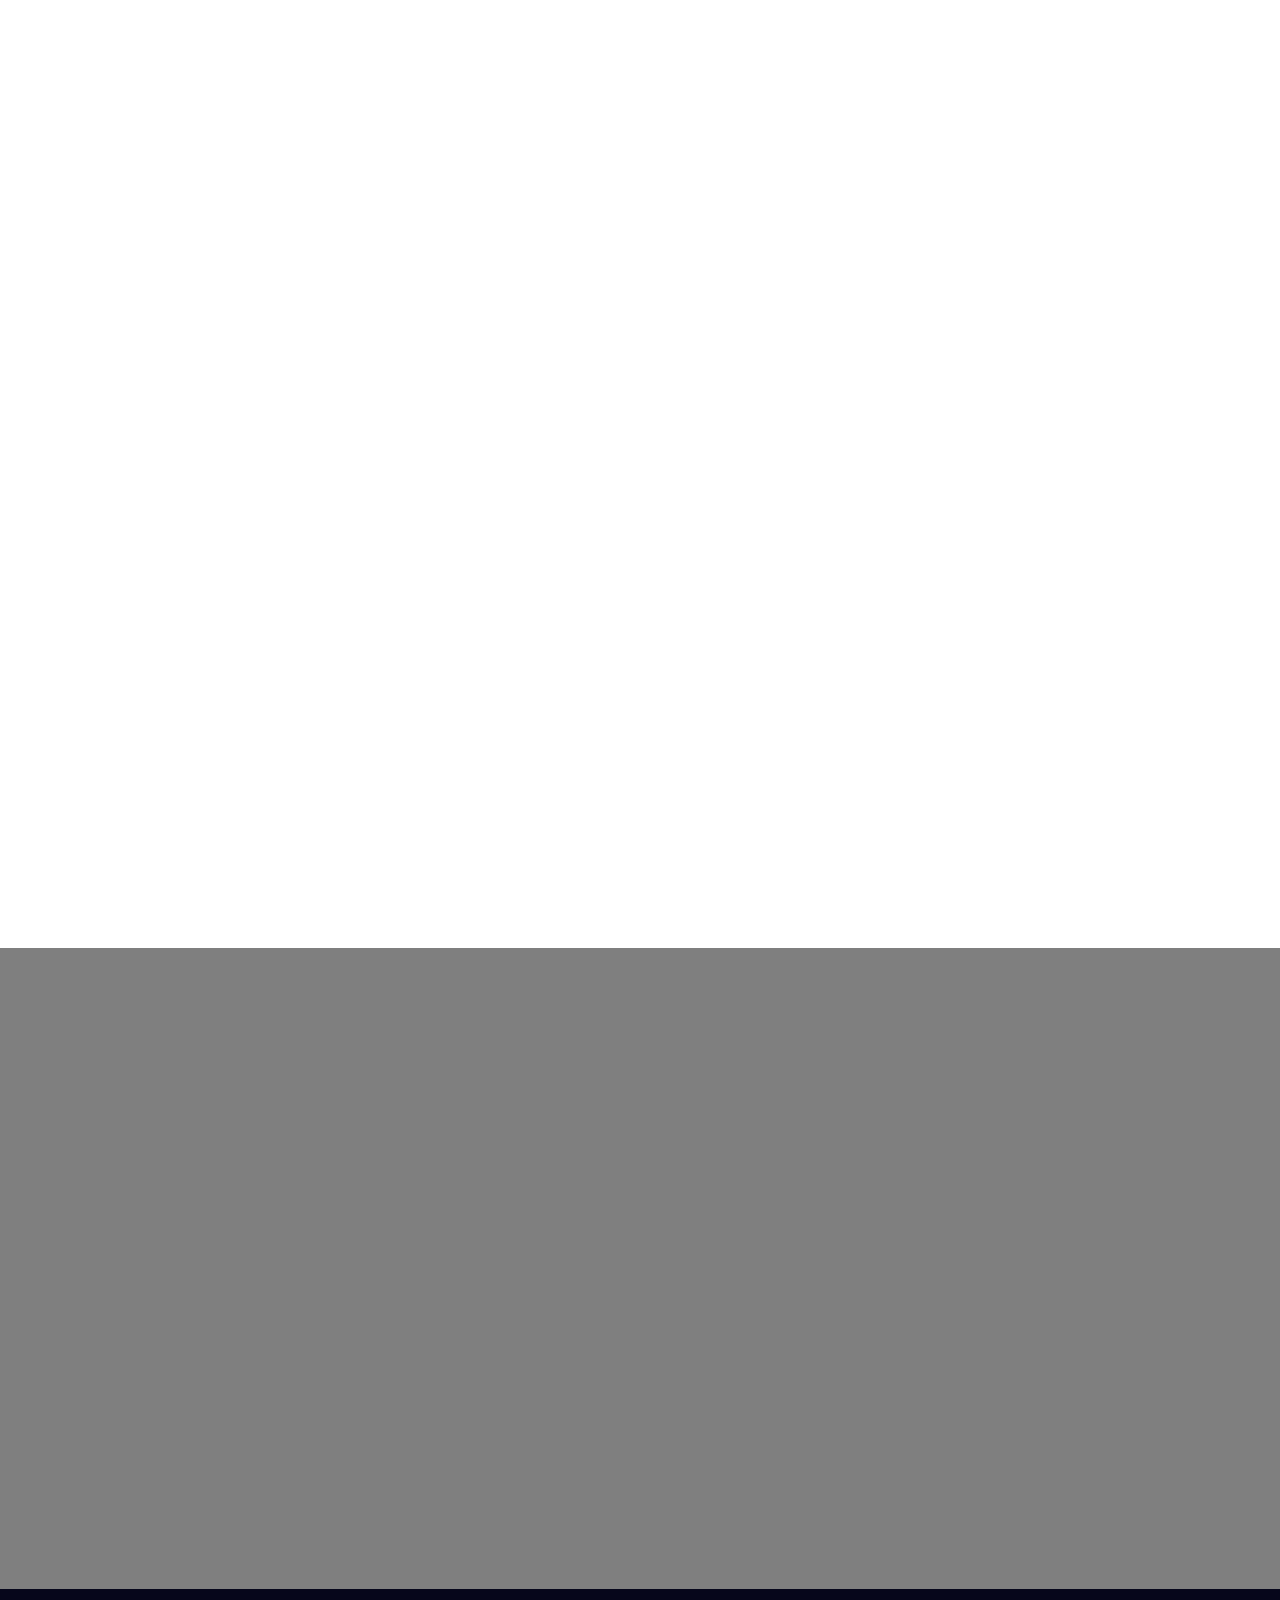
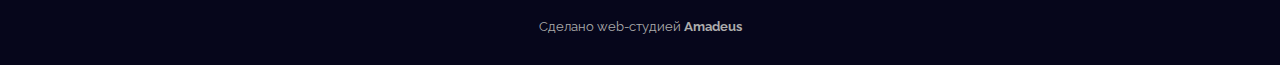
<file: dmpc.html>
<!DOCTYPE html>
<html>
<head>
  <!-- Site made with Mobirise Website Builder v3.12.1, https://mobirise.com -->
  <meta charset="UTF-8">
  <meta http-equiv="X-UA-Compatible" content="IE=edge">
  <meta name="generator" content="Mobirise v3.12.1, mobirise.com">
  <meta name="viewport" content="width=device-width, initial-scale=1">
  <link rel="shortcut icon" href="assets/images/logo-265x106.png" type="image/x-icon">
  <meta name="description" content="Регулирование паровой турбины, являющейся приводом генератора.">
  <title>САР</title>
  <link rel="stylesheet" href="https://fonts.googleapis.com/css?family=Lora:400,700,400italic,700italic&amp;subset=latin">
  <link rel="stylesheet" href="https://fonts.googleapis.com/css?family=Montserrat:400,700">
  <link rel="stylesheet" href="https://fonts.googleapis.com/css?family=Raleway:100,100i,200,200i,300,300i,400,400i,500,500i,600,600i,700,700i,800,800i,900,900i">
  <link rel="stylesheet" href="assets/bootstrap-material-design-font/css/material.css">
  <link rel="stylesheet" href="assets/tether/tether.min.css">
  <link rel="stylesheet" href="assets/bootstrap/css/bootstrap.min.css">
  <link rel="stylesheet" href="assets/dropdown/css/style.css">
  <link rel="stylesheet" href="assets/animate.css/animate.min.css">
  <link rel="stylesheet" href="assets/theme/css/style.css">
  <link rel="stylesheet" href="assets/mobirise/css/mbr-additional.css" type="text/css">
  
  
  
</head>
<body>
<section id="menu-1m">

    <nav class="navbar navbar-dropdown bg-color transparent navbar-fixed-top">
        <div class="container">

            <div class="mbr-table">
                <div class="mbr-table-cell">

                    <div class="navbar-brand">
                        <a href="https://mobirise.com" class="navbar-logo"><img src="assets/images/logo-320x128.png" alt="Mobirise"></a>
                        <a class="navbar-caption" href="https://mobirise.com"></a>
                    </div>

                </div>
                <div class="mbr-table-cell">

                    <button class="navbar-toggler pull-xs-right hidden-md-up" type="button" data-toggle="collapse" data-target="#exCollapsingNavbar">
                        <div class="hamburger-icon"></div>
                    </button>

                    <ul class="nav-dropdown collapse pull-xs-right nav navbar-nav navbar-toggleable-sm" id="exCollapsingNavbar"><li class="nav-item dropdown"><a class="nav-link link" href="index.html" aria-expanded="false">главная</a></li><li class="nav-item dropdown"><a class="nav-link link dropdown-toggle" href="company.html" aria-expanded="false" data-toggle="dropdown-submenu">компания</a><div class="dropdown-menu"><a class="dropdown-item" href="company.html">О компании</a><a class="dropdown-item" href="lic.html">Лицензии</a></div></li><li class="nav-item dropdown"><a class="nav-link link dropdown-toggle" href="https://mobirise.com/" aria-expanded="false" data-toggle="dropdown-submenu">услуги</a><div class="dropdown-menu"><a class="dropdown-item" href="cayir.html" aria-expanded="false">САУиР</a><a class="dropdown-item" href="cap.html" aria-expanded="false">САР</a><a class="dropdown-item" href="caykc.html" aria-expanded="false">САУ КЦ</a><a class="dropdown-item" href="dmpc.html" aria-expanded="false">DMPC</a></div></li><li class="nav-item dropdown open"><a class="nav-link link dropdown-toggle" href="https://mobirise.com/" aria-expanded="true" data-toggle="dropdown-submenu">наш опыт</a><div class="dropdown-menu"><a class="dropdown-item" href="#">Референс лист Барс Инжиниринг</a><a class="dropdown-item" href="#">Референс лист CCS</a></div></li><li class="nav-item nav-btn"><a class="nav-link btn btn-white btn-white-outline" href="index.html#contacts3-s">КОНТАКТЫ</a></li></ul>
                    <button hidden="" class="navbar-toggler navbar-close" type="button" data-toggle="collapse" data-target="#exCollapsingNavbar">
                        <div class="close-icon"></div>
                    </button>

                </div>
            </div>

        </div>
    </nav>

</section>

<section class="engine"><a rel="external" href="https://mobirise.com">mobirise.com</a></section><section class="mbr-section mbr-section-hero mbr-section-full mbr-parallax-background mbr-after-navbar" id="header1-1o" style="background-image: url(assets/images/-2000x1233.jpg);">

    <div class="mbr-overlay" style="opacity: 0.7; background-color: rgb(15, 0, 51);"></div>

    <div class="mbr-table-cell">

        <div class="container">
            <div class="row">
                <div class="mbr-section col-md-10 col-md-offset-1 text-xs-center">

                    <h1 class="mbr-section-title display-1"><br><br>Оптимизация процессов для повышения производительности оборудования</h1>
                    <p class="mbr-section-lead lead"><br><br></p>
                    
                </div>
            </div>
        </div>
    </div>

    

</section>

<section class="mbr-section article mbr-section__container" id="content1-1p" style="background-color: rgb(255, 255, 255); padding-top: 20px; padding-bottom: 20px;">

    <div class="container">
        <div class="row">
            <div class="col-xs-12 lead"><p><strong><br></strong></p><p><strong>Система Data Mining Process Control (DMPC)</strong> использует современные, уникальные методы математического моделирования и оптимизации для решения задач улучшения эффективности непрерывных процессов, повышения производительности и срока службы установленного оборудования.</p><p><br></p><p>Для создания моделей объекта не требуется инфрмация завода- изготовителя оборудования. Поэтому система может быть использована как для новых установок, так и для модернизируемых.&nbsp;</p><p><br></p><p>С помощью сложного моделирования система DMPC определяет взаимосвязи между различными переменными агрегата и технологического процесса, которые используются для оптимизации работы оборудования и связанного с ним процесса.&nbsp;</p><p>Растущие цены на энергоносители, возростающий спрос на электроэнергию, строгие требования к чистоте выбросов заставили различные сегменты промышленности проводить мероприятия по повышению эффективности производства.&nbsp;</p><p><br></p><p><strong>Назначение системы.</strong></p><p><br></p><p>Подсистема оптимизации DMPC особенно важна при распределении нагрузки между совместно работающими агрегатами. Система DMPC определяет оптимальное значение задания для различных агрегатов с целью минимизирования потребляемой энергии при поддержании требуемой переменной процесса (например, давления в нагнетании станции или расхода воздуха к потребителю). Только одна эта возможность системы может увеличить эффективность работы оборудования на 4-6 процентов. Система производит расчет в реальном времени необходимого минимального количества работающих агрегатов и дает рекомендации оператору по пуску и останову компрессоров.</p><p><br></p><p>Подсистема диагностики DMPC также выполняет функции диагностирования, анализируя переменные в зависимости от времени для контроля возможной  деградации оборудования. Эта информация может быть использована при принятии решений по техническому облуживанию оборудования.&nbsp;</p><p><br></p><p>Подсистема симуляции DMPC создает наиболее оптимальный график работы оборудования в соответствии с производственным планом. Она строит эффективный график работы с учетом различных факторов: требуемый планируемый расход, нароботка оборудования и его компонентов, минимальная потребляемая электроэнергия.</p><p><br></p><p><strong>Архитектура Системы</strong></p><p><br></p><p>Архитектура Системы DMPC соответствует требованиям, предъявляемым к многоуровневым АСУ ТП промышленных объектов. DMPC является верхним уровнем системы управления и устанавливается на отдельно стоящий компьютер, связанный с контроллерами общей шиной с общепринятым протоколом (например, ControlNet).&nbsp;</p><p>Объемные вычислительные задачи не позволяют совмещать функции, выполняемые системой DMPC и станции оператора.</p><p>Независимые станции выполняют задачи интерфейса Системы управления с оперативным и обслуживающим персоналом.</p><p>Средний уровень Системы управления составляют контроллеры, решающие задачи регулирования, логического управления и защиты.</p><p>Нижний уровень Системы управления составляют Устройства Связи с Объектом (УСО), которые устанавливаются в центральное шасси (с центральным процессором).</p><p><span class="Apple-tab-span" style="white-space: pre;">	</span></p><p><strong>Точность идентификации.</strong></p><p><br></p><p>Первоначальной задачей системы является построение статической модели объекта. Модуль построения модели DMPC, используя сложные генетические методы, идентифицирует объект с высокой точностью. Точность построения модели является наиболее критическим фактором для успешного решения задач оптимизации и диагностики.</p><p>Например, оптимальное распределение нагрузки снижает потребление электроэнергии на 4-6%. Подсистема диагностики определяет отклонение параметров от их базового состояния на 1-5%. Для правильного прогнозирования изменений в 1-6% точность исходного инструмента – модели - не должна быть хуже 0.5%. Уникальность системы DMPC состоит в точности производимых ее расчетов. Система позволяет добиться повышения эффективности процесса там, где традиционные методы не приносят результатов.</p><p><br></p><p><strong>Построение модели.</strong></p><p><br></p><p>Модуль построения модели анализирует реакцию одной непрерывной переменной в функции от одной или нескольких непрерывных независимых переменных. Количество сигналов для группы из 5 компрессоров с приводом от элктродвигателей, работающих по параллельной схеме включения составляет примерно 120 - 130. Т.е. для оптимизации распределения нагрузки между агрегатами требуется создание 120 – 130 -мерной модели станции. Модель должна отражать зависимость между сумарным расходом воздуха и электроэнергией, потребляемой агрегатами, условиями на всасе станции, условиями наружного воздуха, износа агрегатов и взаимным влиянием агрегатов.&nbsp;</p><p>Например, использование возможностей оптимизирования процесса позволяет проверить различные варианты распределения нагрузки между агрегатами с целью нахождения такого, при котором будет минимальное потребление электроэнергии при существующих внешних условиях и заданном режиме работы.</p><p>Примерное время обучения системы составляет от трех до четырех месяцев. Во время этого периода времени система собирает данные от работающего оборудования. В некоторых случаях необходимо провести тест для анализа полного рабочего диапазона.&nbsp;</p><p>В результате система создает модель, которая с заданной точностью отражает зависимости между переменными в соответствии с предписанными функциями.&nbsp;</p><p>Оценка неизвестных коэффициентов и констант производится системой автоматически. Такие переменные как состав напряжение питания, износ оборудования, коэффициенты измерителя расхода, влияние температуры и влажности наружного воздуха включены в функции модели.</p><p>После того как модель создана, можно производить диагностику оборудования  и оптимизацию работы группы компрессоров.&nbsp;</p><p>Даже при работающих приложениях Диагностики и Оптимизации система непрерывно собирает данные и корректирует модель в соответствии с поступающей информацией.</p><p><br></p><p><strong>Основные компоненты системы.</strong></p><p><br></p><p>Одномерный фильтр (1- D) предназначен для выработки значений сглаженного входного сигнала, используемого модулям построения модели и функцией распределения вероятностей (Probability Distribution Function (PDF)).</p><p>Алгоритм использует необработанные данные, получаемых от входных сигналов.&nbsp;</p><p><br></p><p>Многомерный фильтр (n- D) предназначен для создания многомерной функции распределения вероятностей ошибок входных сигналов, которая используется в различных модулях системы. Входами для алгоритма являются остающиеся значения, полученные от Фильтра 1-D для n независимых переменных, заданных наилучшим подмножеством алгоритма</p><p><br></p><p>Модуль компенсации переходных режимов получает дату, обработанную многомерным фильтром. В реальной системе из-за постоянного влияния возмущающих воздействий равновесного режима для построения статической модели достичь практичски не удается. Модуль компенсации переходных режимов позволяет построить статическую модель объекта по постоянно изменяющейся под воздействием возмущений динамической информации.</p><p><br></p><p>Модуль проверки корректности отбраковывает точки, которые не соответствуют значению, ожидаемому моделью. Точка с данными, выходящими за предел будет отброшена, если она находится за установленным пределом для нескольких переменных. Однако, если она находится за установленным пределом для почти всех переменных, тогда это значение наблюдения сохраняется в модели (это показывает, что технологический процесс полностью изменился).</p><p>&nbsp;</p><p>Модуль Построения Модели предназначен для представления набора алгоритмов, используемых при подборе соответствия расчетных значений к имеющимся данным.</p><p><br></p><p>Для определения зависимостей между переменными имеются различные алгоритмы. Они включают: кластерные алгоритмы, алгоритмы типа “самоорганизующаяся характеристика” (SOM), алгоритмы типа “ожидаемая максимизация” (EM), генетические алгоритмы (GA), алгоритмы типа “максимальное правдоподобие обучения скрытой модели Маркова (MLTHMM), алгоритмы типа “нейронная сеть, линейной и нелинейной корреляции и регрессии”, алгоритмы типа “факторный анализ” (FA) и алгоритмы расчитывающие в реальном времени дискретные синусоидальные преобразования (DST).&nbsp;</p><p><br></p><p>Эти алгоритмы представляют собой все классы алгоритмов. Кроме прочего, кластерные алгоритмы включают алгоритмы, имеющие к-факторы и сбаланированное итеративное редуцирование, а также кластаризацию с использованием иерархических (BIRCH) алгоритмов. Алгоритмы SOM включают нейронное моделирование, (не)контролируемые алгоритмы SOM, алгоритмы эвалюционного обучения SOM и алгоритмы обучающего векторного квантования (LVQ). Пространственная модель нелинейного состояния и расширенный сглаживающий фильтр Калмана являются примерами алгоритмов EM.</p><p><br></p><p>Генетические алгоритмы представляют собой специальную область в биостатистике и включают различные комбинации математических и статистических методов, в том числе и идеи, связанные с бесконечномерными объектами. Алгоритмы MLTHMM включают последовательные алгоритмы с убывание момента и веса и ограничение при обучении машины Больцмана.&nbsp;</p><p>Алгоритмы типа “нейронная сеть” вероятно являются наиболее широко исследованными статистическими методами, применяемыми для моделирования данных. Эти алгоритмы включают трудоемкое полное байсовское обучение (RFBLNN), цепь Маркова метода Монте-Карло (MCMC) для фиксированных и неизвестных размеров, выбор модели по методу “penalized” правдоподобия и “reversible jump simulated annealing”.&nbsp;</p><p><br></p><p>Подбор методом наименьших квадратов является наиболее широко используемым методом подбора соответствия данным и является наиболее простым методом. Другая важная группа алгоритмов относится к факторному анализу (FA). Он включает исследовательский и подтверждающий факторный анализ и статистику подбора соответствия (включая отношение хи-квадрат/степень свободы и отношение критерия согласия и скорректированных индексов критерия согласия к экономии).&nbsp;</p><p>Алгоритмы DST включают дискретные тригонометрические функции также как и дискретные алгоритмы Hartley, Фурье, ортогональные и комплекные алгоритмы Лаппеда.&nbsp;</p><p><br></p><p><br></p></div>
        </div>
    </div>

</section>

<section class="mbr-section article mbr-parallax-background" id="msg-box8-1q" style="background-image: url(assets/images/mbr-1-2000x1330.jpg); padding-top: 120px; padding-bottom: 120px;">

    <div class="mbr-overlay" style="opacity: 0.8; background-color: rgb(12, 0, 40);">
    </div>
    <div class="container">
        <div class="row">
            <div class="col-md-8 col-md-offset-2 text-xs-center">
                <h3 class="mbr-section-title display-2">Прикладные задачи DMPC</h3>
                <div class="lead"></div>
                
            </div>
        </div>
    </div>

</section>

<section class="mbr-section article mbr-section__container" id="content1-1r" style="background-color: rgb(255, 255, 255); padding-top: 0px; padding-bottom: 20px;">

    <div class="container">
        <div class="row">
            <div class="col-xs-12 lead"><p><br></p><p><br></p><p><br></p><p>Подсистема Оптимизации. Входом для алгоритма является оптимизируемая функция и ограничивающие условия, представленные группой функций, которые необходимо учитывать при поиске решения. Точка оптимума находится, когда частные производные комплексной целевой функции равны нулю. Ограничивающие условия становятся частью целевой функции с помощью коэффициентов, чьи прозводные вычисляются и сочетаются с другими переменными, приводя к получению системы нелинейных уравнений, которая должна быть решена.&nbsp;</p><p><br></p><p>Разработан метод, в котором при каждой итерации производится локальная оптимизация исходной целевой функции в исходном домене. В результате получают монотонное убывание целевой функции. Исходная функция разбивается в зависимости от ограничивающих условий на мелкие части и в каждой части вычисляются частные производные и регистрируется фактическое значение реагируемой переменной. Оптимальное значение реагируемой переменной хранится вместе с приведенными величинами переменных модуля оценки. Таким образом определяются значения заданий, которые посылаются регуляторам деления нагрузки агрегатамов.&nbsp;</p><p><br></p><p>При решении задачи распределением нагрузки используется этот алгоритм. Целевой функцией является указанная выше зависимость, которую необходимо минимизировать. Ограничительными условиями являются постоянный расход воздуха и другие переменные, такие как, давление в нагнетании, а также переменные не имеющие постоянного значения, такие как потребляемая мощность и температура в нагнетании. Алгоритм оптимизации определяет значения заданий для регуляторов деления нагрузки. При этом расход агрегата рывный 0 (стоящий агрегат) также является легальным решением задачи. Т.е. задание по расходу равное 0 является рекомендацией остановить агрегат.&nbsp;</p><p><br></p><p>Подсистема диагностики предназначена для определения фактического технического состояния оборудования и обнаружения его изменения по отклонениям измеряемых параметров от их исправного состояния. При работе системы исправным (базовым) состоянием является такое техническое состояние оборудования относительно которого определяется его изменение. Отражением фактического технического состояния является определенная взаимосвязь измеряемых параметров при работе оборудования на различных эксплуатационных режимах.&nbsp;</p><p><br></p><p>&nbsp;Функции защиты от внезапно развившихся изменений технического состояния оборудования, явившиеся результатом значительных неисправностей, в основном, выполняет ситема автоматического управления агрегата. Система диагностики призвана предотвратить внезапное развитие неисправностей, прогнозируя развитие изменения характеристик оборудования и определение места развивающейся неисправности.&nbsp;</p><p><br></p><p>Система позволяет проводить техническое обслуживание по состоянию оборудования вместо планового технического обслуживания.</p><p><br></p><p>Подсистема симуляции DMPC создает наиболее оптимальный график работы оборудования в соответствии с производственным планом. Она строит эффективный график работы с учетом различных факторов: требуемый планируемый расход, нароботка оборудования и его компонентов, минимальная потребляемая электроэнергия.&nbsp;</p><p><br></p><p>Оператор задает предполагаемый расход к потребителю в следующую смену, сутки, неделю и система предлагает план работы станции в соответствии с введенными ограничениями. При этом будет выдана рекомендация, сколько агрегатов необходимо иметь в работе в каждый момент времени и какое удельное потребление электроэнергии предполагается.&nbsp;</p><p><br></p><p>Подсистема мониторинга DMPC устанавливается на том же компьютере где и основные компоненты. Она выполняет задачи интерфейса Системы DMPC с оперативным и обслуживающим персоналом. Она отображает в реальном времени дату, полученную из модели, рабочую точку на газодинамической характеристике компрессора с учетом существующих ограничений.</p><p>Подсистема мониторинга осуществляет тренд анализ накопленной информации и отображает графики – прогнозы будущей работы.</p><p><strong><br></strong></p><p><strong><br></strong></p><p><strong><br></strong></p></div>
        </div>
    </div>

</section>

<section class="mbr-section mbr-parallax-background" id="content8-1s" style="background-image: url(assets/images/mbr-3-2000x1333.jpg); padding-top: 120px; padding-bottom: 120px;">

    <div class="mbr-overlay" style="opacity: 0.5; background-color: rgb(0, 0, 0);">
    </div>

    <div class="container">
        <h3 class="mbr-section-title display-2"></h3>
        <div class="lead"><p><strong>Мы разрабатываем автоматизированные комплексы для всех видов производств, в том числе относящихся к особо опасным:</strong></p><p>нефтегазодобывающие предприятия;</p><p>предприятия, осуществляющих транспорт нефти и газа по трубопроводным системам.</p><p>нефтеперерабатывающие производства;&nbsp;</p><p>химические предприятия;</p><p>пищевые производства.</p></div>
    </div>

</section>

<footer class="mbr-small-footer mbr-section mbr-section-nopadding" id="footer1-1n" style="background-color: rgb(6, 6, 27); padding-top: 1.75rem; padding-bottom: 1.75rem;">
    
    <div class="container">
        <p class="text-xs-center">Сделано web-студией&nbsp;<strong>Amadeus</strong></p>
    </div>
</footer>


  <script src="assets/web/assets/jquery/jquery.min.js"></script>
  <script src="assets/tether/tether.min.js"></script>
  <script src="assets/bootstrap/js/bootstrap.min.js"></script>
  <script src="assets/smooth-scroll/smooth-scroll.js"></script>
  <script src="assets/dropdown/js/script.min.js"></script>
  <script src="assets/touch-swipe/jquery.touch-swipe.min.js"></script>
  <script src="assets/viewport-checker/jquery.viewportchecker.js"></script>
  <script src="assets/jarallax/jarallax.js"></script>
  <script src="assets/theme/js/script.js"></script>
  
  
  <input name="animation" type="hidden">
   <div id="scrollToTop" class="scrollToTop mbr-arrow-up"><a style="text-align: center;"><i class="mbr-arrow-up-icon"></i></a></div>
  </body>
</html>
</file>
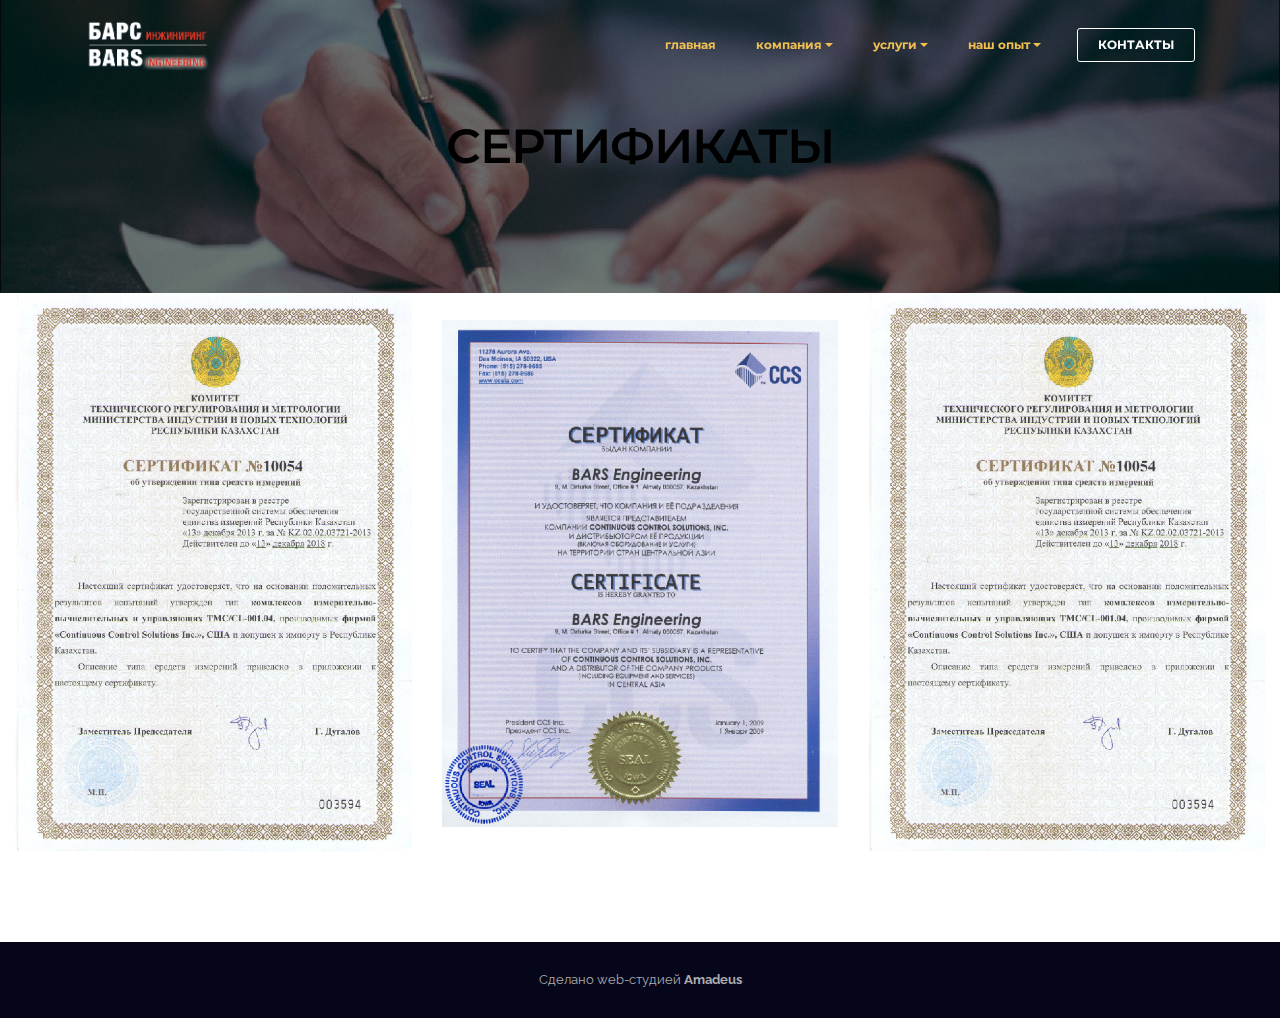
<file: lic.html>
<!DOCTYPE html>
<html>
<head>
  <!-- Site made with Mobirise Website Builder v3.12.1, https://mobirise.com -->
  <meta charset="UTF-8">
  <meta http-equiv="X-UA-Compatible" content="IE=edge">
  <meta name="generator" content="Mobirise v3.12.1, mobirise.com">
  <meta name="viewport" content="width=device-width, initial-scale=1">
  <link rel="shortcut icon" href="assets/images/logo-265x106.png" type="image/x-icon">
  <meta name="description" content="Сертификаты">
  <title>Сертификаты</title>
  <link rel="stylesheet" href="https://fonts.googleapis.com/css?family=Lora:400,700,400italic,700italic&amp;subset=latin">
  <link rel="stylesheet" href="https://fonts.googleapis.com/css?family=Montserrat:400,700">
  <link rel="stylesheet" href="https://fonts.googleapis.com/css?family=Raleway:100,100i,200,200i,300,300i,400,400i,500,500i,600,600i,700,700i,800,800i,900,900i">
  <link rel="stylesheet" href="assets/bootstrap-material-design-font/css/material.css">
  <link rel="stylesheet" href="assets/tether/tether.min.css">
  <link rel="stylesheet" href="assets/bootstrap/css/bootstrap.min.css">
  <link rel="stylesheet" href="assets/dropdown/css/style.css">
  <link rel="stylesheet" href="assets/animate.css/animate.min.css">
  <link rel="stylesheet" href="assets/theme/css/style.css">
  <link rel="stylesheet" href="assets/mobirise/css/mbr-additional.css" type="text/css">
  
  
  
</head>
<body>
<section id="menu-2">

    <nav class="navbar navbar-dropdown bg-color transparent navbar-fixed-top">
        <div class="container">

            <div class="mbr-table">
                <div class="mbr-table-cell">

                    <div class="navbar-brand">
                        <a href="https://mobirise.com" class="navbar-logo"><img src="assets/images/logo-265x106.png" alt="Mobirise"></a>
                        <a class="navbar-caption" href="https://mobirise.com"></a>
                    </div>

                </div>
                <div class="mbr-table-cell">

                    <button class="navbar-toggler pull-xs-right hidden-md-up" type="button" data-toggle="collapse" data-target="#exCollapsingNavbar">
                        <div class="hamburger-icon"></div>
                    </button>

                    <ul class="nav-dropdown collapse pull-xs-right nav navbar-nav navbar-toggleable-sm" id="exCollapsingNavbar"><li class="nav-item dropdown"><a class="nav-link link" href="index.html" aria-expanded="false">главная</a></li><li class="nav-item dropdown"><a class="nav-link link dropdown-toggle" href="company.html" aria-expanded="false" data-toggle="dropdown-submenu">компания</a><div class="dropdown-menu"><a class="dropdown-item" href="company.html">О компании</a><a class="dropdown-item" href="lic.html">Лицензии</a></div></li><li class="nav-item dropdown"><a class="nav-link link dropdown-toggle" href="https://mobirise.com/" aria-expanded="false" data-toggle="dropdown-submenu">услуги</a><div class="dropdown-menu"><a class="dropdown-item" href="cayir.html" aria-expanded="false">САУиР</a><a class="dropdown-item" href="cap.html" aria-expanded="false">САР</a><a class="dropdown-item" href="caykc.html" aria-expanded="false">САУ КЦ</a><a class="dropdown-item" href="dmpc.html" aria-expanded="false">DMPC</a></div></li><li class="nav-item dropdown open"><a class="nav-link link dropdown-toggle" href="https://mobirise.com/" aria-expanded="true" data-toggle="dropdown-submenu">наш опыт</a><div class="dropdown-menu"><a class="dropdown-item" href="#">Референс лист Барс Инжиниринг</a><a class="dropdown-item" href="#">Референс лист CCS</a></div></li><li class="nav-item nav-btn"><a class="nav-link btn btn-white btn-white-outline" href="index.html#contacts3-s">КОНТАКТЫ</a></li></ul>
                    <button hidden="" class="navbar-toggler navbar-close" type="button" data-toggle="collapse" data-target="#exCollapsingNavbar">
                        <div class="close-icon"></div>
                    </button>

                </div>
            </div>

        </div>
    </nav>

</section>

<section class="engine"><a rel="external" href="https://mobirise.com">Website Generator</a></section><section class="mbr-section article mbr-parallax-background mbr-after-navbar" id="msg-box8-x" style="background-image: url(assets/images/mbr-1-2000x1334.jpg); padding-top: 120px; padding-bottom: 120px;">

    <div class="mbr-overlay" style="opacity: 0.5; background-color: rgb(0, 0, 0);">
    </div>
    <div class="container">
        <div class="row">
            <div class="col-md-8 col-md-offset-2 text-xs-center">
                <h3 class="mbr-section-title display-2">СЕРТИФИКАТЫ</h3>
                
                
            </div>
        </div>
    </div>

</section>

<section class="mbr-cards mbr-section mbr-section-nopadding" id="features3-z" style="background-color: rgb(255, 255, 255);">

    

    <div class="mbr-cards-row row">
        <div class="mbr-cards-col col-xs-12 col-lg-4" style="padding-top: 0px; padding-bottom: 0px;">
            <div class="container">
              <div class="card cart-block">
                  <div class="card-img"><img src="assets/images/sertificate-rk-600x848.png" class="card-img-top"></div>
                  <div class="card-block">
                    
                    
                    
                    <div class="card-btn"><a href="https://mobirise.com" class="btn btn-primary">MORE</a></div>
                    </div>
                </div>
            </div>
        </div>
        <div class="mbr-cards-col col-xs-12 col-lg-4" style="padding-top: 0px; padding-bottom: 0px;">
            <div class="container">
                <div class="card cart-block">
                    <div class="card-img"><img src="assets/images/sertificate-600x767.png" class="card-img-top"></div>
                    <div class="card-block">
                        
                        
                        
                        <div class="card-btn"><a href="https://mobirise.com" class="btn btn-primary">MORE</a></div>
                    </div>
                </div>
            </div>
        </div>
        <div class="mbr-cards-col col-xs-12 col-lg-4" style="padding-top: 0px; padding-bottom: 0px;">
            <div class="container">
                <div class="card cart-block">
                    <div class="card-img"><img src="assets/images/sertificate-rk-600x848.png" class="card-img-top"></div>
                    <div class="card-block">
                        
                        
                        
                        <div class="card-btn"><a href="https://mobirise.com" class="btn btn-primary">MORE</a></div>
                    </div>
                </div>
            </div>
        </div>
        
        
        
    </div>
</section>

<footer class="mbr-small-footer mbr-section mbr-section-nopadding" id="footer1-3" style="background-color: rgb(6, 6, 27); padding-top: 1.75rem; padding-bottom: 1.75rem;">
    
    <div class="container">
        <p class="text-xs-center">Сделано web-студией&nbsp;<strong>Amadeus</strong></p>
    </div>
</footer>


  <script src="assets/web/assets/jquery/jquery.min.js"></script>
  <script src="assets/tether/tether.min.js"></script>
  <script src="assets/bootstrap/js/bootstrap.min.js"></script>
  <script src="assets/smooth-scroll/smooth-scroll.js"></script>
  <script src="assets/dropdown/js/script.min.js"></script>
  <script src="assets/touch-swipe/jquery.touch-swipe.min.js"></script>
  <script src="assets/viewport-checker/jquery.viewportchecker.js"></script>
  <script src="assets/jarallax/jarallax.js"></script>
  <script src="assets/theme/js/script.js"></script>
  
  
  <input name="animation" type="hidden">
   <div id="scrollToTop" class="scrollToTop mbr-arrow-up"><a style="text-align: center;"><i class="mbr-arrow-up-icon"></i></a></div>
  </body>
</html>
</file>
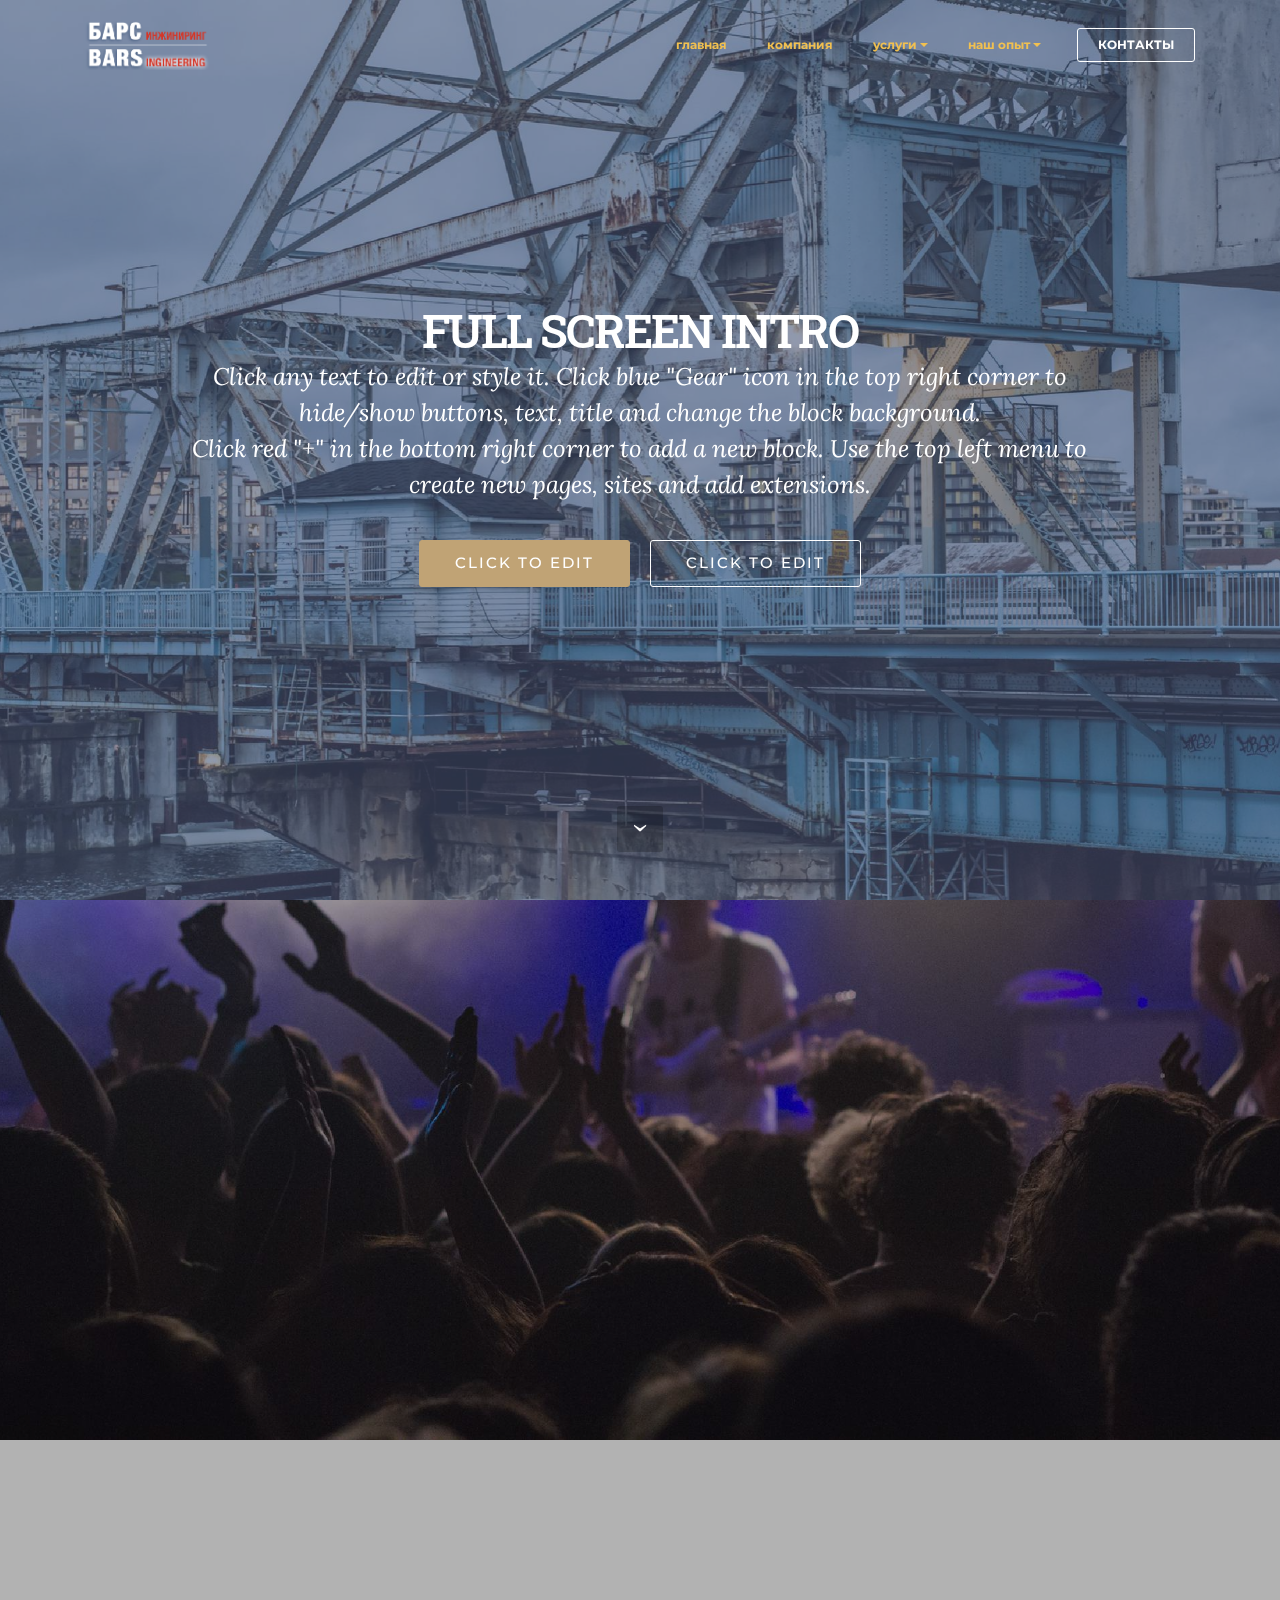
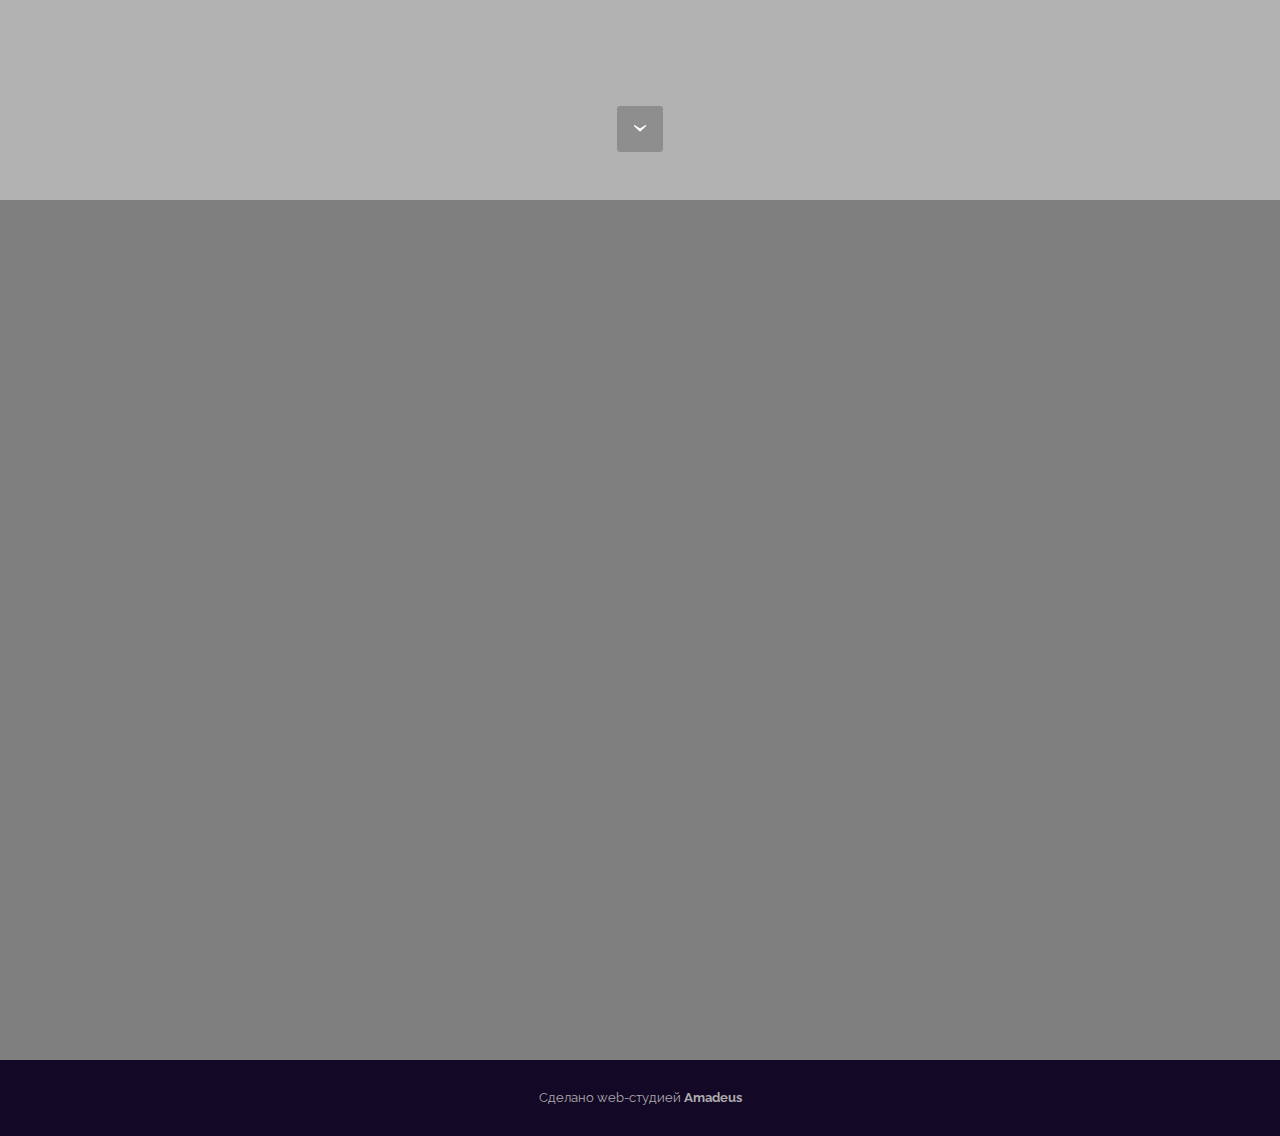
<file: page.html>
<!DOCTYPE html>
<html>
<head>
  <!-- Site made with Mobirise Website Builder v3.12.1, https://mobirise.com -->
  <meta charset="UTF-8">
  <meta http-equiv="X-UA-Compatible" content="IE=edge">
  <meta name="generator" content="Mobirise v3.12.1, mobirise.com">
  <meta name="viewport" content="width=device-width, initial-scale=1">
  <link rel="shortcut icon" href="assets/images/logo-265x106.png" type="image/x-icon">
  <meta name="description" content="">
  
  <link rel="stylesheet" href="https://fonts.googleapis.com/css?family=Lora:400,700,400italic,700italic&amp;subset=latin">
  <link rel="stylesheet" href="https://fonts.googleapis.com/css?family=Montserrat:400,700">
  <link rel="stylesheet" href="https://fonts.googleapis.com/css?family=Raleway:100,100i,200,200i,300,300i,400,400i,500,500i,600,600i,700,700i,800,800i,900,900i">
  <link rel="stylesheet" href="assets/bootstrap-material-design-font/css/material.css">
  <link rel="stylesheet" href="assets/tether/tether.min.css">
  <link rel="stylesheet" href="assets/bootstrap/css/bootstrap.min.css">
  <link rel="stylesheet" href="assets/dropdown/css/style.css">
  <link rel="stylesheet" href="assets/animate.css/animate.min.css">
  <link rel="stylesheet" href="assets/theme/css/style.css">
  <link rel="stylesheet" href="assets/mobirise/css/mbr-additional.css" type="text/css">
  
  
  
</head>
<body>
<section id="menu-0">

    <nav class="navbar navbar-dropdown bg-color transparent navbar-fixed-top">
        <div class="container">

            <div class="mbr-table">
                <div class="mbr-table-cell">

                    <div class="navbar-brand">
                        <a href="https://mobirise.com" class="navbar-logo"><img src="assets/images/logo-265x106.png" alt="Mobirise"></a>
                        <a class="navbar-caption" href="https://mobirise.com"></a>
                    </div>

                </div>
                <div class="mbr-table-cell">

                    <button class="navbar-toggler pull-xs-right hidden-md-up" type="button" data-toggle="collapse" data-target="#exCollapsingNavbar">
                        <div class="hamburger-icon"></div>
                    </button>

                    <ul class="nav-dropdown collapse pull-xs-right nav navbar-nav navbar-toggleable-sm" id="exCollapsingNavbar"><li class="nav-item dropdown"><a class="nav-link link" href="index.html" aria-expanded="false">главная</a></li><li class="nav-item"><a class="nav-link link" href="https://mobirise.com/" aria-expanded="false">компания</a></li><li class="nav-item dropdown open"><a class="nav-link link dropdown-toggle" href="https://mobirise.com/" aria-expanded="true" data-toggle="dropdown-submenu">услуги</a><div class="dropdown-menu"><a class="dropdown-item" href="dmpc.html" aria-expanded="false">DMPC</a><a class="dropdown-item" href="cap.html" aria-expanded="false">САР</a><a class="dropdown-item" href="caykc.html" aria-expanded="false">САУ КЦ</a><a class="dropdown-item" href="cayir.html" aria-expanded="false">САУиР</a></div></li><li class="nav-item dropdown"><a class="nav-link link dropdown-toggle" href="https://mobirise.com/" aria-expanded="false" data-toggle="dropdown-submenu">наш опыт</a><div class="dropdown-menu"><a class="dropdown-item" href="#">Примеры работ</a></div></li><li class="nav-item nav-btn"><a class="nav-link btn btn-white btn-white-outline" href="index.html#contacts3-s">КОНТАКТЫ</a></li></ul>
                    <button hidden="" class="navbar-toggler navbar-close" type="button" data-toggle="collapse" data-target="#exCollapsingNavbar">
                        <div class="close-icon"></div>
                    </button>

                </div>
            </div>

        </div>
    </nav>

</section>

<section class="engine"><a rel="external" href="https://mobirise.com">https://mobirise.com/</a></section><section class="mbr-section mbr-section-hero mbr-section-full mbr-parallax-background mbr-section-with-arrow mbr-after-navbar" id="header1-1" style="background-image: url(assets/images/mbr-2000x1334.jpg);">

    <div class="mbr-overlay" style="opacity: 0.6; background-color: rgb(71, 85, 119);"></div>

    <div class="mbr-table-cell">

        <div class="container">
            <div class="row">
                <div class="mbr-section col-md-10 col-md-offset-1 text-xs-center">

                    <h1 class="mbr-section-title display-1">FULL SCREEN INTRO</h1>
                    <p class="mbr-section-lead lead">Click any text to edit or style it. Click blue "Gear" icon in the top right corner to hide/show buttons, text, title and change the block background. <br> Click red "+" in the bottom right corner to add a new block. Use the top left menu to create new pages, sites and add extensions.</p>
                    <div class="mbr-section-btn"><a class="btn btn-lg btn-primary" href="https://mobirise.com">CLICK TO EDIT</a> <a class="btn btn-lg btn-white btn-white-outline" href="https://mobirise.com">CLICK TO EDIT</a></div>
                </div>
            </div>
        </div>
    </div>

    <div class="mbr-arrow mbr-arrow-floating" aria-hidden="true"><a href="#header2-0"><i class="mbr-arrow-icon"></i></a></div>

</section>

<section class="mbr-section mbr-section-hero mbr-section-full header2 mbr-parallax-background" id="header2-0" style="background-image: url(assets/images/mbr-2000x1333.jpg);">

    <div class="mbr-overlay" style="opacity: 0.3; background-color: rgb(0, 0, 0);">
    </div>

    <div class="mbr-table mbr-table-full">
        <div class="mbr-table-cell">

            <div class="container">
                <div class="mbr-section row">
                    <div class="mbr-table-md-up">
                        
                        
                        

                        <div class="mbr-table-cell col-md-5 content-size text-xs-center text-md-right">

                            <h3 class="mbr-section-title display-2">INTRO WITH IMAGE</h3>

                            <div class="mbr-section-text">
                                <p>Full screen intro with parallax image background and color overlay and a picture on right.</p>
                            </div>

                            <div class="mbr-section-btn"><a class="btn btn-primary" href="https://mobirise.com">MORE</a></div>

                        </div>
                        <div class="mbr-table-cell mbr-valign-top mbr-left-padding-md-up col-md-7 image-size" style="width: 43%;">
                            <div class="mbr-figure"><img src="assets/images/coworkers.jpg"></div>
                        </div>

                    </div>
                </div>
            </div>

        </div>
    </div>

    <div class="mbr-arrow mbr-arrow-floating hidden-sm-down" aria-hidden="true"><a href="#footer1-2"><i class="mbr-arrow-icon"></i></a></div>

</section>

<section class="mbr-section" id="msg-box7-1" data-bg-video="https://www.youtube.com/watch?v=uNCr7NdOJgw" style="padding-top: 280px; padding-bottom: 240px;">

    <div class="mbr-overlay" style="opacity: 0.5; background-color: rgb(0, 0, 0);">
    </div>
    <div class="container">
        <div class="row">
            <div class="mbr-table-md-up">

              <div class="mbr-table-cell mbr-right-padding-md-up mbr-valign-top col-md-7 image-size" style="width: 46%;">
                  <div class="mbr-figure"><img src="assets/images/mbr-1400x1050.jpg"></div>
              </div>

              


              <div class="mbr-table-cell col-md-5 text-xs-center text-md-left content-size">
                  <h3 class="mbr-section-title display-2">FULL WIDTH INTRO</h3>
                  <div class="lead">

                    <p>Full width intro with adjustable height, background image, parallax effect and a video section. Note that paddings are extended here.</p>

                  </div>

                  <div><a class="btn btn-warning" href="https://mobirise.com">MORE</a></div>
              </div>


              

            </div>
        </div>
    </div>

</section>

<footer class="mbr-small-footer mbr-section mbr-section-nopadding" id="footer1-2" style="background-color: rgb(19, 8, 38); padding-top: 1.75rem; padding-bottom: 1.75rem;">
    
    <div class="container">
        <p class="text-xs-center">Сделано web-студией&nbsp;<strong>Amadeus</strong></p>
    </div>
</footer>


  <script src="assets/web/assets/jquery/jquery.min.js"></script>
  <script src="assets/tether/tether.min.js"></script>
  <script src="assets/bootstrap/js/bootstrap.min.js"></script>
  <script src="assets/smooth-scroll/smooth-scroll.js"></script>
  <script src="assets/dropdown/js/script.min.js"></script>
  <script src="assets/touch-swipe/jquery.touch-swipe.min.js"></script>
  <script src="assets/viewport-checker/jquery.viewportchecker.js"></script>
  <script src="assets/jarallax/jarallax.js"></script>
  <script src="assets/jquery-mb-ytplayer/jquery.mb.ytplayer.min.js"></script>
  <script src="assets/theme/js/script.js"></script>
  
  
  <input name="animation" type="hidden">
  </body>
</html>
</file>
<file: assets/bootstrap-material-design-font/css/material.css>
@font-face {
  font-family: 'Material-Design-Icons';
  src: url('../fonts/Material-Design-Icons.eot?3ocs8m');
  src: url('../fonts/Material-Design-Icons.eot?#iefix3ocs8m') format('embedded-opentype'), url('../fonts/Material-Design-Icons.woff?3ocs8m') format('woff'), url('../fonts/Material-Design-Icons.ttf?3ocs8m') format('truetype'), url('../fonts/Material-Design-Icons.svg?3ocs8m#Material-Design-Icons') format('svg');
  font-weight: normal;
  font-style: normal;
}
[class^="mdi-"],
[class*="mdi-"] {
  speak: none;
  display: inline-block;
  font-style: normal;
  font-variant:normal;
  font-weight:normal;
  /*font-size:24px;*/
  line-height:1;
  font-family:'Material-Design-Icons' !important;
  text-rendering: auto;
  
  -webkit-font-smoothing: antialiased;
  -moz-osx-font-smoothing: grayscale;
  -webkit-transform: translate(0, 0);
      -ms-transform: translate(0, 0);
          transform: translate(0, 0);
}
[class^="mdi-"]:before,
[class*="mdi-"]:before {
  display: inline-block;
  speak: none;
  text-decoration: inherit;
}
[class^="mdi-"].pull-left,
[class*="mdi-"].pull-left {
  margin-right: .3em;
}
[class^="mdi-"].pull-right,
[class*="mdi-"].pull-right {
  margin-left: .3em;
}
[class^="mdi-"].mdi-lg:before,
[class*="mdi-"].mdi-lg:before,
[class^="mdi-"].mdi-lg:after,
[class*="mdi-"].mdi-lg:after {
  font-size: 1.33333333em;
  line-height: 0.75em;
  vertical-align: -15%;
}
[class^="mdi-"].mdi-2x:before,
[class*="mdi-"].mdi-2x:before,
[class^="mdi-"].mdi-2x:after,
[class*="mdi-"].mdi-2x:after {
  font-size: 2em;
}
[class^="mdi-"].mdi-3x:before,
[class*="mdi-"].mdi-3x:before,
[class^="mdi-"].mdi-3x:after,
[class*="mdi-"].mdi-3x:after {
  font-size: 3em;
}
[class^="mdi-"].mdi-4x:before,
[class*="mdi-"].mdi-4x:before,
[class^="mdi-"].mdi-4x:after,
[class*="mdi-"].mdi-4x:after {
  font-size: 4em;
}
[class^="mdi-"].mdi-5x:before,
[class*="mdi-"].mdi-5x:before,
[class^="mdi-"].mdi-5x:after,
[class*="mdi-"].mdi-5x:after {
  font-size: 5em;
}
[class^="mdi-device-signal-cellular-"]:after,
[class^="mdi-device-battery-"]:after,
[class^="mdi-device-battery-charging-"]:after,
[class^="mdi-device-signal-cellular-connected-no-internet-"]:after,
[class^="mdi-device-signal-wifi-"]:after,
[class^="mdi-device-signal-wifi-statusbar-not-connected"]:after,
.mdi-device-network-wifi:after {
  opacity: .3;
  position: absolute;
  left: 0;
  top: 0;
  z-index: 1;
  display: inline-block;
  speak: none;
  text-decoration: inherit;
}
[class^="mdi-device-signal-cellular-"]:after {
  content: "\e758";
}
[class^="mdi-device-battery-"]:after {
  content: "\e735";
}
[class^="mdi-device-battery-charging-"]:after {
  content: "\e733";
}
[class^="mdi-device-signal-cellular-connected-no-internet-"]:after {
  content: "\e75d";
}
[class^="mdi-device-signal-wifi-"]:after,
.mdi-device-network-wifi:after {
  content: "\e765";
}
[class^="mdi-device-signal-wifi-statusbasr-not-connected"]:after {
  content: "\e8f7";
}
.mdi-device-signal-cellular-off:after,
.mdi-device-signal-cellular-null:after,
.mdi-device-signal-cellular-no-sim:after,
.mdi-device-signal-wifi-off:after,
.mdi-device-signal-wifi-4-bar:after,
.mdi-device-signal-cellular-4-bar:after,
.mdi-device-battery-alert:after,
.mdi-device-signal-cellular-connected-no-internet-4-bar:after,
.mdi-device-battery-std:after,
.mdi-device-battery-full .mdi-device-battery-unknown:after {
  content: "";
}
.mdi-fw {
  width: 1.28571429em;
  text-align: center;
}
.mdi-ul {
  padding-left: 0;
  margin-left: 2.14285714em;
  list-style-type: none;
}
.mdi-ul > li {
  position: relative;
}
.mdi-li {
  position: absolute;
  left: -2.14285714em;
  width: 2.14285714em;
  top: 0.14285714em;
  text-align: center;
}
.mdi-li.mdi-lg {
  left: -1.85714286em;
}
.mdi-border {
  padding: .2em .25em .15em;
  border: solid 0.08em #eeeeee;
  border-radius: .1em;
}
.mdi-spin {
  -webkit-animation: mdi-spin 2s infinite linear;
  animation: mdi-spin 2s infinite linear;
  -webkit-transform-origin: 50% 50%;
  -ms-transform-origin: 50% 50%;
      transform-origin: 50% 50%;
}
.mdi-pulse {
  -webkit-animation: mdi-spin 1s steps(8) infinite;
  animation: mdi-spin 1s steps(8) infinite;
  -webkit-transform-origin: 50% 50%;
  -ms-transform-origin: 50% 50%;
      transform-origin: 50% 50%;
}
@-webkit-keyframes mdi-spin {
  0% {
    -webkit-transform: rotate(0deg);
    transform: rotate(0deg);
  }
  100% {
    -webkit-transform: rotate(359deg);
    transform: rotate(359deg);
  }
}
@keyframes mdi-spin {
  0% {
    -webkit-transform: rotate(0deg);
    transform: rotate(0deg);
  }
  100% {
    -webkit-transform: rotate(359deg);
    transform: rotate(359deg);
  }
}
.mdi-rotate-90 {
  filter: progid:DXImageTransform.Microsoft.BasicImage(rotation=1);
  -webkit-transform: rotate(90deg);
  -ms-transform: rotate(90deg);
  transform: rotate(90deg);
}
.mdi-rotate-180 {
  filter: progid:DXImageTransform.Microsoft.BasicImage(rotation=2);
  -webkit-transform: rotate(180deg);
  -ms-transform: rotate(180deg);
  transform: rotate(180deg);
}
.mdi-rotate-270 {
  filter: progid:DXImageTransform.Microsoft.BasicImage(rotation=3);
  -webkit-transform: rotate(270deg);
  -ms-transform: rotate(270deg);
  transform: rotate(270deg);
}
.mdi-flip-horizontal {
  filter: progid:DXImageTransform.Microsoft.BasicImage(rotation=0, mirror=1);
  -webkit-transform: scale(-1, 1);
  -ms-transform: scale(-1, 1);
  transform: scale(-1, 1);
}
.mdi-flip-vertical {
  filter: progid:DXImageTransform.Microsoft.BasicImage(rotation=2, mirror=1);
  -webkit-transform: scale(1, -1);
  -ms-transform: scale(1, -1);
  transform: scale(1, -1);
}
:root .mdi-rotate-90,
:root .mdi-rotate-180,
:root .mdi-rotate-270,
:root .mdi-flip-horizontal,
:root .mdi-flip-vertical {
  -webkit-filter: none;
          filter: none;
}
.mdi-stack {
  position: relative;
  display: inline-block;
  width: 2em;
  height: 2em;
  line-height: 2em;
  vertical-align: middle;
}
.mdi-stack-1x,
.mdi-stack-2x {
  position: absolute;
  left: 0;
  width: 100%;
  text-align: center;
}
.mdi-stack-1x {
  line-height: inherit;
}
.mdi-stack-2x {
  font-size: 2em;
}
.mdi-inverse {
  color: #ffffff;
}
/* Start Icons */
.mdi-action-3d-rotation:before {
  content: "\e600";
}
.mdi-action-accessibility:before {
  content: "\e601";
}
.mdi-action-account-balance-wallet:before {
  content: "\e602";
}
.mdi-action-account-balance:before {
  content: "\e603";
}
.mdi-action-account-box:before {
  content: "\e604";
}
.mdi-action-account-child:before {
  content: "\e605";
}
.mdi-action-account-circle:before {
  content: "\e606";
}
.mdi-action-add-shopping-cart:before {
  content: "\e607";
}
.mdi-action-alarm-add:before {
  content: "\e608";
}
.mdi-action-alarm-off:before {
  content: "\e609";
}
.mdi-action-alarm-on:before {
  content: "\e60a";
}
.mdi-action-alarm:before {
  content: "\e60b";
}
.mdi-action-android:before {
  content: "\e60c";
}
.mdi-action-announcement:before {
  content: "\e60d";
}
.mdi-action-aspect-ratio:before {
  content: "\e60e";
}
.mdi-action-assessment:before {
  content: "\e60f";
}
.mdi-action-assignment-ind:before {
  content: "\e610";
}
.mdi-action-assignment-late:before {
  content: "\e611";
}
.mdi-action-assignment-return:before {
  content: "\e612";
}
.mdi-action-assignment-returned:before {
  content: "\e613";
}
.mdi-action-assignment-turned-in:before {
  content: "\e614";
}
.mdi-action-assignment:before {
  content: "\e615";
}
.mdi-action-autorenew:before {
  content: "\e616";
}
.mdi-action-backup:before {
  content: "\e617";
}
.mdi-action-book:before {
  content: "\e618";
}
.mdi-action-bookmark-outline:before {
  content: "\e619";
}
.mdi-action-bookmark:before {
  content: "\e61a";
}
.mdi-action-bug-report:before {
  content: "\e61b";
}
.mdi-action-cached:before {
  content: "\e61c";
}
.mdi-action-check-circle:before {
  content: "\e61d";
}
.mdi-action-class:before {
  content: "\e61e";
}
.mdi-action-credit-card:before {
  content: "\e61f";
}
.mdi-action-dashboard:before {
  content: "\e620";
}
.mdi-action-delete:before {
  content: "\e621";
}
.mdi-action-description:before {
  content: "\e622";
}
.mdi-action-dns:before {
  content: "\e623";
}
.mdi-action-done-all:before {
  content: "\e624";
}
.mdi-action-done:before {
  content: "\e625";
}
.mdi-action-event:before {
  content: "\e626";
}
.mdi-action-exit-to-app:before {
  content: "\e627";
}
.mdi-action-explore:before {
  content: "\e628";
}
.mdi-action-extension:before {
  content: "\e629";
}
.mdi-action-face-unlock:before {
  content: "\e62a";
}
.mdi-action-favorite-outline:before {
  content: "\e62b";
}
.mdi-action-favorite:before {
  content: "\e62c";
}
.mdi-action-find-in-page:before {
  content: "\e62d";
}
.mdi-action-find-replace:before {
  content: "\e62e";
}
.mdi-action-flip-to-back:before {
  content: "\e62f";
}
.mdi-action-flip-to-front:before {
  content: "\e630";
}
.mdi-action-get-app:before {
  content: "\e631";
}
.mdi-action-grade:before {
  content: "\e632";
}
.mdi-action-group-work:before {
  content: "\e633";
}
.mdi-action-help:before {
  content: "\e634";
}
.mdi-action-highlight-remove:before {
  content: "\e635";
}
.mdi-action-history:before {
  content: "\e636";
}
.mdi-action-home:before {
  content: "\e637";
}
.mdi-action-https:before {
  content: "\e638";
}
.mdi-action-info-outline:before {
  content: "\e639";
}
.mdi-action-info:before {
  content: "\e63a";
}
.mdi-action-input:before {
  content: "\e63b";
}
.mdi-action-invert-colors:before {
  content: "\e63c";
}
.mdi-action-label-outline:before {
  content: "\e63d";
}
.mdi-action-label:before {
  content: "\e63e";
}
.mdi-action-language:before {
  content: "\e63f";
}
.mdi-action-launch:before {
  content: "\e640";
}
.mdi-action-list:before {
  content: "\e641";
}
.mdi-action-lock-open:before {
  content: "\e642";
}
.mdi-action-lock-outline:before {
  content: "\e643";
}
.mdi-action-lock:before {
  content: "\e644";
}
.mdi-action-loyalty:before {
  content: "\e645";
}
.mdi-action-markunread-mailbox:before {
  content: "\e646";
}
.mdi-action-note-add:before {
  content: "\e647";
}
.mdi-action-open-in-browser:before {
  content: "\e648";
}
.mdi-action-open-in-new:before {
  content: "\e649";
}
.mdi-action-open-with:before {
  content: "\e64a";
}
.mdi-action-pageview:before {
  content: "\e64b";
}
.mdi-action-payment:before {
  content: "\e64c";
}
.mdi-action-perm-camera-mic:before {
  content: "\e64d";
}
.mdi-action-perm-contact-cal:before {
  content: "\e64e";
}
.mdi-action-perm-data-setting:before {
  content: "\e64f";
}
.mdi-action-perm-device-info:before {
  content: "\e650";
}
.mdi-action-perm-identity:before {
  content: "\e651";
}
.mdi-action-perm-media:before {
  content: "\e652";
}
.mdi-action-perm-phone-msg:before {
  content: "\e653";
}
.mdi-action-perm-scan-wifi:before {
  content: "\e654";
}
.mdi-action-picture-in-picture:before {
  content: "\e655";
}
.mdi-action-polymer:before {
  content: "\e656";
}
.mdi-action-print:before {
  content: "\e657";
}
.mdi-action-query-builder:before {
  content: "\e658";
}
.mdi-action-question-answer:before {
  content: "\e659";
}
.mdi-action-receipt:before {
  content: "\e65a";
}
.mdi-action-redeem:before {
  content: "\e65b";
}
.mdi-action-reorder:before {
  content: "\e65c";
}
.mdi-action-report-problem:before {
  content: "\e65d";
}
.mdi-action-restore:before {
  content: "\e65e";
}
.mdi-action-room:before {
  content: "\e65f";
}
.mdi-action-schedule:before {
  content: "\e660";
}
.mdi-action-search:before {
  content: "\e661";
}
.mdi-action-settings-applications:before {
  content: "\e662";
}
.mdi-action-settings-backup-restore:before {
  content: "\e663";
}
.mdi-action-settings-bluetooth:before {
  content: "\e664";
}
.mdi-action-settings-cell:before {
  content: "\e665";
}
.mdi-action-settings-display:before {
  content: "\e666";
}
.mdi-action-settings-ethernet:before {
  content: "\e667";
}
.mdi-action-settings-input-antenna:before {
  content: "\e668";
}
.mdi-action-settings-input-component:before {
  content: "\e669";
}
.mdi-action-settings-input-composite:before {
  content: "\e66a";
}
.mdi-action-settings-input-hdmi:before {
  content: "\e66b";
}
.mdi-action-settings-input-svideo:before {
  content: "\e66c";
}
.mdi-action-settings-overscan:before {
  content: "\e66d";
}
.mdi-action-settings-phone:before {
  content: "\e66e";
}
.mdi-action-settings-power:before {
  content: "\e66f";
}
.mdi-action-settings-remote:before {
  content: "\e670";
}
.mdi-action-settings-voice:before {
  content: "\e671";
}
.mdi-action-settings:before {
  content: "\e672";
}
.mdi-action-shop-two:before {
  content: "\e673";
}
.mdi-action-shop:before {
  content: "\e674";
}
.mdi-action-shopping-basket:before {
  content: "\e675";
}
.mdi-action-shopping-cart:before {
  content: "\e676";
}
.mdi-action-speaker-notes:before {
  content: "\e677";
}
.mdi-action-spellcheck:before {
  content: "\e678";
}
.mdi-action-star-rate:before {
  content: "\e679";
}
.mdi-action-stars:before {
  content: "\e67a";
}
.mdi-action-store:before {
  content: "\e67b";
}
.mdi-action-subject:before {
  content: "\e67c";
}
.mdi-action-supervisor-account:before {
  content: "\e67d";
}
.mdi-action-swap-horiz:before {
  content: "\e67e";
}
.mdi-action-swap-vert-circle:before {
  content: "\e67f";
}
.mdi-action-swap-vert:before {
  content: "\e680";
}
.mdi-action-system-update-tv:before {
  content: "\e681";
}
.mdi-action-tab-unselected:before {
  content: "\e682";
}
.mdi-action-tab:before {
  content: "\e683";
}
.mdi-action-theaters:before {
  content: "\e684";
}
.mdi-action-thumb-down:before {
  content: "\e685";
}
.mdi-action-thumb-up:before {
  content: "\e686";
}
.mdi-action-thumbs-up-down:before {
  content: "\e687";
}
.mdi-action-toc:before {
  content: "\e688";
}
.mdi-action-today:before {
  content: "\e689";
}
.mdi-action-track-changes:before {
  content: "\e68a";
}
.mdi-action-translate:before {
  content: "\e68b";
}
.mdi-action-trending-down:before {
  content: "\e68c";
}
.mdi-action-trending-neutral:before {
  content: "\e68d";
}
.mdi-action-trending-up:before {
  content: "\e68e";
}
.mdi-action-turned-in-not:before {
  content: "\e68f";
}
.mdi-action-turned-in:before {
  content: "\e690";
}
.mdi-action-verified-user:before {
  content: "\e691";
}
.mdi-action-view-agenda:before {
  content: "\e692";
}
.mdi-action-view-array:before {
  content: "\e693";
}
.mdi-action-view-carousel:before {
  content: "\e694";
}
.mdi-action-view-column:before {
  content: "\e695";
}
.mdi-action-view-day:before {
  content: "\e696";
}
.mdi-action-view-headline:before {
  content: "\e697";
}
.mdi-action-view-list:before {
  content: "\e698";
}
.mdi-action-view-module:before {
  content: "\e699";
}
.mdi-action-view-quilt:before {
  content: "\e69a";
}
.mdi-action-view-stream:before {
  content: "\e69b";
}
.mdi-action-view-week:before {
  content: "\e69c";
}
.mdi-action-visibility-off:before {
  content: "\e69d";
}
.mdi-action-visibility:before {
  content: "\e69e";
}
.mdi-action-wallet-giftcard:before {
  content: "\e69f";
}
.mdi-action-wallet-membership:before {
  content: "\e6a0";
}
.mdi-action-wallet-travel:before {
  content: "\e6a1";
}
.mdi-action-work:before {
  content: "\e6a2";
}
.mdi-alert-error:before {
  content: "\e6a3";
}
.mdi-alert-warning:before {
  content: "\e6a4";
}
.mdi-av-album:before {
  content: "\e6a5";
}
.mdi-av-closed-caption:before {
  content: "\e6a6";
}
.mdi-av-equalizer:before {
  content: "\e6a7";
}
.mdi-av-explicit:before {
  content: "\e6a8";
}
.mdi-av-fast-forward:before {
  content: "\e6a9";
}
.mdi-av-fast-rewind:before {
  content: "\e6aa";
}
.mdi-av-games:before {
  content: "\e6ab";
}
.mdi-av-hearing:before {
  content: "\e6ac";
}
.mdi-av-high-quality:before {
  content: "\e6ad";
}
.mdi-av-loop:before {
  content: "\e6ae";
}
.mdi-av-mic-none:before {
  content: "\e6af";
}
.mdi-av-mic-off:before {
  content: "\e6b0";
}
.mdi-av-mic:before {
  content: "\e6b1";
}
.mdi-av-movie:before {
  content: "\e6b2";
}
.mdi-av-my-library-add:before {
  content: "\e6b3";
}
.mdi-av-my-library-books:before {
  content: "\e6b4";
}
.mdi-av-my-library-music:before {
  content: "\e6b5";
}
.mdi-av-new-releases:before {
  content: "\e6b6";
}
.mdi-av-not-interested:before {
  content: "\e6b7";
}
.mdi-av-pause-circle-fill:before {
  content: "\e6b8";
}
.mdi-av-pause-circle-outline:before {
  content: "\e6b9";
}
.mdi-av-pause:before {
  content: "\e6ba";
}
.mdi-av-play-arrow:before {
  content: "\e6bb";
}
.mdi-av-play-circle-fill:before {
  content: "\e6bc";
}
.mdi-av-play-circle-outline:before {
  content: "\e6bd";
}
.mdi-av-play-shopping-bag:before {
  content: "\e6be";
}
.mdi-av-playlist-add:before {
  content: "\e6bf";
}
.mdi-av-queue-music:before {
  content: "\e6c0";
}
.mdi-av-queue:before {
  content: "\e6c1";
}
.mdi-av-radio:before {
  content: "\e6c2";
}
.mdi-av-recent-actors:before {
  content: "\e6c3";
}
.mdi-av-repeat-one:before {
  content: "\e6c4";
}
.mdi-av-repeat:before {
  content: "\e6c5";
}
.mdi-av-replay:before {
  content: "\e6c6";
}
.mdi-av-shuffle:before {
  content: "\e6c7";
}
.mdi-av-skip-next:before {
  content: "\e6c8";
}
.mdi-av-skip-previous:before {
  content: "\e6c9";
}
.mdi-av-snooze:before {
  content: "\e6ca";
}
.mdi-av-stop:before {
  content: "\e6cb";
}
.mdi-av-subtitles:before {
  content: "\e6cc";
}
.mdi-av-surround-sound:before {
  content: "\e6cd";
}
.mdi-av-timer:before {
  content: "\e6ce";
}
.mdi-av-video-collection:before {
  content: "\e6cf";
}
.mdi-av-videocam-off:before {
  content: "\e6d0";
}
.mdi-av-videocam:before {
  content: "\e6d1";
}
.mdi-av-volume-down:before {
  content: "\e6d2";
}
.mdi-av-volume-mute:before {
  content: "\e6d3";
}
.mdi-av-volume-off:before {
  content: "\e6d4";
}
.mdi-av-volume-up:before {
  content: "\e6d5";
}
.mdi-av-web:before {
  content: "\e6d6";
}
.mdi-communication-business:before {
  content: "\e6d7";
}
.mdi-communication-call-end:before {
  content: "\e6d8";
}
.mdi-communication-call-made:before {
  content: "\e6d9";
}
.mdi-communication-call-merge:before {
  content: "\e6da";
}
.mdi-communication-call-missed:before {
  content: "\e6db";
}
.mdi-communication-call-received:before {
  content: "\e6dc";
}
.mdi-communication-call-split:before {
  content: "\e6dd";
}
.mdi-communication-call:before {
  content: "\e6de";
}
.mdi-communication-chat:before {
  content: "\e6df";
}
.mdi-communication-clear-all:before {
  content: "\e6e0";
}
.mdi-communication-comment:before {
  content: "\e6e1";
}
.mdi-communication-contacts:before {
  content: "\e6e2";
}
.mdi-communication-dialer-sip:before {
  content: "\e6e3";
}
.mdi-communication-dialpad:before {
  content: "\e6e4";
}
.mdi-communication-dnd-on:before {
  content: "\e6e5";
}
.mdi-communication-email:before {
  content: "\e6e6";
}
.mdi-communication-forum:before {
  content: "\e6e7";
}
.mdi-communication-import-export:before {
  content: "\e6e8";
}
.mdi-communication-invert-colors-off:before {
  content: "\e6e9";
}
.mdi-communication-invert-colors-on:before {
  content: "\e6ea";
}
.mdi-communication-live-help:before {
  content: "\e6eb";
}
.mdi-communication-location-off:before {
  content: "\e6ec";
}
.mdi-communication-location-on:before {
  content: "\e6ed";
}
.mdi-communication-message:before {
  content: "\e6ee";
}
.mdi-communication-messenger:before {
  content: "\e6ef";
}
.mdi-communication-no-sim:before {
  content: "\e6f0";
}
.mdi-communication-phone:before {
  content: "\e6f1";
}
.mdi-communication-portable-wifi-off:before {
  content: "\e6f2";
}
.mdi-communication-quick-contacts-dialer:before {
  content: "\e6f3";
}
.mdi-communication-quick-contacts-mail:before {
  content: "\e6f4";
}
.mdi-communication-ring-volume:before {
  content: "\e6f5";
}
.mdi-communication-stay-current-landscape:before {
  content: "\e6f6";
}
.mdi-communication-stay-current-portrait:before {
  content: "\e6f7";
}
.mdi-communication-stay-primary-landscape:before {
  content: "\e6f8";
}
.mdi-communication-stay-primary-portrait:before {
  content: "\e6f9";
}
.mdi-communication-swap-calls:before {
  content: "\e6fa";
}
.mdi-communication-textsms:before {
  content: "\e6fb";
}
.mdi-communication-voicemail:before {
  content: "\e6fc";
}
.mdi-communication-vpn-key:before {
  content: "\e6fd";
}
.mdi-content-add-box:before {
  content: "\e6fe";
}
.mdi-content-add-circle-outline:before {
  content: "\e6ff";
}
.mdi-content-add-circle:before {
  content: "\e700";
}
.mdi-content-add:before {
  content: "\e701";
}
.mdi-content-archive:before {
  content: "\e702";
}
.mdi-content-backspace:before {
  content: "\e703";
}
.mdi-content-block:before {
  content: "\e704";
}
.mdi-content-clear:before {
  content: "\e705";
}
.mdi-content-content-copy:before {
  content: "\e706";
}
.mdi-content-content-cut:before {
  content: "\e707";
}
.mdi-content-content-paste:before {
  content: "\e708";
}
.mdi-content-create:before {
  content: "\e709";
}
.mdi-content-drafts:before {
  content: "\e70a";
}
.mdi-content-filter-list:before {
  content: "\e70b";
}
.mdi-content-flag:before {
  content: "\e70c";
}
.mdi-content-forward:before {
  content: "\e70d";
}
.mdi-content-gesture:before {
  content: "\e70e";
}
.mdi-content-inbox:before {
  content: "\e70f";
}
.mdi-content-link:before {
  content: "\e710";
}
.mdi-content-mail:before {
  content: "\e711";
}
.mdi-content-markunread:before {
  content: "\e712";
}
.mdi-content-redo:before {
  content: "\e713";
}
.mdi-content-remove-circle-outline:before {
  content: "\e714";
}
.mdi-content-remove-circle:before {
  content: "\e715";
}
.mdi-content-remove:before {
  content: "\e716";
}
.mdi-content-reply-all:before {
  content: "\e717";
}
.mdi-content-reply:before {
  content: "\e718";
}
.mdi-content-report:before {
  content: "\e719";
}
.mdi-content-save:before {
  content: "\e71a";
}
.mdi-content-select-all:before {
  content: "\e71b";
}
.mdi-content-send:before {
  content: "\e71c";
}
.mdi-content-sort:before {
  content: "\e71d";
}
.mdi-content-text-format:before {
  content: "\e71e";
}
.mdi-content-undo:before {
  content: "\e71f";
}
.mdi-editor-attach-file:before {
  content: "\e776";
}
.mdi-editor-attach-money:before {
  content: "\e777";
}
.mdi-editor-border-all:before {
  content: "\e778";
}
.mdi-editor-border-bottom:before {
  content: "\e779";
}
.mdi-editor-border-clear:before {
  content: "\e77a";
}
.mdi-editor-border-color:before {
  content: "\e77b";
}
.mdi-editor-border-horizontal:before {
  content: "\e77c";
}
.mdi-editor-border-inner:before {
  content: "\e77d";
}
.mdi-editor-border-left:before {
  content: "\e77e";
}
.mdi-editor-border-outer:before {
  content: "\e77f";
}
.mdi-editor-border-right:before {
  content: "\e780";
}
.mdi-editor-border-style:before {
  content: "\e781";
}
.mdi-editor-border-top:before {
  content: "\e782";
}
.mdi-editor-border-vertical:before {
  content: "\e783";
}
.mdi-editor-format-align-center:before {
  content: "\e784";
}
.mdi-editor-format-align-justify:before {
  content: "\e785";
}
.mdi-editor-format-align-left:before {
  content: "\e786";
}
.mdi-editor-format-align-right:before {
  content: "\e787";
}
.mdi-editor-format-bold:before {
  content: "\e788";
}
.mdi-editor-format-clear:before {
  content: "\e789";
}
.mdi-editor-format-color-fill:before {
  content: "\e78a";
}
.mdi-editor-format-color-reset:before {
  content: "\e78b";
}
.mdi-editor-format-color-text:before {
  content: "\e78c";
}
.mdi-editor-format-indent-decrease:before {
  content: "\e78d";
}
.mdi-editor-format-indent-increase:before {
  content: "\e78e";
}
.mdi-editor-format-italic:before {
  content: "\e78f";
}
.mdi-editor-format-line-spacing:before {
  content: "\e790";
}
.mdi-editor-format-list-bulleted:before {
  content: "\e791";
}
.mdi-editor-format-list-numbered:before {
  content: "\e792";
}
.mdi-editor-format-paint:before {
  content: "\e793";
}
.mdi-editor-format-quote:before {
  content: "\e794";
}
.mdi-editor-format-size:before {
  content: "\e795";
}
.mdi-editor-format-strikethrough:before {
  content: "\e796";
}
.mdi-editor-format-textdirection-l-to-r:before {
  content: "\e797";
}
.mdi-editor-format-textdirection-r-to-l:before {
  content: "\e798";
}
.mdi-editor-format-underline:before {
  content: "\e799";
}
.mdi-editor-functions:before {
  content: "\e79a";
}
.mdi-editor-insert-chart:before {
  content: "\e79b";
}
.mdi-editor-insert-comment:before {
  content: "\e79c";
}
.mdi-editor-insert-drive-file:before {
  content: "\e79d";
}
.mdi-editor-insert-emoticon:before {
  content: "\e79e";
}
.mdi-editor-insert-invitation:before {
  content: "\e79f";
}
.mdi-editor-insert-link:before {
  content: "\e7a0";
}
.mdi-editor-insert-photo:before {
  content: "\e7a1";
}
.mdi-editor-merge-type:before {
  content: "\e7a2";
}
.mdi-editor-mode-comment:before {
  content: "\e7a3";
}
.mdi-editor-mode-edit:before {
  content: "\e7a4";
}
.mdi-editor-publish:before {
  content: "\e7a5";
}
.mdi-editor-vertical-align-bottom:before {
  content: "\e7a6";
}
.mdi-editor-vertical-align-center:before {
  content: "\e7a7";
}
.mdi-editor-vertical-align-top:before {
  content: "\e7a8";
}
.mdi-editor-wrap-text:before {
  content: "\e7a9";
}
.mdi-file-attachment:before {
  content: "\e7aa";
}
.mdi-file-cloud-circle:before {
  content: "\e7ab";
}
.mdi-file-cloud-done:before {
  content: "\e7ac";
}
.mdi-file-cloud-download:before {
  content: "\e7ad";
}
.mdi-file-cloud-off:before {
  content: "\e7ae";
}
.mdi-file-cloud-queue:before {
  content: "\e7af";
}
.mdi-file-cloud-upload:before {
  content: "\e7b0";
}
.mdi-file-cloud:before {
  content: "\e7b1";
}
.mdi-file-file-download:before {
  content: "\e7b2";
}
.mdi-file-file-upload:before {
  content: "\e7b3";
}
.mdi-file-folder-open:before {
  content: "\e7b4";
}
.mdi-file-folder-shared:before {
  content: "\e7b5";
}
.mdi-file-folder:before {
  content: "\e7b6";
}
.mdi-device-access-alarm:before {
  content: "\e720";
}
.mdi-device-access-alarms:before {
  content: "\e721";
}
.mdi-device-access-time:before {
  content: "\e722";
}
.mdi-device-add-alarm:before {
  content: "\e723";
}
.mdi-device-airplanemode-off:before {
  content: "\e724";
}
.mdi-device-airplanemode-on:before {
  content: "\e725";
}
.mdi-device-battery-20:before {
  content: "\e726";
}
.mdi-device-battery-30:before {
  content: "\e727";
}
.mdi-device-battery-50:before {
  content: "\e728";
}
.mdi-device-battery-60:before {
  content: "\e729";
}
.mdi-device-battery-80:before {
  content: "\e72a";
}
.mdi-device-battery-90:before {
  content: "\e72b";
}
.mdi-device-battery-alert:before {
  content: "\e72c";
}
.mdi-device-battery-charging-20:before {
  content: "\e72d";
}
.mdi-device-battery-charging-30:before {
  content: "\e72e";
}
.mdi-device-battery-charging-50:before {
  content: "\e72f";
}
.mdi-device-battery-charging-60:before {
  content: "\e730";
}
.mdi-device-battery-charging-80:before {
  content: "\e731";
}
.mdi-device-battery-charging-90:before {
  content: "\e732";
}
.mdi-device-battery-charging-full:before {
  content: "\e733";
}
.mdi-device-battery-full:before {
  content: "\e734";
}
.mdi-device-battery-std:before {
  content: "\e735";
}
.mdi-device-battery-unknown:before {
  content: "\e736";
}
.mdi-device-bluetooth-connected:before {
  content: "\e737";
}
.mdi-device-bluetooth-disabled:before {
  content: "\e738";
}
.mdi-device-bluetooth-searching:before {
  content: "\e739";
}
.mdi-device-bluetooth:before {
  content: "\e73a";
}
.mdi-device-brightness-auto:before {
  content: "\e73b";
}
.mdi-device-brightness-high:before {
  content: "\e73c";
}
.mdi-device-brightness-low:before {
  content: "\e73d";
}
.mdi-device-brightness-medium:before {
  content: "\e73e";
}
.mdi-device-data-usage:before {
  content: "\e73f";
}
.mdi-device-developer-mode:before {
  content: "\e740";
}
.mdi-device-devices:before {
  content: "\e741";
}
.mdi-device-dvr:before {
  content: "\e742";
}
.mdi-device-gps-fixed:before {
  content: "\e743";
}
.mdi-device-gps-not-fixed:before {
  content: "\e744";
}
.mdi-device-gps-off:before {
  content: "\e745";
}
.mdi-device-location-disabled:before {
  content: "\e746";
}
.mdi-device-location-searching:before {
  content: "\e747";
}
.mdi-device-multitrack-audio:before {
  content: "\e748";
}
.mdi-device-network-cell:before {
  content: "\e749";
}
.mdi-device-network-wifi:before {
  content: "\e74a";
}
.mdi-device-nfc:before {
  content: "\e74b";
}
.mdi-device-now-wallpaper:before {
  content: "\e74c";
}
.mdi-device-now-widgets:before {
  content: "\e74d";
}
.mdi-device-screen-lock-landscape:before {
  content: "\e74e";
}
.mdi-device-screen-lock-portrait:before {
  content: "\e74f";
}
.mdi-device-screen-lock-rotation:before {
  content: "\e750";
}
.mdi-device-screen-rotation:before {
  content: "\e751";
}
.mdi-device-sd-storage:before {
  content: "\e752";
}
.mdi-device-settings-system-daydream:before {
  content: "\e753";
}
.mdi-device-signal-cellular-0-bar:before {
  content: "\e754";
}
.mdi-device-signal-cellular-1-bar:before {
  content: "\e755";
}
.mdi-device-signal-cellular-2-bar:before {
  content: "\e756";
}
.mdi-device-signal-cellular-3-bar:before {
  content: "\e757";
}
.mdi-device-signal-cellular-4-bar:before {
  content: "\e758";
}
.mdi-signal-wifi-statusbar-connected-no-internet-after:before {
  content: "\e8f6";
}
.mdi-device-signal-cellular-connected-no-internet-0-bar:before {
  content: "\e759";
}
.mdi-device-signal-cellular-connected-no-internet-1-bar:before {
  content: "\e75a";
}
.mdi-device-signal-cellular-connected-no-internet-2-bar:before {
  content: "\e75b";
}
.mdi-device-signal-cellular-connected-no-internet-3-bar:before {
  content: "\e75c";
}
.mdi-device-signal-cellular-connected-no-internet-4-bar:before {
  content: "\e75d";
}
.mdi-device-signal-cellular-no-sim:before {
  content: "\e75e";
}
.mdi-device-signal-cellular-null:before {
  content: "\e75f";
}
.mdi-device-signal-cellular-off:before {
  content: "\e760";
}
.mdi-device-signal-wifi-0-bar:before {
  content: "\e761";
}
.mdi-device-signal-wifi-1-bar:before {
  content: "\e762";
}
.mdi-device-signal-wifi-2-bar:before {
  content: "\e763";
}
.mdi-device-signal-wifi-3-bar:before {
  content: "\e764";
}
.mdi-device-signal-wifi-4-bar:before {
  content: "\e765";
}
.mdi-device-signal-wifi-off:before {
  content: "\e766";
}
.mdi-device-signal-wifi-statusbar-1-bar:before {
  content: "\e767";
}
.mdi-device-signal-wifi-statusbar-2-bar:before {
  content: "\e768";
}
.mdi-device-signal-wifi-statusbar-3-bar:before {
  content: "\e769";
}
.mdi-device-signal-wifi-statusbar-4-bar:before {
  content: "\e76a";
}
.mdi-device-signal-wifi-statusbar-connected-no-internet-:before {
  content: "\e76b";
}
.mdi-device-signal-wifi-statusbar-connected-no-internet:before {
  content: "\e76f";
}
.mdi-device-signal-wifi-statusbar-connected-no-internet-2:before {
  content: "\e76c";
}
.mdi-device-signal-wifi-statusbar-connected-no-internet-3:before {
  content: "\e76d";
}
.mdi-device-signal-wifi-statusbar-connected-no-internet-4:before {
  content: "\e76e";
}
.mdi-signal-wifi-statusbar-not-connected-after:before {
  content: "\e8f7";
}
.mdi-device-signal-wifi-statusbar-not-connected:before {
  content: "\e770";
}
.mdi-device-signal-wifi-statusbar-null:before {
  content: "\e771";
}
.mdi-device-storage:before {
  content: "\e772";
}
.mdi-device-usb:before {
  content: "\e773";
}
.mdi-device-wifi-lock:before {
  content: "\e774";
}
.mdi-device-wifi-tethering:before {
  content: "\e775";
}
.mdi-hardware-cast-connected:before {
  content: "\e7b7";
}
.mdi-hardware-cast:before {
  content: "\e7b8";
}
.mdi-hardware-computer:before {
  content: "\e7b9";
}
.mdi-hardware-desktop-mac:before {
  content: "\e7ba";
}
.mdi-hardware-desktop-windows:before {
  content: "\e7bb";
}
.mdi-hardware-dock:before {
  content: "\e7bc";
}
.mdi-hardware-gamepad:before {
  content: "\e7bd";
}
.mdi-hardware-headset-mic:before {
  content: "\e7be";
}
.mdi-hardware-headset:before {
  content: "\e7bf";
}
.mdi-hardware-keyboard-alt:before {
  content: "\e7c0";
}
.mdi-hardware-keyboard-arrow-down:before {
  content: "\e7c1";
}
.mdi-hardware-keyboard-arrow-left:before {
  content: "\e7c2";
}
.mdi-hardware-keyboard-arrow-right:before {
  content: "\e7c3";
}
.mdi-hardware-keyboard-arrow-up:before {
  content: "\e7c4";
}
.mdi-hardware-keyboard-backspace:before {
  content: "\e7c5";
}
.mdi-hardware-keyboard-capslock:before {
  content: "\e7c6";
}
.mdi-hardware-keyboard-control:before {
  content: "\e7c7";
}
.mdi-hardware-keyboard-hide:before {
  content: "\e7c8";
}
.mdi-hardware-keyboard-return:before {
  content: "\e7c9";
}
.mdi-hardware-keyboard-tab:before {
  content: "\e7ca";
}
.mdi-hardware-keyboard-voice:before {
  content: "\e7cb";
}
.mdi-hardware-keyboard:before {
  content: "\e7cc";
}
.mdi-hardware-laptop-chromebook:before {
  content: "\e7cd";
}
.mdi-hardware-laptop-mac:before {
  content: "\e7ce";
}
.mdi-hardware-laptop-windows:before {
  content: "\e7cf";
}
.mdi-hardware-laptop:before {
  content: "\e7d0";
}
.mdi-hardware-memory:before {
  content: "\e7d1";
}
.mdi-hardware-mouse:before {
  content: "\e7d2";
}
.mdi-hardware-phone-android:before {
  content: "\e7d3";
}
.mdi-hardware-phone-iphone:before {
  content: "\e7d4";
}
.mdi-hardware-phonelink-off:before {
  content: "\e7d5";
}
.mdi-hardware-phonelink:before {
  content: "\e7d6";
}
.mdi-hardware-security:before {
  content: "\e7d7";
}
.mdi-hardware-sim-card:before {
  content: "\e7d8";
}
.mdi-hardware-smartphone:before {
  content: "\e7d9";
}
.mdi-hardware-speaker:before {
  content: "\e7da";
}
.mdi-hardware-tablet-android:before {
  content: "\e7db";
}
.mdi-hardware-tablet-mac:before {
  content: "\e7dc";
}
.mdi-hardware-tablet:before {
  content: "\e7dd";
}
.mdi-hardware-tv:before {
  content: "\e7de";
}
.mdi-hardware-watch:before {
  content: "\e7df";
}
.mdi-image-add-to-photos:before {
  content: "\e7e0";
}
.mdi-image-adjust:before {
  content: "\e7e1";
}
.mdi-image-assistant-photo:before {
  content: "\e7e2";
}
.mdi-image-audiotrack:before {
  content: "\e7e3";
}
.mdi-image-blur-circular:before {
  content: "\e7e4";
}
.mdi-image-blur-linear:before {
  content: "\e7e5";
}
.mdi-image-blur-off:before {
  content: "\e7e6";
}
.mdi-image-blur-on:before {
  content: "\e7e7";
}
.mdi-image-brightness-1:before {
  content: "\e7e8";
}
.mdi-image-brightness-2:before {
  content: "\e7e9";
}
.mdi-image-brightness-3:before {
  content: "\e7ea";
}
.mdi-image-brightness-4:before {
  content: "\e7eb";
}
.mdi-image-brightness-5:before {
  content: "\e7ec";
}
.mdi-image-brightness-6:before {
  content: "\e7ed";
}
.mdi-image-brightness-7:before {
  content: "\e7ee";
}
.mdi-image-brush:before {
  content: "\e7ef";
}
.mdi-image-camera-alt:before {
  content: "\e7f0";
}
.mdi-image-camera-front:before {
  content: "\e7f1";
}
.mdi-image-camera-rear:before {
  content: "\e7f2";
}
.mdi-image-camera-roll:before {
  content: "\e7f3";
}
.mdi-image-camera:before {
  content: "\e7f4";
}
.mdi-image-center-focus-strong:before {
  content: "\e7f5";
}
.mdi-image-center-focus-weak:before {
  content: "\e7f6";
}
.mdi-image-collections:before {
  content: "\e7f7";
}
.mdi-image-color-lens:before {
  content: "\e7f8";
}
.mdi-image-colorize:before {
  content: "\e7f9";
}
.mdi-image-compare:before {
  content: "\e7fa";
}
.mdi-image-control-point-duplicate:before {
  content: "\e7fb";
}
.mdi-image-control-point:before {
  content: "\e7fc";
}
.mdi-image-crop-3-2:before {
  content: "\e7fd";
}
.mdi-image-crop-5-4:before {
  content: "\e7fe";
}
.mdi-image-crop-7-5:before {
  content: "\e7ff";
}
.mdi-image-crop-16-9:before {
  content: "\e800";
}
.mdi-image-crop-din:before {
  content: "\e801";
}
.mdi-image-crop-free:before {
  content: "\e802";
}
.mdi-image-crop-landscape:before {
  content: "\e803";
}
.mdi-image-crop-original:before {
  content: "\e804";
}
.mdi-image-crop-portrait:before {
  content: "\e805";
}
.mdi-image-crop-square:before {
  content: "\e806";
}
.mdi-image-crop:before {
  content: "\e807";
}
.mdi-image-dehaze:before {
  content: "\e808";
}
.mdi-image-details:before {
  content: "\e809";
}
.mdi-image-edit:before {
  content: "\e80a";
}
.mdi-image-exposure-minus-1:before {
  content: "\e80b";
}
.mdi-image-exposure-minus-2:before {
  content: "\e80c";
}
.mdi-image-exposure-plus-1:before {
  content: "\e80d";
}
.mdi-image-exposure-plus-2:before {
  content: "\e80e";
}
.mdi-image-exposure-zero:before {
  content: "\e80f";
}
.mdi-image-exposure:before {
  content: "\e810";
}
.mdi-image-filter-1:before {
  content: "\e811";
}
.mdi-image-filter-2:before {
  content: "\e812";
}
.mdi-image-filter-3:before {
  content: "\e813";
}
.mdi-image-filter-4:before {
  content: "\e814";
}
.mdi-image-filter-5:before {
  content: "\e815";
}
.mdi-image-filter-6:before {
  content: "\e816";
}
.mdi-image-filter-7:before {
  content: "\e817";
}
.mdi-image-filter-8:before {
  content: "\e818";
}
.mdi-image-filter-9-plus:before {
  content: "\e819";
}
.mdi-image-filter-9:before {
  content: "\e81a";
}
.mdi-image-filter-b-and-w:before {
  content: "\e81b";
}
.mdi-image-filter-center-focus:before {
  content: "\e81c";
}
.mdi-image-filter-drama:before {
  content: "\e81d";
}
.mdi-image-filter-frames:before {
  content: "\e81e";
}
.mdi-image-filter-hdr:before {
  content: "\e81f";
}
.mdi-image-filter-none:before {
  content: "\e820";
}
.mdi-image-filter-tilt-shift:before {
  content: "\e821";
}
.mdi-image-filter-vintage:before {
  content: "\e822";
}
.mdi-image-filter:before {
  content: "\e823";
}
.mdi-image-flare:before {
  content: "\e824";
}
.mdi-image-flash-auto:before {
  content: "\e825";
}
.mdi-image-flash-off:before {
  content: "\e826";
}
.mdi-image-flash-on:before {
  content: "\e827";
}
.mdi-image-flip:before {
  content: "\e828";
}
.mdi-image-gradient:before {
  content: "\e829";
}
.mdi-image-grain:before {
  content: "\e82a";
}
.mdi-image-grid-off:before {
  content: "\e82b";
}
.mdi-image-grid-on:before {
  content: "\e82c";
}
.mdi-image-hdr-off:before {
  content: "\e82d";
}
.mdi-image-hdr-on:before {
  content: "\e82e";
}
.mdi-image-hdr-strong:before {
  content: "\e82f";
}
.mdi-image-hdr-weak:before {
  content: "\e830";
}
.mdi-image-healing:before {
  content: "\e831";
}
.mdi-image-image-aspect-ratio:before {
  content: "\e832";
}
.mdi-image-image:before {
  content: "\e833";
}
.mdi-image-iso:before {
  content: "\e834";
}
.mdi-image-landscape:before {
  content: "\e835";
}
.mdi-image-leak-add:before {
  content: "\e836";
}
.mdi-image-leak-remove:before {
  content: "\e837";
}
.mdi-image-lens:before {
  content: "\e838";
}
.mdi-image-looks-3:before {
  content: "\e839";
}
.mdi-image-looks-4:before {
  content: "\e83a";
}
.mdi-image-looks-5:before {
  content: "\e83b";
}
.mdi-image-looks-6:before {
  content: "\e83c";
}
.mdi-image-looks-one:before {
  content: "\e83d";
}
.mdi-image-looks-two:before {
  content: "\e83e";
}
.mdi-image-looks:before {
  content: "\e83f";
}
.mdi-image-loupe:before {
  content: "\e840";
}
.mdi-image-movie-creation:before {
  content: "\e841";
}
.mdi-image-nature-people:before {
  content: "\e842";
}
.mdi-image-nature:before {
  content: "\e843";
}
.mdi-image-navigate-before:before {
  content: "\e844";
}
.mdi-image-navigate-next:before {
  content: "\e845";
}
.mdi-image-palette:before {
  content: "\e846";
}
.mdi-image-panorama-fisheye:before {
  content: "\e847";
}
.mdi-image-panorama-horizontal:before {
  content: "\e848";
}
.mdi-image-panorama-vertical:before {
  content: "\e849";
}
.mdi-image-panorama-wide-angle:before {
  content: "\e84a";
}
.mdi-image-panorama:before {
  content: "\e84b";
}
.mdi-image-photo-album:before {
  content: "\e84c";
}
.mdi-image-photo-camera:before {
  content: "\e84d";
}
.mdi-image-photo-library:before {
  content: "\e84e";
}
.mdi-image-photo:before {
  content: "\e84f";
}
.mdi-image-portrait:before {
  content: "\e850";
}
.mdi-image-remove-red-eye:before {
  content: "\e851";
}
.mdi-image-rotate-left:before {
  content: "\e852";
}
.mdi-image-rotate-right:before {
  content: "\e853";
}
.mdi-image-slideshow:before {
  content: "\e854";
}
.mdi-image-straighten:before {
  content: "\e855";
}
.mdi-image-style:before {
  content: "\e856";
}
.mdi-image-switch-camera:before {
  content: "\e857";
}
.mdi-image-switch-video:before {
  content: "\e858";
}
.mdi-image-tag-faces:before {
  content: "\e859";
}
.mdi-image-texture:before {
  content: "\e85a";
}
.mdi-image-timelapse:before {
  content: "\e85b";
}
.mdi-image-timer-3:before {
  content: "\e85c";
}
.mdi-image-timer-10:before {
  content: "\e85d";
}
.mdi-image-timer-auto:before {
  content: "\e85e";
}
.mdi-image-timer-off:before {
  content: "\e85f";
}
.mdi-image-timer:before {
  content: "\e860";
}
.mdi-image-tonality:before {
  content: "\e861";
}
.mdi-image-transform:before {
  content: "\e862";
}
.mdi-image-tune:before {
  content: "\e863";
}
.mdi-image-wb-auto:before {
  content: "\e864";
}
.mdi-image-wb-cloudy:before {
  content: "\e865";
}
.mdi-image-wb-incandescent:before {
  content: "\e866";
}
.mdi-image-wb-irradescent:before {
  content: "\e867";
}
.mdi-image-wb-sunny:before {
  content: "\e868";
}
.mdi-maps-beenhere:before {
  content: "\e869";
}
.mdi-maps-directions-bike:before {
  content: "\e86a";
}
.mdi-maps-directions-bus:before {
  content: "\e86b";
}
.mdi-maps-directions-car:before {
  content: "\e86c";
}
.mdi-maps-directions-ferry:before {
  content: "\e86d";
}
.mdi-maps-directions-subway:before {
  content: "\e86e";
}
.mdi-maps-directions-train:before {
  content: "\e86f";
}
.mdi-maps-directions-transit:before {
  content: "\e870";
}
.mdi-maps-directions-walk:before {
  content: "\e871";
}
.mdi-maps-directions:before {
  content: "\e872";
}
.mdi-maps-flight:before {
  content: "\e873";
}
.mdi-maps-hotel:before {
  content: "\e874";
}
.mdi-maps-layers-clear:before {
  content: "\e875";
}
.mdi-maps-layers:before {
  content: "\e876";
}
.mdi-maps-local-airport:before {
  content: "\e877";
}
.mdi-maps-local-atm:before {
  content: "\e878";
}
.mdi-maps-local-attraction:before {
  content: "\e879";
}
.mdi-maps-local-bar:before {
  content: "\e87a";
}
.mdi-maps-local-cafe:before {
  content: "\e87b";
}
.mdi-maps-local-car-wash:before {
  content: "\e87c";
}
.mdi-maps-local-convenience-store:before {
  content: "\e87d";
}
.mdi-maps-local-drink:before {
  content: "\e87e";
}
.mdi-maps-local-florist:before {
  content: "\e87f";
}
.mdi-maps-local-gas-station:before {
  content: "\e880";
}
.mdi-maps-local-grocery-store:before {
  content: "\e881";
}
.mdi-maps-local-hospital:before {
  content: "\e882";
}
.mdi-maps-local-hotel:before {
  content: "\e883";
}
.mdi-maps-local-laundry-service:before {
  content: "\e884";
}
.mdi-maps-local-library:before {
  content: "\e885";
}
.mdi-maps-local-mall:before {
  content: "\e886";
}
.mdi-maps-local-movies:before {
  content: "\e887";
}
.mdi-maps-local-offer:before {
  content: "\e888";
}
.mdi-maps-local-parking:before {
  content: "\e889";
}
.mdi-maps-local-pharmacy:before {
  content: "\e88a";
}
.mdi-maps-local-phone:before {
  content: "\e88b";
}
.mdi-maps-local-pizza:before {
  content: "\e88c";
}
.mdi-maps-local-play:before {
  content: "\e88d";
}
.mdi-maps-local-post-office:before {
  content: "\e88e";
}
.mdi-maps-local-print-shop:before {
  content: "\e88f";
}
.mdi-maps-local-restaurant:before {
  content: "\e890";
}
.mdi-maps-local-see:before {
  content: "\e891";
}
.mdi-maps-local-shipping:before {
  content: "\e892";
}
.mdi-maps-local-taxi:before {
  content: "\e893";
}
.mdi-maps-location-history:before {
  content: "\e894";
}
.mdi-maps-map:before {
  content: "\e895";
}
.mdi-maps-my-location:before {
  content: "\e896";
}
.mdi-maps-navigation:before {
  content: "\e897";
}
.mdi-maps-pin-drop:before {
  content: "\e898";
}
.mdi-maps-place:before {
  content: "\e899";
}
.mdi-maps-rate-review:before {
  content: "\e89a";
}
.mdi-maps-restaurant-menu:before {
  content: "\e89b";
}
.mdi-maps-satellite:before {
  content: "\e89c";
}
.mdi-maps-store-mall-directory:before {
  content: "\e89d";
}
.mdi-maps-terrain:before {
  content: "\e89e";
}
.mdi-maps-traffic:before {
  content: "\e89f";
}
.mdi-navigation-apps:before {
  content: "\e8a0";
}
.mdi-navigation-arrow-back:before {
  content: "\e8a1";
}
.mdi-navigation-arrow-drop-down-circle:before {
  content: "\e8a2";
}
.mdi-navigation-arrow-drop-down:before {
  content: "\e8a3";
}
.mdi-navigation-arrow-drop-up:before {
  content: "\e8a4";
}
.mdi-navigation-arrow-forward:before {
  content: "\e8a5";
}
.mdi-navigation-cancel:before {
  content: "\e8a6";
}
.mdi-navigation-check:before {
  content: "\e8a7";
}
.mdi-navigation-chevron-left:before {
  content: "\e8a8";
}
.mdi-navigation-chevron-right:before {
  content: "\e8a9";
}
.mdi-navigation-close:before {
  content: "\e8aa";
}
.mdi-navigation-expand-less:before {
  content: "\e8ab";
}
.mdi-navigation-expand-more:before {
  content: "\e8ac";
}
.mdi-navigation-fullscreen-exit:before {
  content: "\e8ad";
}
.mdi-navigation-fullscreen:before {
  content: "\e8ae";
}
.mdi-navigation-menu:before {
  content: "\e8af";
}
.mdi-navigation-more-horiz:before {
  content: "\e8b0";
}
.mdi-navigation-more-vert:before {
  content: "\e8b1";
}
.mdi-navigation-refresh:before {
  content: "\e8b2";
}
.mdi-navigation-unfold-less:before {
  content: "\e8b3";
}
.mdi-navigation-unfold-more:before {
  content: "\e8b4";
}
.mdi-notification-adb:before {
  content: "\e8b5";
}
.mdi-notification-bluetooth-audio:before {
  content: "\e8b6";
}
.mdi-notification-disc-full:before {
  content: "\e8b7";
}
.mdi-notification-dnd-forwardslash:before {
  content: "\e8b8";
}
.mdi-notification-do-not-disturb:before {
  content: "\e8b9";
}
.mdi-notification-drive-eta:before {
  content: "\e8ba";
}
.mdi-notification-event-available:before {
  content: "\e8bb";
}
.mdi-notification-event-busy:before {
  content: "\e8bc";
}
.mdi-notification-event-note:before {
  content: "\e8bd";
}
.mdi-notification-folder-special:before {
  content: "\e8be";
}
.mdi-notification-mms:before {
  content: "\e8bf";
}
.mdi-notification-more:before {
  content: "\e8c0";
}
.mdi-notification-network-locked:before {
  content: "\e8c1";
}
.mdi-notification-phone-bluetooth-speaker:before {
  content: "\e8c2";
}
.mdi-notification-phone-forwarded:before {
  content: "\e8c3";
}
.mdi-notification-phone-in-talk:before {
  content: "\e8c4";
}
.mdi-notification-phone-locked:before {
  content: "\e8c5";
}
.mdi-notification-phone-missed:before {
  content: "\e8c6";
}
.mdi-notification-phone-paused:before {
  content: "\e8c7";
}
.mdi-notification-play-download:before {
  content: "\e8c8";
}
.mdi-notification-play-install:before {
  content: "\e8c9";
}
.mdi-notification-sd-card:before {
  content: "\e8ca";
}
.mdi-notification-sim-card-alert:before {
  content: "\e8cb";
}
.mdi-notification-sms-failed:before {
  content: "\e8cc";
}
.mdi-notification-sms:before {
  content: "\e8cd";
}
.mdi-notification-sync-disabled:before {
  content: "\e8ce";
}
.mdi-notification-sync-problem:before {
  content: "\e8cf";
}
.mdi-notification-sync:before {
  content: "\e8d0";
}
.mdi-notification-system-update:before {
  content: "\e8d1";
}
.mdi-notification-tap-and-play:before {
  content: "\e8d2";
}
.mdi-notification-time-to-leave:before {
  content: "\e8d3";
}
.mdi-notification-vibration:before {
  content: "\e8d4";
}
.mdi-notification-voice-chat:before {
  content: "\e8d5";
}
.mdi-notification-vpn-lock:before {
  content: "\e8d6";
}
.mdi-social-cake:before {
  content: "\e8d7";
}
.mdi-social-domain:before {
  content: "\e8d8";
}
.mdi-social-group-add:before {
  content: "\e8d9";
}
.mdi-social-group:before {
  content: "\e8da";
}
.mdi-social-location-city:before {
  content: "\e8db";
}
.mdi-social-mood:before {
  content: "\e8dc";
}
.mdi-social-notifications-none:before {
  content: "\e8dd";
}
.mdi-social-notifications-off:before {
  content: "\e8de";
}
.mdi-social-notifications-on:before {
  content: "\e8df";
}
.mdi-social-notifications-paused:before {
  content: "\e8e0";
}
.mdi-social-notifications:before {
  content: "\e8e1";
}
.mdi-social-pages:before {
  content: "\e8e2";
}
.mdi-social-party-mode:before {
  content: "\e8e3";
}
.mdi-social-people-outline:before {
  content: "\e8e4";
}
.mdi-social-people:before {
  content: "\e8e5";
}
.mdi-social-person-add:before {
  content: "\e8e6";
}
.mdi-social-person-outline:before {
  content: "\e8e7";
}
.mdi-social-person:before {
  content: "\e8e8";
}
.mdi-social-plus-one:before {
  content: "\e8e9";
}
.mdi-social-poll:before {
  content: "\e8ea";
}
.mdi-social-public:before {
  content: "\e8eb";
}
.mdi-social-school:before {
  content: "\e8ec";
}
.mdi-social-share:before {
  content: "\e8ed";
}
.mdi-social-whatshot:before {
  content: "\e8ee";
}
.mdi-toggle-check-box-outline-blank:before {
  content: "\e8ef";
}
.mdi-toggle-check-box:before {
  content: "\e8f0";
}
.mdi-toggle-radio-button-off:before {
  content: "\e8f1";
}
.mdi-toggle-radio-button-on:before {
  content: "\e8f2";
}
.mdi-toggle-star-half:before {
  content: "\e8f3";
}
.mdi-toggle-star-outline:before {
  content: "\e8f4";
}
.mdi-toggle-star:before {
  content: "\e8f5";
}
</file>
<file: assets/et-line-font-plugin/style.css>
@font-face {
	font-family: 'et-line';
	src:url('fonts/et-line.eot');
	src:url('fonts/et-line.eot?#iefix') format('embedded-opentype'),
		url('fonts/et-line.woff') format('woff'),
		url('fonts/et-line.ttf') format('truetype'),
		url('fonts/et-line.svg#et-line') format('svg');
	font-weight: normal;
	font-style: normal;
}

/* Use the following CSS code if you want to use data attributes for inserting your icons */
.etl-icon, [data-icon]:before {
	font-family: 'et-line';
	content: attr(data-icon);
	speak: none;
	font-weight: normal;
	font-variant: normal;
	text-transform: none;
	line-height: 1;
	-webkit-font-smoothing: antialiased;
	-moz-osx-font-smoothing: grayscale;
	display:inline-block;
}

/* Use the following CSS code if you want to have a class per icon */
/*
Instead of a list of all class selectors,
you can use the generic selector below, but it's slower:
[class*="icon-"] {
*/
.icon-mobile, .icon-laptop, .icon-desktop, .icon-tablet, .icon-phone, .icon-document, .icon-documents, .icon-search, .icon-clipboard, .icon-newspaper, .icon-notebook, .icon-book-open, .icon-browser, .icon-calendar, .icon-presentation, .icon-picture, .icon-pictures, .icon-video, .icon-camera, .icon-printer, .icon-toolbox, .icon-briefcase, .icon-wallet, .icon-gift, .icon-bargraph, .icon-grid, .icon-expand, .icon-focus, .icon-edit, .icon-adjustments, .icon-ribbon, .icon-hourglass, .icon-lock, .icon-megaphone, .icon-shield, .icon-trophy, .icon-flag, .icon-map, .icon-puzzle, .icon-basket, .icon-envelope, .icon-streetsign, .icon-telescope, .icon-gears, .icon-key, .icon-paperclip, .icon-attachment, .icon-pricetags, .icon-lightbulb, .icon-layers, .icon-pencil, .icon-tools, .icon-tools-2, .icon-scissors, .icon-paintbrush, .icon-magnifying-glass, .icon-circle-compass, .icon-linegraph, .icon-mic, .icon-strategy, .icon-beaker, .icon-caution, .icon-recycle, .icon-anchor, .icon-profile-male, .icon-profile-female, .icon-bike, .icon-wine, .icon-hotairballoon, .icon-globe, .icon-genius, .icon-map-pin, .icon-dial, .icon-chat, .icon-heart, .icon-cloud, .icon-upload, .icon-download, .icon-target, .icon-hazardous, .icon-piechart, .icon-speedometer, .icon-global, .icon-compass, .icon-lifesaver, .icon-clock, .icon-aperture, .icon-quote, .icon-scope, .icon-alarmclock, .icon-refresh, .icon-happy, .icon-sad, .icon-facebook, .icon-twitter, .icon-googleplus, .icon-rss, .icon-tumblr, .icon-linkedin, .icon-dribbble {
	font-family: 'et-line';
	speak: none;
	font-style: normal;
	font-weight: normal;
	font-variant: normal;
	text-transform: none;
	line-height: 1;
	-webkit-font-smoothing: antialiased;
	-moz-osx-font-smoothing: grayscale;
	display:inline-block;
}
.icon-mobile:before {
	content: "\e000";
}
.icon-laptop:before {
	content: "\e001";
}
.icon-desktop:before {
	content: "\e002";
}
.icon-tablet:before {
	content: "\e003";
}
.icon-phone:before {
	content: "\e004";
}
.icon-document:before {
	content: "\e005";
}
.icon-documents:before {
	content: "\e006";
}
.icon-search:before {
	content: "\e007";
}
.icon-clipboard:before {
	content: "\e008";
}
.icon-newspaper:before {
	content: "\e009";
}
.icon-notebook:before {
	content: "\e00a";
}
.icon-book-open:before {
	content: "\e00b";
}
.icon-browser:before {
	content: "\e00c";
}
.icon-calendar:before {
	content: "\e00d";
}
.icon-presentation:before {
	content: "\e00e";
}
.icon-picture:before {
	content: "\e00f";
}
.icon-pictures:before {
	content: "\e010";
}
.icon-video:before {
	content: "\e011";
}
.icon-camera:before {
	content: "\e012";
}
.icon-printer:before {
	content: "\e013";
}
.icon-toolbox:before {
	content: "\e014";
}
.icon-briefcase:before {
	content: "\e015";
}
.icon-wallet:before {
	content: "\e016";
}
.icon-gift:before {
	content: "\e017";
}
.icon-bargraph:before {
	content: "\e018";
}
.icon-grid:before {
	content: "\e019";
}
.icon-expand:before {
	content: "\e01a";
}
.icon-focus:before {
	content: "\e01b";
}
.icon-edit:before {
	content: "\e01c";
}
.icon-adjustments:before {
	content: "\e01d";
}
.icon-ribbon:before {
	content: "\e01e";
}
.icon-hourglass:before {
	content: "\e01f";
}
.icon-lock:before {
	content: "\e020";
}
.icon-megaphone:before {
	content: "\e021";
}
.icon-shield:before {
	content: "\e022";
}
.icon-trophy:before {
	content: "\e023";
}
.icon-flag:before {
	content: "\e024";
}
.icon-map:before {
	content: "\e025";
}
.icon-puzzle:before {
	content: "\e026";
}
.icon-basket:before {
	content: "\e027";
}
.icon-envelope:before {
	content: "\e028";
}
.icon-streetsign:before {
	content: "\e029";
}
.icon-telescope:before {
	content: "\e02a";
}
.icon-gears:before {
	content: "\e02b";
}
.icon-key:before {
	content: "\e02c";
}
.icon-paperclip:before {
	content: "\e02d";
}
.icon-attachment:before {
	content: "\e02e";
}
.icon-pricetags:before {
	content: "\e02f";
}
.icon-lightbulb:before {
	content: "\e030";
}
.icon-layers:before {
	content: "\e031";
}
.icon-pencil:before {
	content: "\e032";
}
.icon-tools:before {
	content: "\e033";
}
.icon-tools-2:before {
	content: "\e034";
}
.icon-scissors:before {
	content: "\e035";
}
.icon-paintbrush:before {
	content: "\e036";
}
.icon-magnifying-glass:before {
	content: "\e037";
}
.icon-circle-compass:before {
	content: "\e038";
}
.icon-linegraph:before {
	content: "\e039";
}
.icon-mic:before {
	content: "\e03a";
}
.icon-strategy:before {
	content: "\e03b";
}
.icon-beaker:before {
	content: "\e03c";
}
.icon-caution:before {
	content: "\e03d";
}
.icon-recycle:before {
	content: "\e03e";
}
.icon-anchor:before {
	content: "\e03f";
}
.icon-profile-male:before {
	content: "\e040";
}
.icon-profile-female:before {
	content: "\e041";
}
.icon-bike:before {
	content: "\e042";
}
.icon-wine:before {
	content: "\e043";
}
.icon-hotairballoon:before {
	content: "\e044";
}
.icon-globe:before {
	content: "\e045";
}
.icon-genius:before {
	content: "\e046";
}
.icon-map-pin:before {
	content: "\e047";
}
.icon-dial:before {
	content: "\e048";
}
.icon-chat:before {
	content: "\e049";
}
.icon-heart:before {
	content: "\e04a";
}
.icon-cloud:before {
	content: "\e04b";
}
.icon-upload:before {
	content: "\e04c";
}
.icon-download:before {
	content: "\e04d";
}
.icon-target:before {
	content: "\e04e";
}
.icon-hazardous:before {
	content: "\e04f";
}
.icon-piechart:before {
	content: "\e050";
}
.icon-speedometer:before {
	content: "\e051";
}
.icon-global:before {
	content: "\e052";
}
.icon-compass:before {
	content: "\e053";
}
.icon-lifesaver:before {
	content: "\e054";
}
.icon-clock:before {
	content: "\e055";
}
.icon-aperture:before {
	content: "\e056";
}
.icon-quote:before {
	content: "\e057";
}
.icon-scope:before {
	content: "\e058";
}
.icon-alarmclock:before {
	content: "\e059";
}
.icon-refresh:before {
	content: "\e05a";
}
.icon-happy:before {
	content: "\e05b";
}
.icon-sad:before {
	content: "\e05c";
}
.icon-facebook:before {
	content: "\e05d";
}
.icon-twitter:before {
	content: "\e05e";
}
.icon-googleplus:before {
	content: "\e05f";
}
.icon-rss:before {
	content: "\e060";
}
.icon-tumblr:before {
	content: "\e061";
}
.icon-linkedin:before {
	content: "\e062";
}
.icon-dribbble:before {
	content: "\e063";
}
</file>
<file: assets/dropdown/css/style.css>
.navbar-dropdown {
  left: 0;
  padding: 0;
  position: absolute;
  right: 0;
  top: 0;
  transition: all 0.45s ease;
  z-index: 1030; }
  .navbar-dropdown .navbar-brand {
    float: none;
    font-size: 0;
    padding: 1.25rem 0;
    position: relative;
    transition: padding 0.25s ease;
    white-space: nowrap; }
    .navbar-dropdown .navbar-brand::before {
      content: "";
      display: inline-block;
      height: 100%;
      vertical-align: middle; }
  .navbar-dropdown .navbar-logo,
  .navbar-dropdown .navbar-caption {
    display: inline-block;
    vertical-align: middle; }
  .navbar-dropdown .navbar-logo {
    margin-right: 0.8rem;
    transition: margin 0.3s ease-in-out; }
    .navbar-dropdown .navbar-logo img {
      height: 3.125rem;
      transition: all 0.3s ease-in-out; }
  .navbar-dropdown .mbr-table-cell {
    height: 5.625rem; }
  .navbar-dropdown .navbar-caption {
    font-family: "Montserrat";
    font-size: 1rem;
    font-weight: 700;
    white-space: normal; }
    .navbar-dropdown .navbar-caption, .navbar-dropdown .navbar-caption:hover {
      color: inherit;
      text-decoration: none; }
  .navbar-dropdown.navbar-fixed-top {
    position: fixed; }
  .navbar-dropdown.bg-color.transparent {
    background: none !important; }
  .navbar-dropdown.navbar-short .navbar-brand {
    padding: 0.625rem 0; }
  .navbar-dropdown.navbar-short .navbar-logo {
    margin-right: 0.5rem; }
    .navbar-dropdown.navbar-short .navbar-logo img {
      height: 2.375rem; }
  .navbar-dropdown.navbar-short .mbr-table-cell {
    height: 3.625rem; }
  .navbar-dropdown .navbar-close {
    left: 0.6875rem;
    position: fixed;
    top: 0.75rem;
    z-index: 1000; }
  .navbar-dropdown.opened {
    background: none !important; }
    .navbar-dropdown.opened .navbar-brand,
    .navbar-dropdown.opened .navbar-toggler {
      display: none; }
  .navbar-dropdown .hamburger-icon {
    content: "";
    width: 16px;
    -webkit-box-shadow: 0 -6px 0 1px,0 0 0 1px,0 6px 0 1px;
    -moz-box-shadow: 0 -6px 0 1px,0 0 0 1px,0 6px 0 1px;
    box-shadow: 0 -6px 0 1px,0 0 0 1px,0 6px 0 1px; }
  .navbar-dropdown .close-icon {
    position: relative;
    width: 21px;
    height: 21px;
    overflow: hidden; }
    .navbar-dropdown .close-icon::before, .navbar-dropdown .close-icon::after {
      content: '';
      position: absolute;
      height: 2px;
      width: 100%;
      top: 50%;
      left: 0;
      margin-top: -1px; }
    .navbar-dropdown .close-icon::before {
      transform: rotate(45deg);
      -ms-transform: rotate(45deg);
      -webkit-transform: rotate(45deg); }
    .navbar-dropdown .close-icon::after {
      transform: rotate(-45deg);
      -ms-transform: rotate(-45deg);
      -webkit-transform: rotate(-45deg); }

.dropdown-menu .dropdown-toggle[data-toggle="dropdown-submenu"]::after {
  border-bottom: 0.35em solid transparent;
  border-left: 0.35em solid;
  border-right: 0;
  border-top: 0.35em solid transparent;
  margin-left: 0.3rem; }

.dropdown-menu .dropdown-item:focus {
  outline: 0; }

.nav-dropdown {
  display: table !important;
  font-family: "Montserrat";
  font-size: 0.75rem;
  font-weight: 700;
  height: auto !important; }
  .nav-dropdown .nav-item {
    display: table-cell;
    float: none;
    vertical-align: middle; }
  .nav-dropdown .nav-btn {
    padding-left: 1rem; }
  .nav-dropdown .link {
    margin: 1.667em;
    padding: 0;
    transition: color .2s ease-in-out; }
    .nav-dropdown .link.dropdown-toggle {
      margin-right: 2.583em; }
      .nav-dropdown .link.dropdown-toggle::after {
        margin-left: .25rem;
        border-top: 0.35em solid;
        border-right: 0.35em solid transparent;
        border-left: 0.35em solid transparent;
        border-bottom: 0; }
      .nav-dropdown .link.dropdown-toggle::after {
        display: block;
        margin-top: -0.1667em;
        position: absolute;
        right: 1.3333em;
        top: 50%; }
      .nav-dropdown .link.dropdown-toggle[aria-expanded="true"] {
        margin: 0;
        padding: 1.667em 2.583em 1.667em 1.667em; }
  .nav-dropdown .link::after,
  .nav-dropdown .dropdown-item::after {
    color: inherit; }
  .nav-dropdown .btn {
    font-size: 0.75rem;
    font-weight: 700;
    letter-spacing: 0;
    margin-bottom: 0;
    padding-left: 1.25rem;
    padding-right: 1.25rem; }
  .nav-dropdown .dropdown-menu {
    border-radius: 0;
    border: 0;
    left: 0;
    margin: 0;
    padding-bottom: 1.25rem;
    padding-top: 1.25rem; }
  .nav-dropdown .dropdown-submenu {
    left: 100%;
    margin-left: 0.125rem;
    margin-top: -1.25rem;
    top: 0; }
  .nav-dropdown .dropdown-item {
    font-size: 0.8125rem;
    font-weight: 500;
    line-height: 2;
    padding: 0.3846em 4.615em 0.3846em 1.5385em;
    position: relative;
    transition: color .2s ease-in-out, background-color .2s ease-in-out; }
    .nav-dropdown .dropdown-item::after {
      margin-top: -0.3077em;
      position: absolute;
      right: 1.1538em;
      top: 50%; }
    .nav-dropdown .dropdown-item:focus, .nav-dropdown .dropdown-item:hover {
      background: none; }

@media (max-width: 767px) {
  .nav-dropdown.navbar-toggleable-sm {
    bottom: 0;
    display: none;
    left: 0;
    overflow-x: hidden;
    position: fixed;
    top: 0;
    transform: translateX(-100%);
    -ms-transform: translateX(-100%);
    -webkit-transform: translateX(-100%);
    width: 18.75rem;
    z-index: 999; } }
.nav-dropdown.navbar-toggleable-xl {
  bottom: 0;
  display: none;
  left: 0;
  overflow-x: hidden;
  position: fixed;
  top: 0;
  transform: translateX(-100%);
  -ms-transform: translateX(-100%);
  -webkit-transform: translateX(-100%);
  width: 18.75rem;
  z-index: 999; }

.nav-dropdown-sm {
  display: block !important;
  overflow-x: hidden;
  overflow: auto;
  padding-top: 3.875rem; }
  .nav-dropdown-sm::after {
    content: "";
    display: block;
    height: 3rem;
    width: 100%; }
  .nav-dropdown-sm.collapse.in ~ .navbar-close {
    display: block !important; }
  .nav-dropdown-sm.collapsing, .nav-dropdown-sm.collapse.in {
    transform: translateX(0);
    -ms-transform: translateX(0);
    -webkit-transform: translateX(0);
    transition: all 0.25s ease-out;
    -webkit-transition: all 0.25s ease-out; }
  .nav-dropdown-sm.collapsing[aria-expanded="false"] {
    transform: translateX(-100%);
    -ms-transform: translateX(-100%);
    -webkit-transform: translateX(-100%); }
  .nav-dropdown-sm .nav-item {
    display: block;
    margin-left: 0 !important;
    padding-left: 0; }
  .nav-dropdown-sm .link,
  .nav-dropdown-sm .dropdown-item {
    border-top: 1px dotted rgba(255, 255, 255, 0.1);
    font-size: 0.8125rem;
    line-height: 1.6;
    margin: 0 !important;
    padding: 0.875rem 2.4rem 0.875rem 1.5625rem !important;
    position: relative;
    white-space: normal; }
    .nav-dropdown-sm .link:focus, .nav-dropdown-sm .link:hover,
    .nav-dropdown-sm .dropdown-item:focus,
    .nav-dropdown-sm .dropdown-item:hover {
      background: rgba(0, 0, 0, 0.2) !important; }
  .nav-dropdown-sm .nav-btn {
    position: relative;
    padding: 1.5625rem 1.5625rem 0 1.5625rem; }
    .nav-dropdown-sm .nav-btn::before {
      border-top: 1px dotted rgba(255, 255, 255, 0.1);
      content: "";
      left: 0;
      position: absolute;
      top: 0;
      width: 100%; }
    .nav-dropdown-sm .nav-btn + .nav-btn {
      padding-top: 0.625rem; }
      .nav-dropdown-sm .nav-btn + .nav-btn::before {
        display: none; }
  .nav-dropdown-sm .btn {
    padding: 0.625rem 0; }
  .nav-dropdown-sm .dropdown-toggle::after {
    position: absolute;
    right: 1.25rem;
    top: 50%;
    margin-top: -0.154em; }
  .nav-dropdown-sm .dropdown-toggle[data-toggle="dropdown-submenu"]::after {
    margin-left: .25rem;
    border-top: 0.35em solid;
    border-right: 0.35em solid transparent;
    border-left: 0.35em solid transparent;
    border-bottom: 0; }
  .nav-dropdown-sm .dropdown-toggle[data-toggle="dropdown-submenu"][aria-expanded="true"]::after {
    border-top: 0;
    border-right: 0.35em solid transparent;
    border-left: 0.35em solid transparent;
    border-bottom: 0.35em solid; }
  .nav-dropdown-sm .dropdown-menu {
    margin: 0;
    padding: 0;
    position: relative;
    top: 0;
    left: 0;
    width: 100%;
    border: 0;
    float: none;
    border-radius: 0;
    background: none; }

.is-builder .nav-dropdown.collapsing {
  transition: none !important; }

/*# sourceMappingURL=style.css.map */
</file>
<file: assets/mobirise-gallery/style.css>
.mbr-gallery .icon {
  z-index: 100 !important;
}

.mbr-gallery .mbr-gallery-item>div:hover .icon-video,
.mbr-gallery .mbr-gallery-item>div:hover .icon-focus {
  opacity: 1;
}

.mbr-gallery .icon-video {
  color: white;
  opacity: 0;
  position: absolute;
  top: calc(50% - 24px);
  left: calc(50% - 27px);
  font-size: 3rem;
  transition: .2s opacity ease-in-out;
  z-index: 5;
}

.mbr-gallery .icon-video::before {
  color: white;
  content: "\e011";
  position: absolute;
}

.mbr-gallery .icon-focus {
  color: white;
  opacity: 0;
  position: absolute;
  top: calc(50% - 24px);
  left: calc(50% - 32px);
  font-size: 3rem !important;
  transition: .2s opacity ease-in-out;
  z-index: 5;
  font-family: 'et-line' !important;
}

.mbr-gallery .icon-focus::before {
  content: '\e01b';
  color: white;
  position: absolute;
}

.mbr-gallery .mbr-gallery-item {
  cursor: pointer;
}

.mbr-gallery .item-overlay {
  position: absolute;
  width: 60px;
  font-size: 60px;
  z-index: 10;
  height: 60px;
  top: calc(50% - 30px);
  left: calc(50% - 30px);
  cursor: pointer;
  z-index: 5;
}

.mbr-gallery .mbr-gallery-item> div::before {
  content: "";
  position: absolute;
  left: 0;
  top: 0;
  width: 100%;
  height: 100%;
  background: -webkit-linear-gradient(left, #554346, #45505b) !important;
  background: -moz-linear-gradient(left, #554346, #45505b) !important;
  background: -o-linear-gradient(left, #554346, #45505b) !important;
  background: -ms-linear-gradient(left, #554346, #45505b) !important;
  background: linear-gradient(left, #554346, #45505b) !important;
  opacity: 0;
  -webkit-transition: .2s opacity ease-in-out;
  transition: .2s opacity ease-in-out;
}

.mbr-gallery .mbr-gallery-item:hover> div::before {
  opacity: 0.5;
}

.mbr-gallery-row {
  padding-left: 0px;
  padding-right: 0px;
}

.mbr-gallery-item__hided {
  position: absolute !important;
  width: 0px !important;
  height: 0px;
  left: 0 !important;
  padding: 0 !important;
}

.mbr-gallery-item__hided img {
  display: none;
}

.mbr-gallery-item__hided span {
  display: none;
}

.mbr-gallery-filter {
  padding-top: 30px;
  padding-bottom: 30px;
  text-align: center;
}
.mbr-gallery-filter.gallery-filter__bg li{
 color: white;
}
.mbr-gallery-filter.gallery-filter__bg .active{
  color:black;
  background-color: white;
}

.mbr-gallery-filter ul {
  padding-left: 0px;
  display: inline-block;
  list-style: none;
  margin-bottom: 0px;
}

.mbr-gallery-filter li {
  font-size: 16px;
  font-family: 'Raleway';
  cursor: pointer;
  color: #242424;
  display: inline-block;
  padding: 9px 30px 9px 30px;
  border: 1px solid #e6e6e6;
  transition: all 0.3s ease-out;
}

.mbr-gallery-filter li:hover {
  background-color: #333333;
  color: #c39f76;
}

.mbr-gallery-filter li.active {
  color: white;
  background-color: #333333;
}

.mbr-gallery-filter li.active:hover {
  color: white;
  background-color: #333333;
}

.mbr-gallery-item> div {
  position: relative;
}

.mbr-gallery-item--p1 {
  padding: 1rem;
}

.mbr-gallery-item--p2 {
  padding: 2rem;
}

.mbr-gallery-item--p3 {
  padding: 3rem;
}

.mbr-gallery-item--p4 {
  padding: 4rem;
}

.mbr-gallery-item--p5 {
  padding: 5rem;
}

.mbr-gallery-item--p6 {
  padding: 6rem;
}
.mbr-gallery .mbr-gallery-item--p6, .mbr-gallery .mbr-gallery-item--p5,.mbr-gallery .mbr-gallery-item--p4{
    width:50%;
}
@media(max-width:992px){
     .mbr-gallery-item--p1 {
    padding: 1rem;
  }
  .mbr-gallery-item--p2 {
    padding: 2rem;
  }
  .mbr-gallery-item--p3 {
    padding: 3rem;
  }
  .mbr-gallery-item--p4 {
    padding: 3rem;
  }
  .mbr-gallery-item--p5 {
    padding: 3rem;
  }
  .mbr-gallery-item--p6 {
    padding: 3rem;
  }
}
.video-container .mbr-background-video iframe {
  width:100%;
  height:100%;
}
@media(max-width:992px) and (min-width:400px) {

  .mbr-gallery .mbr-gallery-item--p6, .mbr-gallery .mbr-gallery-item--p5, .mbr-gallery .mbr-gallery-item--p4, .mbr-gallery .mbr-gallery-item--p3, .mbr-gallery .mbr-gallery-item--p2 {
    width: 50%;
  }
}
@media(max-width:400px){
    .mbr-gallery .mbr-gallery-item--p6, .mbr-gallery .mbr-gallery-item--p5, .mbr-gallery .mbr-gallery-item--p4, .mbr-gallery-item--p3{
    width:100%;
}
}
</file>
<file: assets/mobirise/css/mbr-additional.css>
@import url(https://fonts.googleapis.com/css?family=Oswald:400,300,700);
@import url(https://fonts.googleapis.com/css?family=Roboto+Slab:400,300,700);
@import url(https://fonts.googleapis.com/css?family=Montserrat:400,700);
@import url(https://fonts.googleapis.com/css?family=Lora:400,700);
@import url(https://fonts.googleapis.com/css?family=Raleway:400,300,700);
@import url(https://fonts.googleapis.com/css?family=Roboto+Condensed:400,300,700);
@import url(https://fonts.googleapis.com/css?family=Merriweather:400,300,700);
@import url(https://fonts.googleapis.com/css?family=Ubuntu:400,300,700);





body,
input,
textarea,
.mbr-company .list-group-text {
  font-family: 'Raleway', sans-serif;
}
.mbr-footer-content li,
.mbr-footer .mbr-contacts li {
  font-family: 'Raleway', sans-serif;
}
.btn,
.alert,
h1,
h2,
h3,
h4,
h5,
h6,
.h1,
.h2,
.h3,
.h4,
.h5,
.h6,
.display-1,
.display-2,
.display-3,
.display-4,
.mbr-figure .mbr-figure-caption,
.mbr-gallery-title,
.mbr-map [data-state-details],
.mbr-price {
  font-family: 'Montserrat', sans-serif;
}
.mbr-footer-content h1,
.mbr-footer .mbr-contacts h1,
.mbr-footer-content h2,
.mbr-footer .mbr-contacts h2,
.mbr-footer-content h3,
.mbr-footer .mbr-contacts h3,
.mbr-footer-content h4,
.mbr-footer .mbr-contacts h4,
.mbr-footer-content p strong,
.mbr-footer .mbr-contacts p strong,
.mbr-footer-content strong,
.mbr-footer .mbr-contacts strong {
  font-family: 'Montserrat', sans-serif;
}
.btn-sm,
.lead a,
.lead blockquote,
.mbr-section-subtitle,
.mbr-section-hero .mbr-section-lead,
.mbr-cards .card-subtitle,
.mbr-testimonial .card-block {
  font-family: 'Lora', serif;
}
.mbr-author-name {
  font-family: 'Montserrat', sans-serif;
}
.mbr-author-desc {
  font-family: 'Lora', serif;
}
.mbr-plan-title {
  font-family: 'Montserrat', sans-serif;
}
.mbr-plan-subtitle,
.mbr-plan-price-desc {
  font-family: 'Lora', serif;
}
.bg-primary {
  background-color: #c0a375 !important;
}
.bg-success {
  background-color: #90a878 !important;
}
.bg-info {
  background-color: #7e9b9f !important;
}
.bg-warning {
  background-color: #f3c649 !important;
}
.bg-danger {
  background-color: #f28281 !important;
}
.btn-primary {
  background-color: #c0a375;
  border-color: #c0a375;
  color: #ffffff;
}
.btn-primary:hover,
.btn-primary:focus,
.btn-primary.focus,
.btn-primary:active,
.btn-primary.active {
  color: #ffffff;
  background-color: #a07e49;
  border-color: #a07e49;
}
.btn-primary.disabled,
.btn-primary:disabled {
  color: #ffffff !important;
  background-color: #a07e49 !important;
  border-color: #a07e49 !important;
}
.btn-secondary {
  background-color: #bfcecb;
  border-color: #bfcecb;
  color: #ffffff;
}
.btn-secondary:hover,
.btn-secondary:focus,
.btn-secondary.focus,
.btn-secondary:active,
.btn-secondary.active {
  color: #ffffff;
  background-color: #94ada8;
  border-color: #94ada8;
}
.btn-secondary.disabled,
.btn-secondary:disabled {
  color: #ffffff !important;
  background-color: #94ada8 !important;
  border-color: #94ada8 !important;
}
.btn-info {
  background-color: #7e9b9f;
  border-color: #7e9b9f;
  color: #ffffff;
}
.btn-info:hover,
.btn-info:focus,
.btn-info.focus,
.btn-info:active,
.btn-info.active {
  color: #ffffff;
  background-color: #597478;
  border-color: #597478;
}
.btn-info.disabled,
.btn-info:disabled {
  color: #ffffff !important;
  background-color: #597478 !important;
  border-color: #597478 !important;
}
.btn-success {
  background-color: #90a878;
  border-color: #90a878;
  color: #ffffff;
}
.btn-success:hover,
.btn-success:focus,
.btn-success.focus,
.btn-success:active,
.btn-success.active {
  color: #ffffff;
  background-color: #6a8153;
  border-color: #6a8153;
}
.btn-success.disabled,
.btn-success:disabled {
  color: #ffffff !important;
  background-color: #6a8153 !important;
  border-color: #6a8153 !important;
}
.btn-warning {
  background-color: #f3c649;
  border-color: #f3c649;
  color: #ffffff;
}
.btn-warning:hover,
.btn-warning:focus,
.btn-warning.focus,
.btn-warning:active,
.btn-warning.active {
  color: #ffffff;
  background-color: #e1a90f;
  border-color: #e1a90f;
}
.btn-warning.disabled,
.btn-warning:disabled {
  color: #ffffff !important;
  background-color: #e1a90f !important;
  border-color: #e1a90f !important;
}
.btn-danger {
  background-color: #f28281;
  border-color: #f28281;
  color: #ffffff;
}
.btn-danger:hover,
.btn-danger:focus,
.btn-danger.focus,
.btn-danger:active,
.btn-danger.active {
  color: #ffffff;
  background-color: #eb3d3c;
  border-color: #eb3d3c;
}
.btn-danger.disabled,
.btn-danger:disabled {
  color: #ffffff !important;
  background-color: #eb3d3c !important;
  border-color: #eb3d3c !important;
}
.btn-primary-outline {
  background: none;
  border-color: #8e7041;
  color: #8e7041;
}
.btn-primary-outline:hover,
.btn-primary-outline:focus,
.btn-primary-outline.focus,
.btn-primary-outline:active,
.btn-primary-outline.active {
  color: #ffffff;
  background-color: #c0a375;
  border-color: #c0a375;
}
.btn-primary-outline.disabled,
.btn-primary-outline:disabled {
  color: #ffffff !important;
  background-color: #c0a375 !important;
  border-color: #c0a375 !important;
}
.btn-secondary-outline {
  background: none;
  border-color: #85a29c;
  color: #85a29c;
}
.btn-secondary-outline:hover,
.btn-secondary-outline:focus,
.btn-secondary-outline.focus,
.btn-secondary-outline:active,
.btn-secondary-outline.active {
  color: #ffffff;
  background-color: #bfcecb;
  border-color: #bfcecb;
}
.btn-secondary-outline.disabled,
.btn-secondary-outline:disabled {
  color: #ffffff !important;
  background-color: #bfcecb !important;
  border-color: #bfcecb !important;
}
.btn-info-outline {
  background: none;
  border-color: #4e6669;
  color: #4e6669;
}
.btn-info-outline:hover,
.btn-info-outline:focus,
.btn-info-outline.focus,
.btn-info-outline:active,
.btn-info-outline.active {
  color: #ffffff;
  background-color: #7e9b9f;
  border-color: #7e9b9f;
}
.btn-info-outline.disabled,
.btn-info-outline:disabled {
  color: #ffffff !important;
  background-color: #7e9b9f !important;
  border-color: #7e9b9f !important;
}
.btn-success-outline {
  background: none;
  border-color: #5d7149;
  color: #5d7149;
}
.btn-success-outline:hover,
.btn-success-outline:focus,
.btn-success-outline.focus,
.btn-success-outline:active,
.btn-success-outline.active {
  color: #ffffff;
  background-color: #90a878;
  border-color: #90a878;
}
.btn-success-outline.disabled,
.btn-success-outline:disabled {
  color: #ffffff !important;
  background-color: #90a878 !important;
  border-color: #90a878 !important;
}
.btn-warning-outline {
  background: none;
  border-color: #c9970d;
  color: #c9970d;
}
.btn-warning-outline:hover,
.btn-warning-outline:focus,
.btn-warning-outline.focus,
.btn-warning-outline:active,
.btn-warning-outline.active {
  color: #ffffff;
  background-color: #f3c649;
  border-color: #f3c649;
}
.btn-warning-outline.disabled,
.btn-warning-outline:disabled {
  color: #ffffff !important;
  background-color: #f3c649 !important;
  border-color: #f3c649 !important;
}
.btn-danger-outline {
  background: none;
  border-color: #e82625;
  color: #e82625;
}
.btn-danger-outline:hover,
.btn-danger-outline:focus,
.btn-danger-outline.focus,
.btn-danger-outline:active,
.btn-danger-outline.active {
  color: #ffffff;
  background-color: #f28281;
  border-color: #f28281;
}
.btn-danger-outline.disabled,
.btn-danger-outline:disabled {
  color: #ffffff !important;
  background-color: #f28281 !important;
  border-color: #f28281 !important;
}
.text-primary {
  color: #c0a375 !important;
}
.text-success {
  color: #90a878 !important;
}
.text-info {
  color: #7e9b9f !important;
}
.text-warning {
  color: #f3c649 !important;
}
.text-danger {
  color: #f28281 !important;
}
.alert-success {
  background-color: #90a878;
}
.alert-info {
  background-color: #7e9b9f;
}
.alert-warning {
  background-color: #f3c649;
}
.alert-danger {
  background-color: #f28281;
}
.btn-social {
  border-color: #c0a375;
}
.btn-social:hover {
  background: #c0a375;
}
.mbr-company .list-group-item.active .list-group-text {
  color: #c0a375;
}
.mbr-footer p a,
.mbr-footer ul a {
  color: #c0a375;
}
.mbr-footer-content li::before,
.mbr-footer .mbr-contacts li::before {
  background: #c0a375;
}
.mbr-footer-content li a:hover,
.mbr-footer .mbr-contacts li a:hover {
  color: #c0a375;
}
.lead a,
.lead a:hover {
  color: #c0a375;
}
.lead blockquote {
  border-color: #c0a375;
}
.mbr-plan-header.bg-primary .mbr-plan-subtitle,
.mbr-plan-header.bg-primary .mbr-plan-price-desc {
  color: #e8ddcd;
}
.mbr-plan-header.bg-success .mbr-plan-subtitle,
.mbr-plan-header.bg-success .mbr-plan-price-desc {
  color: #d0dac6;
}
.mbr-plan-header.bg-info .mbr-plan-subtitle,
.mbr-plan-header.bg-info .mbr-plan-price-desc {
  color: #c7d4d5;
}
.mbr-plan-header.bg-warning .mbr-plan-subtitle,
.mbr-plan-header.bg-warning .mbr-plan-price-desc {
  color: #ffffff;
}
.mbr-plan-header.bg-danger .mbr-plan-subtitle,
.mbr-plan-header.bg-danger .mbr-plan-price-desc {
  color: #ffffff;
}
.mbr-small-footer a,
.mbr-gallery-filter li:hover {
  color: #c0a375;
}
.scrollToTop_wraper {
  opacity: 0 !important;
}
#ext_menu-4 .hide-buttons .nav-btn {
  display: none !important;
}
#ext_menu-4 .navbar-caption {
  color: #ffffff;
  font-size: 22px;
  font-family: 'Oswald', sans-serif;
}
#ext_menu-4 .navbar-toggler {
  color: #ffffff;
}
#ext_menu-4 .close-icon::before,
#ext_menu-4 .close-icon::after {
  background-color: #ffffff;
}
#ext_menu-4 .link,
#ext_menu-4 .dropdown-item {
  color: #ffffff;
}
#ext_menu-4 .link {
  font-size: 0.75rem;
}
#ext_menu-4 .dropdown-item,
#ext_menu-4 .nav-dropdown-sm .link {
  font-size: 0.812rem;
}
#ext_menu-4 .link:hover,
#ext_menu-4 .dropdown-item:hover,
#ext_menu-4 .link:focus,
#ext_menu-4 .dropdown-item:focus {
  color: #c0a375;
}
#ext_menu-4 .link[aria-expanded="true"],
#ext_menu-4 .dropdown-menu {
  background: #000000;
}
#ext_menu-4 .nav-dropdown-sm .link:focus,
#ext_menu-4 .nav-dropdown-sm .link:hover,
#ext_menu-4 .nav-dropdown-sm .dropdown-item:focus,
#ext_menu-4 .nav-dropdown-sm .dropdown-item:hover {
  background: #000000!important;
}
#ext_menu-4 .navbar,
#ext_menu-4 .nav-dropdown-sm,
#ext_menu-4 .nav-dropdown-sm .link[aria-expanded="true"],
#ext_menu-4 .nav-dropdown-sm .dropdown-menu {
  background: #000000;
}
#ext_menu-4 .bg-color.transparent .link {
  color: #ffffff;
  transition: none;
}
#ext_menu-4 .bg-color.transparent.opened .link {
  transition: color 0.2s ease-in-out;
}
#ext_menu-4 .bg-color.transparent.opened .link:hover,
#ext_menu-4 .bg-color.transparent.opened .link:focus {
  color: #c0a375;
}
#ext_menu-4 .link[aria-expanded="true"],
#ext_menu-4 .dropdown-item[aria-expanded="true"] {
  color: #c0a375!important;
}
#header1-1 .mbr-section-title {
  font-family: 'Roboto Slab', serif;
  font-size: 46px;
}
#content5-t .mbr-section-title,
#content5-t p {
  color: #fff;
}
#header3-s .mbr-section-title,
#header3-s .mbr-section-subtitle {
  text-align: center;
}
#header3-s H3 {
  font-size: 23px;
}




#ext_menu-d .hide-buttons .nav-btn {
  display: none !important;
}
#ext_menu-d .navbar-caption {
  color: #ffffff;
  font-size: 22px;
  font-family: 'Oswald', sans-serif;
}
#ext_menu-d .navbar-toggler {
  color: #ffffff;
}
#ext_menu-d .close-icon::before,
#ext_menu-d .close-icon::after {
  background-color: #ffffff;
}
#ext_menu-d .link,
#ext_menu-d .dropdown-item {
  color: #ffffff;
}
#ext_menu-d .link {
  font-size: 0.75rem;
}
#ext_menu-d .dropdown-item,
#ext_menu-d .nav-dropdown-sm .link {
  font-size: 0.812rem;
}
#ext_menu-d .link:hover,
#ext_menu-d .dropdown-item:hover,
#ext_menu-d .link:focus,
#ext_menu-d .dropdown-item:focus {
  color: #c0a375;
}
#ext_menu-d .link[aria-expanded="true"],
#ext_menu-d .dropdown-menu {
  background: #000000;
}
#ext_menu-d .nav-dropdown-sm .link:focus,
#ext_menu-d .nav-dropdown-sm .link:hover,
#ext_menu-d .nav-dropdown-sm .dropdown-item:focus,
#ext_menu-d .nav-dropdown-sm .dropdown-item:hover {
  background: #000000!important;
}
#ext_menu-d .navbar,
#ext_menu-d .nav-dropdown-sm,
#ext_menu-d .nav-dropdown-sm .link[aria-expanded="true"],
#ext_menu-d .nav-dropdown-sm .dropdown-menu {
  background: #000000;
}
#ext_menu-d .bg-color.transparent .link {
  color: #ffffff;
  transition: none;
}
#ext_menu-d .bg-color.transparent.opened .link {
  transition: color 0.2s ease-in-out;
}
#ext_menu-d .bg-color.transparent.opened .link:hover,
#ext_menu-d .bg-color.transparent.opened .link:focus {
  color: #c0a375;
}
#ext_menu-d .link[aria-expanded="true"],
#ext_menu-d .dropdown-item[aria-expanded="true"] {
  color: #c0a375!important;
}
#header1-h .mbr-section-lead {
  font-size: 32px;
  font-family: 'Roboto Condensed', sans-serif;
}
#header1-h .mbr-section-title SPAN {
  color: #ffffff;
  font-size: 84px;
  font-family: 'Merriweather', serif;
}
#features1-l .striped .mbr-cards-col:nth-child(2n+1) {
  background-color: #000000;
}
#msg-box8-k .mbr-section-title,
#msg-box8-k p {
  color: #fff;
}
#header3-o .mbr-section-title,
#header3-o .mbr-section-subtitle {
  text-align: center;
}
#header3-o H3 {
  color: #000000;
}
#header1-e .mbr-section-lead {
  font-size: 46px;
  font-family: 'Ubuntu', sans-serif;
}
#msg-box8-x .mbr-section-title,
#msg-box8-x p {
  color: #fff;
}
#msg-box8-x .mbr-section-title {
  color: #000000;
}
#msg-box8-x .lead P {
  color: #000000;
  font-size: 24px;
}
</file>
